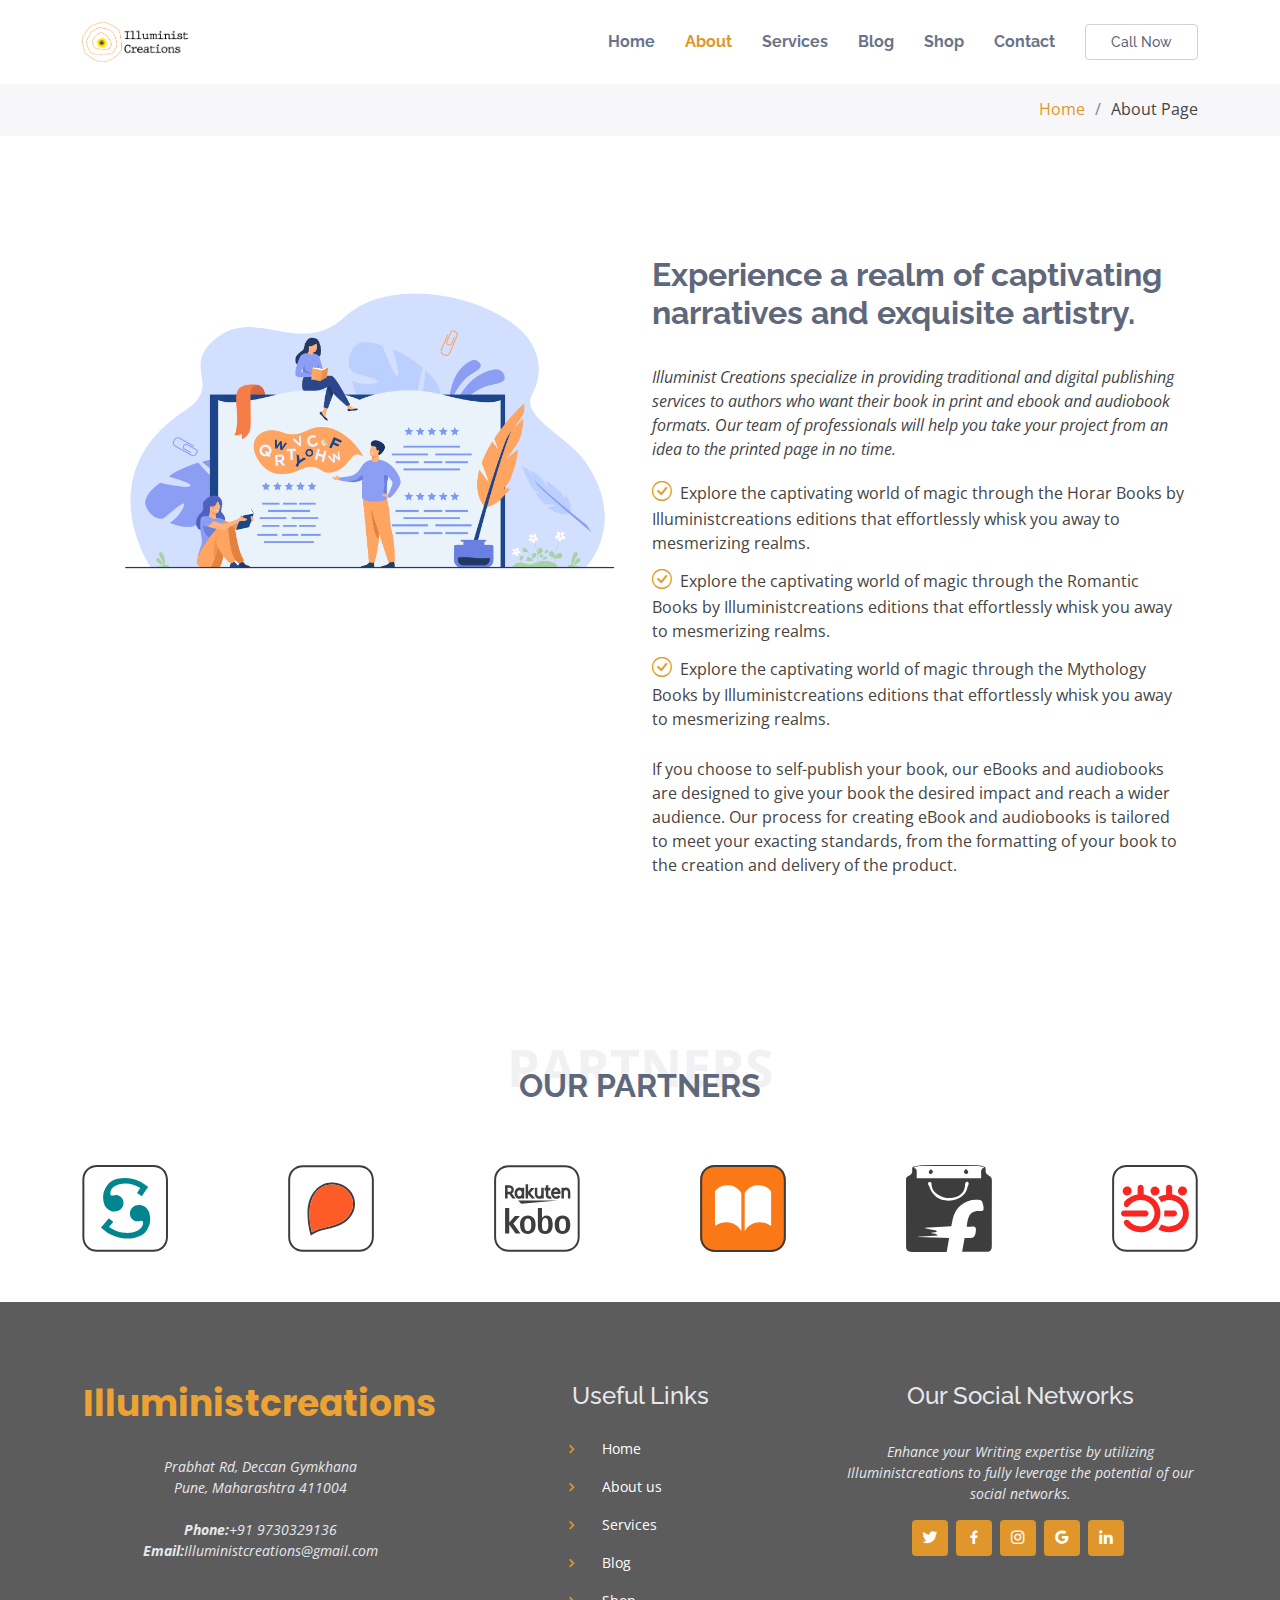
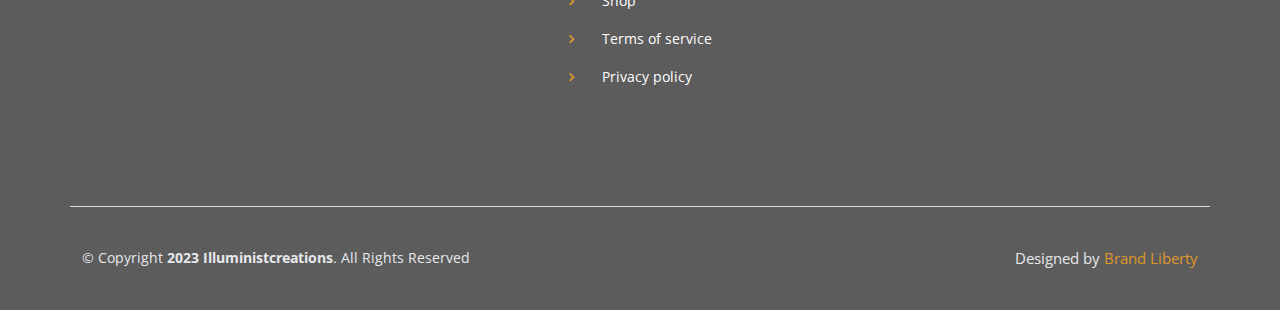
<file: about.html>
<!DOCTYPE html>
<html lang="en">

<head>
    <meta charset="utf-8">
    <meta content="width=device-width, initial-scale=1.0" name="viewport">

    <title>About Page</title>
    <meta content="" name="description">
    <meta content="" name="keywords">

    <!-- Favicons -->
    <link href="assets/img/illuminist .png" rel="icon">
    <link href="assets/img/apple-touch-icon.png" rel="apple-touch-icon">

    <!-- Google Fonts -->
    <link
        href="https://fonts.googleapis.com/css?family=Open+Sans:300,300i,400,400i,600,600i,700,700i|Raleway:300,300i,400,400i,500,500i,600,600i,700,700i|Poppins:300,300i,400,400i,500,500i,600,600i,700,700i"
        rel="stylesheet">

    <!-- Vendor CSS Files -->
    <link href="assets/vendor/bootstrap/css/bootstrap.min.css" rel="stylesheet">
    <link href="assets/vendor/bootstrap-icons/bootstrap-icons.css" rel="stylesheet">
    <link href="assets/vendor/boxicons/css/boxicons.min.css" rel="stylesheet">
    <link href="assets/vendor/glightbox/css/glightbox.min.css" rel="stylesheet">
    <link href="assets/vendor/swiper/swiper-bundle.min.css" rel="stylesheet">

    <!-- Template Main CSS File -->
    <link href="assets/css/style.css" rel="stylesheet">

</head>

<body>

    <!-- ======= Header ======= -->
    <header id="header" class="fixed-top">
        <div class="container d-flex align-items-center justify-content-between">

            <!-- <h1 class="logo"><a href="index.html">eNno</a></h1> -->
            <!-- Uncomment below if you prefer to use an image logo -->
            <a href="index.html" class="logo"><img src="assets/img/logo.png" alt="" class="img-fluid"></a>

            <nav id="navbar" class="navbar">
                <ul>
                    <li><a class="nav-link scrollto " href="index.html">Home</a></li>
                    <li><a class="nav-link scrollto  active" href="about.html">About</a></li>
                    <li><a class="nav-link scrollto" href="services.html">Services</a></li>
                    <li><a class="nav-link scrollto" href="blog.html">Blog</a></li>
                    <li><a class="nav-link scrollto" href="shop.html">Shop</a></li>
                    <li><a class="nav-link scrollto" href="contact.html">Contact</a></li>
                    <li><a class="getstarted scrollto" href="contact.html">Call Now</a></li>
                </ul>
                <i class="bi bi-list mobile-nav-toggle"></i>
            </nav><!-- .navbar -->

        </div>
    </header><!-- End Header -->

    <main id="main">

        <!-- ======= Breadcrumbs ======= -->
        <section class="breadcrumbs">
            <div class="container">

                <div class="d-flex justify-content-between align-items-center">
                    <h2></h2>
                    <ol>
                        <li><a href="index.html">Home</a></li>
                        <li>About Page</li>
                    </ol>
                </div>

            </div>
        </section><!-- End Breadcrumbs -->

        <section class="inner-page">
            <div class="container">
                <!-- ======= About Section ======= -->
                <section id="about" class="about">
                    <div class="container">

                        <div class="row">
                            <div class="col-lg-6">
                                <img src="assets/img/about.jpg" class="img-fluid" alt="">
                            </div>
                            <div class="col-lg-6 pt-4 pt-lg-0 content">
                                <h3>Experience a realm of captivating narratives and exquisite artistry.</h3><br>
                                <p class="fst-italic">
                                    Illuminist Creations specialize in providing traditional and digital publishing
                                    services to authors who want their book in print and ebook and audiobook formats.
                                    Our team of professionals will help you take your project from an idea to the
                                    printed page in no time.
                                </p>
                                <ul>
                                    <li><i class="bi bi-check-circle"></i> Explore the captivating world of magic
                                        through the Horar Books by Illuministcreations editions that effortlessly whisk
                                        you away to mesmerizing realms.</li>
                                    <li><i class="bi bi-check-circle"></i> Explore the captivating world of magic
                                        through the Romantic Books by Illuministcreations editions that effortlessly
                                        whisk you away to mesmerizing realms.</li>
                                    <li><i class="bi bi-check-circle"></i> Explore the captivating world of magic
                                        through the Mythology Books by Illuministcreations editions that effortlessly whisk
                                        you away to mesmerizing realms.</li>
                                </ul>
                                <p>
                                    If you choose to self-publish your book, our eBooks and audiobooks are designed to
                                    give your book the desired impact and reach a wider audience. Our process for
                                    creating eBook and audiobooks is tailored to meet your exacting standards, from the
                                    formatting of your book to the creation and delivery of the product.



                                </p>
                            </div>
                        </div>

                    </div>
                </section>
                <!-- End About Section -->
            </div>
        </section>

        <!-- client section -->
  <div class="cle">
    <section id="clients" class="clients">
      <div class="container" data-aos="zoom-out">
        <div class="section-title">
            <span>Partners</span>
            <h2>Our Partners</h2>
            
          </div>
        <div class="clients-slider swiper">
          <div class="swiper-wrapper align-items-center">
            <div class="swiper-slide"><img src="assets/img/clients/Scribd (1).svg" class="img-fluid" alt=""></div>
            <div class="swiper-slide"><img src="assets/img/clients/Storytel (1).svg" class="img-fluid" alt=""></div>
            <div class="swiper-slide"><img src="assets/img/clients/Kobo (1).svg" class="img-fluid" alt=""></div>
            <div class="swiper-slide"><img src="assets/img/clients/iBooks (1).svg" class="img-fluid" alt=""></div>
            <div class="swiper-slide"><img src="assets/img/clients/Flipkart (1).svg" class="img-fluid" alt=""></div>
            <div class="swiper-slide"><img src="assets/img/clients/DangDang (1).svg" class="img-fluid" alt=""></div>
            <div class="swiper-slide"><img src="assets/img/clients/B&N (1).svg" class="img-fluid" alt=""></div>
            <div class="swiper-slide"><img src="assets/img/clients/Amazon.svg" class="img-fluid" alt=""></div>
            <div class="swiper-slide"><img src="assets/img/clients/images (4).png" class="img-fluid" alt=""></div>
            <div class="swiper-slide"><img src="assets/img/clients/cropped-kitabwala-png-1.png" class="img-fluid" alt=""></div>
            
          </div>
        </div>

      </div>
    </section>
  </div>
    
  <!-- client section -->

    </main><!-- End #main -->

    <!-- ======= Footer ======= -->
    <footer id="footer">
        <div class="footer-top">
            <div class="container">
                <div class="row">

                    <div class="col-lg-4 col-md-6 footer-contact">
                        <h3>Illuministcreations</h3>
                        <p>Prabhat Rd, Deccan Gymkhana<br>
                            Pune, Maharashtra 411004<br><br>
                            <strong>Phone:</strong>+91 9730329136<br>
                            <strong>Email:</strong>Illuministcreations@gmail.com<br>
                        </p>
                        <br>
                    </div>
                    
                    <div class="col-lg-4 col-md-6 footer-links">
                        <h4>Useful Links</h4>
                        <br>
                        <ul>
                            <li><i class="bx bx-chevron-right"></i> <a href="index.html">Home</a></li>
                            <li><i class="bx bx-chevron-right"></i> <a href="about.html">About us</a></li>
                            <li><i class="bx bx-chevron-right"></i> <a href="services.html">Services</a></li>
                            <li><i class="bx bx-chevron-right"></i> <a href="blog.html">Blog</a></li>
                            <li><i class="bx bx-chevron-right"></i> <a href="shop.html">Shop</a></li>
                            <li><i class="bx bx-chevron-right"></i> <a href="termsandcondition.html">Terms of service</a></li>
                            <li><i class="bx bx-chevron-right"></i> <a href="privacy.html">Privacy policy</a></li>
                        </ul>
                    </div>



                    <div class="col-lg-4 col-md-6 footer-links">
                        <h4>Our Social Networks</h4>
                        <p>Enhance your Writing expertise by utilizing Illuministcreations to fully leverage the potential of our social
                            networks.</p>
                            <div class="social-links mt-3">
                                <a href="https://twitter.com/VinayDolase?t=x5s5effomUVFUhFnGyW8qQ&s=09" class="twitter"><i
                                        class="bx bxl-twitter"></i></a>
                                <a href="https://www.facebook.com/vinay.dolase.1?mibextid=ZbWKwL" class="facebook"><i
                                        class="bx bxl-facebook"></i></a>
                                <a href="https://instagram.com/dr.vinaydolase?igshid=ZGUzMzM3NWJiOQ==" class="instagram"><i
                                        class="bx bxl-instagram"></i></a>
                                <a href="https://www.google.com/search?q=vinay+dolase&oq=vinay+dolase+&gs_lcrp=EgZjaHJvbWUyBggAEEUYOdIBCDI2ODdqMGoxqAIAsAIA&client=ms-android-oppo-rvo3&sourceid=chrome-mobile&ie=UTF-8"
                                    class="google-plus"><i class="bx bxl-google"></i></a>
                                <a href="https://www.linkedin.com/in/vinay-dolase-640997158" class="linkedin"><i
                                        class="bx bxl-linkedin"></i></a>
                            </div>
                    </div>

                </div>
            </div>
        </div>


        <div class="container footer-bottom clearfix">
            <div class="copyright">
                &copy; Copyright <strong><span>2023 Illuministcreations</span></strong>. All Rights Reserved
            </div>
            <div class="credits">
                <!-- All the links in the footer should remain intact. -->
                <!-- You can delete the links only if you purchased the pro version. -->
                <!-- Licensing information: https://bootstrapmade.com/license/ -->
                <!-- Purchase the pro version with working PHP/AJAX contact form: https://bootstrapmade.com/enno-free-simple-bootstrap-template/ -->
                Designed by <a href="https://brandliberty.in/index.html">Brand Liberty</a>
            </div>
        </div>
    </footer><!-- End Footer -->

    <a href="#" class="back-to-top d-flex align-items-center justify-content-center"><i
            class="bi bi-arrow-up-short"></i></a>

    <!-- Vendor JS Files -->
    <script src="assets/vendor/purecounter/purecounter_vanilla.js"></script>
    <script src="assets/vendor/bootstrap/js/bootstrap.bundle.min.js"></script>
    <script src="assets/vendor/glightbox/js/glightbox.min.js"></script>
    <script src="assets/vendor/isotope-layout/isotope.pkgd.min.js"></script>
    <script src="assets/vendor/swiper/swiper-bundle.min.js"></script>
    <script src="assets/vendor/php-email-form/validate.js"></script>

    <!-- Template Main JS File -->
    <script src="assets/js/main.js"></script>

</body>

</html>
</file>
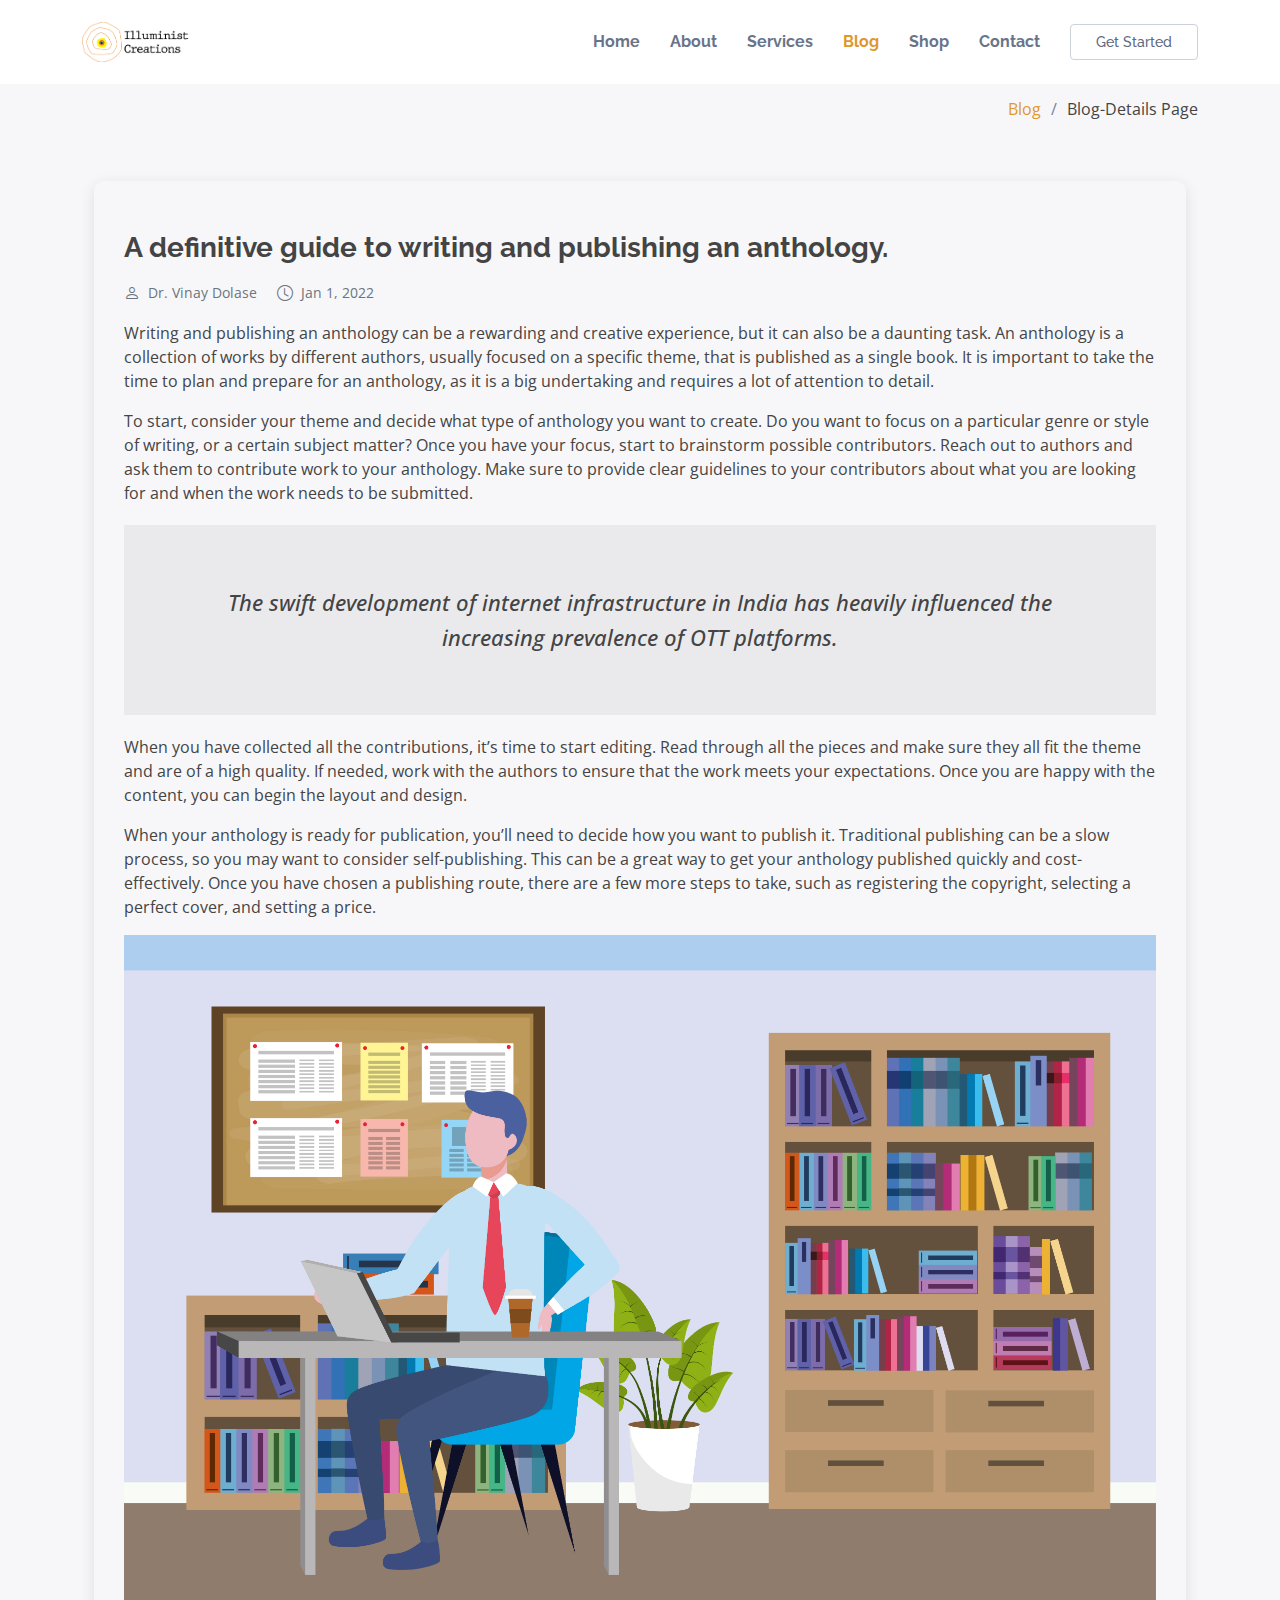
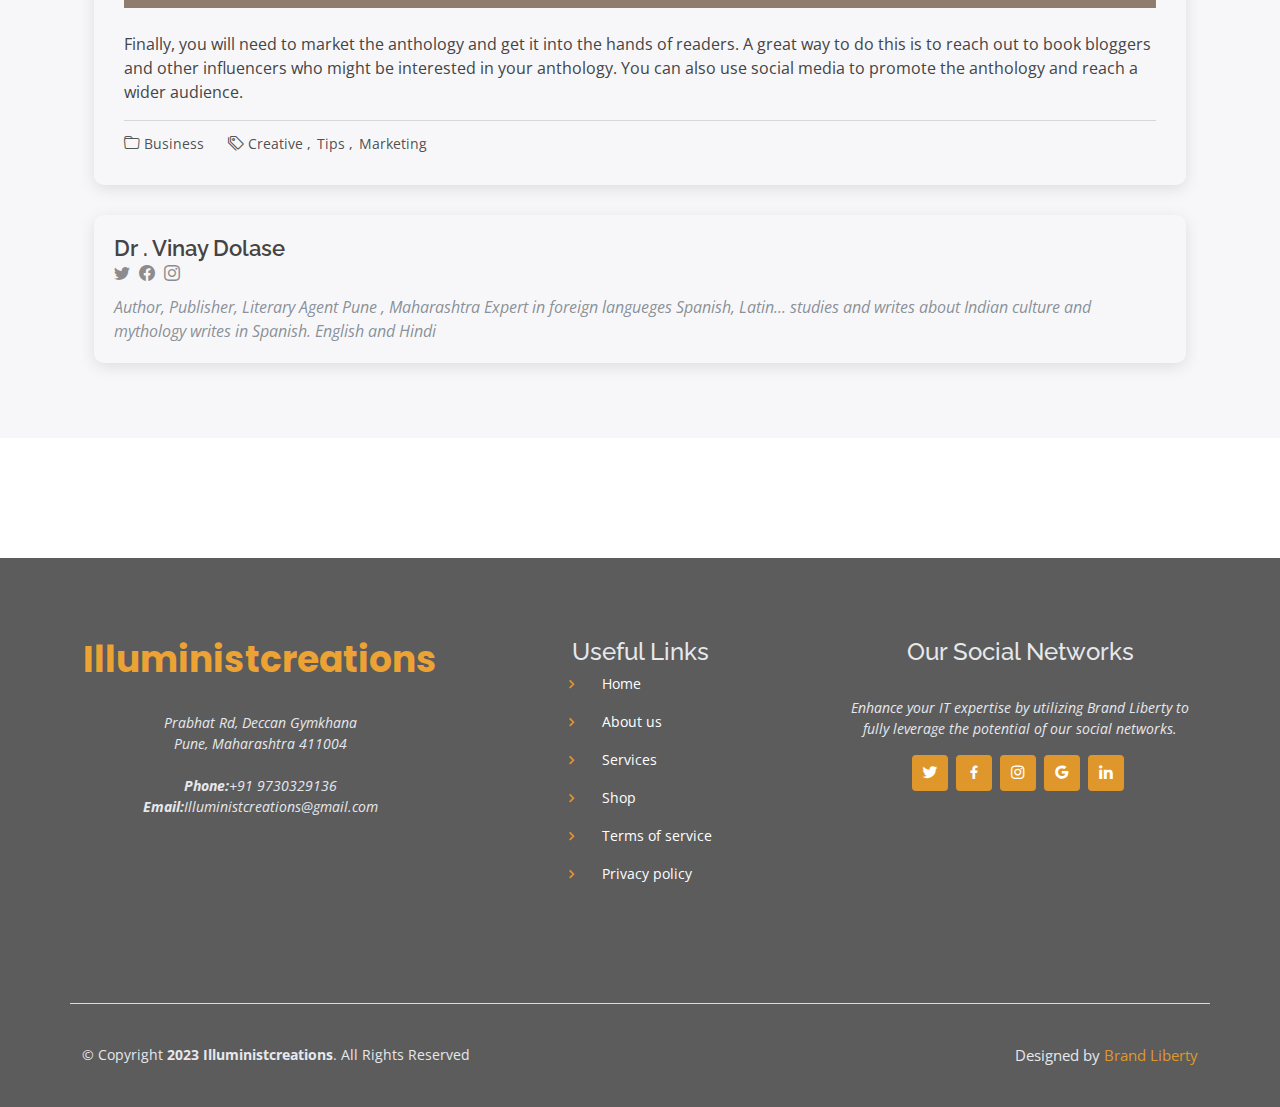
<file: blog-details.html>
<!DOCTYPE html>
<html lang="en">

<head>
  <meta charset="utf-8">
  <meta content="width=device-width, initial-scale=1.0" name="viewport">

  <title>Blog-Details </title>
  <meta content="" name="description">
  <meta content="" name="keywords">

  <!-- Favicons -->
  <link href="assets/img/illuminist .png" rel="icon">
  <link href="assets/img/apple-touch-icon.png" rel="apple-touch-icon">

  <!-- Google Fonts -->
  <link
    href="https://fonts.googleapis.com/css?family=Open+Sans:300,300i,400,400i,600,600i,700,700i|Raleway:300,300i,400,400i,500,500i,600,600i,700,700i|Poppins:300,300i,400,400i,500,500i,600,600i,700,700i"
    rel="stylesheet">

  <!-- Vendor CSS Files -->
  <link href="assets/vendor/bootstrap/css/bootstrap.min.css" rel="stylesheet">
  <link href="assets/vendor/bootstrap-icons/bootstrap-icons.css" rel="stylesheet">
  <link href="assets/vendor/boxicons/css/boxicons.min.css" rel="stylesheet">
  <link href="assets/vendor/glightbox/css/glightbox.min.css" rel="stylesheet">
  <link href="assets/vendor/swiper/swiper-bundle.min.css" rel="stylesheet">

  <!-- Template Main CSS File -->
  <link href="assets/css/style.css" rel="stylesheet">

  <!-- =======================================================
  * Template Name: eNno
  * Updated: May 30 2023 with Bootstrap v5.3.0
  * Template URL: https://bootstrapmade.com/enno-free-simple-bootstrap-template/
  * Author: BootstrapMade.com
  * License: https://bootstrapmade.com/license/
  ======================================================== -->
</head>

<body>

  <!-- ======= Header ======= -->
  <header id="header" class="fixed-top">
    <div class="container d-flex align-items-center justify-content-between">

      <!-- <h1 class="logo"><a href="index.html">eNno</a></h1> -->
      <!-- Uncomment below if you prefer to use an image logo -->
      <a href="index.html" class="logo"><img src="assets/img/logo.png" alt="" class="img-fluid"></a>

      <nav id="navbar" class="navbar">
        <ul>
          <li><a class="nav-link scrollto " href="index.html">Home</a></li>
          <li><a class="nav-link scrollto" href="about.html">About</a></li>
          <li><a class="nav-link scrollto" href="services.html">Services</a></li>
          <li><a class="nav-link scrollto active" href="blog.html">Blog</a></li>
          <li><a class="nav-link scrollto" href="shop.html">Shop</a></li>
          <li><a class="nav-link scrollto" href="contact.html">Contact</a></li>
          <li><a class="getstarted scrollto" href="contact.html">Get Started</a></li>
        </ul>
        <i class="bi bi-list mobile-nav-toggle"></i>
      </nav><!-- .navbar -->

    </div>
  </header><!-- End Header -->

  <main id="main">

    <!-- ======= Breadcrumbs ======= -->
    <section class="breadcrumbs">
      <div class="container">

        <div class="d-flex justify-content-between align-items-center">
          <h2></h2>
          <ol>
            <li><a href="blog.html">Blog</a></li>
            <li>Blog-Details Page</li>
          </ol>
        </div>
        <!-- ======= Blog Details Section ======= -->
        <section id="blog" class="blog">
          <div class="container" data-aos="fade-up">

            <div class="row g-5">

              <div class="col-lg-12">

                <article class="blog-details">

                  <!-- <div class="post-img">
                    <img src="assets/img/blog/blog-1.jpg" alt="" class="img-fluid">
                  </div> -->

                  <h2 class="title">A definitive guide to writing and publishing an anthology.</h2>

                  <div class="meta-top">
                    <ul>
                      <li class="d-flex align-items-center"><i class="bi bi-person"></i> <a href="blog-details.html">Dr.
                          Vinay Dolase</a></li>
                      <li class="d-flex align-items-center"><i class="bi bi-clock"></i> <a
                          href="blog-details.html"><time datetime="2020-01-01">Jan 1, 2022</time></a></li>

                    </ul>
                  </div><!-- End meta top -->

                  <div class="content">
                    <p>
                      Writing and publishing an anthology can be a rewarding and creative experience, but it can also be
                      a daunting task. An anthology is a collection of works by different authors, usually focused on a
                      specific theme, that is published as a single book. It is important to take the time to plan and
                      prepare for an anthology, as it is a big undertaking and requires a lot of attention to detail.
                    </p>

                    <p>
                      To start, consider your theme and decide what type of anthology you want to create. Do you want to
                      focus on a particular genre or style of writing, or a certain subject matter? Once you have your
                      focus, start to brainstorm possible contributors. Reach out to authors and ask them to contribute
                      work to your anthology. Make sure to provide clear guidelines to your contributors about what you
                      are looking for and when the work needs to be submitted.
                    </p>

                    <blockquote>
                      <p>
                        The swift development of internet infrastructure in India has heavily influenced the increasing
                        prevalence of OTT platforms.
                      </p>
                    </blockquote>

                    <p>
                      When you have collected all the contributions, it’s time to start editing. Read through all the
                      pieces and make sure they all fit the theme and are of a high quality. If needed, work with the
                      authors to ensure that the work meets your expectations. Once you are happy with the content, you
                      can begin the layout and design.
                    </p>


                    <p>
                      When your anthology is ready for publication, you’ll need to decide how you want to publish it.
                      Traditional publishing can be a slow process, so you may want to consider self-publishing. This
                      can be a great way to get your anthology published quickly and cost-effectively. Once you have
                      chosen a publishing route, there are a few more steps to take, such as registering the copyright,
                      selecting a perfect cover, and setting a price.
                    </p>
                    <img src="assets/img/blog-details/blog-details1.jpg" class="img-fluid" alt="">
                    <br>

                    <br>
                    <p>
                      Finally, you will need to market the anthology and get it into the hands of readers. A great way
                      to do this is to reach out to book bloggers and other influencers who might be interested in your
                      anthology. You can also use social media to promote the anthology and reach a wider audience.
                    </p>


                  </div><!-- End post content -->

                  <div class="meta-bottom">
                    <i class="bi bi-folder"></i>
                    <ul class="cats">
                      <li><a href="#">Business</a></li>
                    </ul>

                    <i class="bi bi-tags"></i>
                    <ul class="tags">
                      <li><a href="#">Creative</a></li>
                      <li><a href="#">Tips</a></li>
                      <li><a href="#">Marketing</a></li>
                    </ul>
                  </div><!-- End meta bottom -->

                </article><!-- End blog post -->

                <div class="post-author d-flex align-items-center">
                  <!-- <img src="assets/img/blog/blog-author.jpg" class="rounded-circle flex-shrink-0" alt=""> -->
                  <div>
                    <h4>Dr . Vinay Dolase</h4>
                    <div class="social-links">
                      <a href="https://twitter.com/VinayDolase?t=x5s5effomUVFUhFnGyW8qQ&s=09"><i
                          class="bi bi-twitter"></i></a>
                      <a href="https://www.facebook.com/vinay.dolase.1?mibextid=ZbWKwL"><i
                          class="bi bi-facebook"></i></a>
                      <a href="https://instagram.com/dr.vinaydolase?igshid=ZGUzMzM3NWJiOQ=="><i
                          class="biu bi-instagram"></i></a>
                    </div>
                    <p>
                      Author, Publisher, Literary Agent

                      Pune , Maharashtra

                      Expert in foreign langueges Spanish, Latin...

                      studies and writes about Indian culture and mythology

                      writes in Spanish. English and Hindi
                    </p>
                  </div>
                </div><!-- End post author -->

              </div>

            </div>
          </div>

      </div>
    </section><!-- End Blog Details Section -->
    </div>
    </section><!-- End Breadcrumbs -->

    <section class="inner-page">
      <div class="container">

      </div>
    </section>

  </main><!-- End #main -->

  <!-- ======= Footer ======= -->
  <footer id="footer">
    <div class="footer-top">
      <div class="container">
        <div class="row">
          <div class="col-lg-4 col-md-6 footer-contact">
            <h3>Illuministcreations</h3>
            <p>Prabhat Rd, Deccan Gymkhana<br>
              Pune, Maharashtra 411004<br><br>
              <strong>Phone:</strong>+91 9730329136<br>
              <strong>Email:</strong>Illuministcreations@gmail.com<br>
            </p>
          </div>
          <div class="col-lg-4 col-md-6 footer-links">
            <h4>Useful Links</h4>
            <ul>
              <li><i class="bx bx-chevron-right"></i><a href="index.html">Home</a></li>
              <li><i class="bx bx-chevron-right"></i><a href="about.html">About us</a></li>
              <li><i class="bx bx-chevron-right"></i><a href="services.html">Services</a></li>
              <li><i class="bx bx-chevron-right"></i> <a href="shop.html">Shop</a></li>
              <li><i class="bx bx-chevron-right"></i><a href="termsandcondition.html">Terms of service</a></li>
              <li><i class="bx bx-chevron-right"></i><a href="privacy.html">Privacy policy</a></li>
            </ul>
          </div>
          <div class="col-lg-4 col-md-6 footer-links">
            <h4>Our Social Networks</h4>
            <p>Enhance your IT expertise by utilizing Brand Liberty to fully leverage the potential of our social
              networks.</p>
            <div class="social-links mt-3">
              <a href="https://twitter.com/VinayDolase?t=x5s5effomUVFUhFnGyW8qQ&s=09" class="twitter"><i
                  class="bx bxl-twitter"></i></a>
              <a href="https://www.facebook.com/vinay.dolase.1?mibextid=ZbWKwL" class="facebook"><i
                  class="bx bxl-facebook"></i></a>
              <a href="https://instagram.com/dr.vinaydolase?igshid=ZGUzMzM3NWJiOQ==" class="instagram"><i
                  class="bx bxl-instagram"></i></a>
              <a href="https://www.google.com/search?q=vinay+dolase&oq=vinay+dolase+&gs_lcrp=EgZjaHJvbWUyBggAEEUYOdIBCDI2ODdqMGoxqAIAsAIA&client=ms-android-oppo-rvo3&sourceid=chrome-mobile&ie=UTF-8"
                class="google-plus"><i class="bx bxl-google"></i></a>
              <a href="https://www.linkedin.com/in/vinay-dolase-640997158" class="linkedin"><i
                  class="bx bxl-linkedin"></i></a>
            </div>
          </div>
        </div>
      </div>
    </div>
    <div class="container footer-bottom clearfix">
      <div class="copyright">
        &copy; Copyright <strong><span>2023 Illuministcreations</span></strong>. All Rights Reserved
      </div>
      <div class="credits">
        <!-- All the links in the footer should remain intact. -->
        <!-- You can delete the links only if you purchased the pro version. -->
        <!-- Licensing information: https://bootstrapmade.com/license/ -->
        <!-- Purchase the pro version with working PHP/AJAX contact form: https://bootstrapmade.com/enno-free-simple-bootstrap-template/ -->
        Designed by <a href="https://brandliberty.in/index.html">Brand Liberty</a>
      </div>
    </div>
  </footer><!-- End Footer -->

  <a href="#" class="back-to-top d-flex align-items-center justify-content-center"><i
      class="bi bi-arrow-up-short"></i></a>

  <!-- Vendor JS Files -->
  <script src="assets/vendor/purecounter/purecounter_vanilla.js"></script>
  <script src="assets/vendor/bootstrap/js/bootstrap.bundle.min.js"></script>
  <script src="assets/vendor/glightbox/js/glightbox.min.js"></script>
  <script src="assets/vendor/isotope-layout/isotope.pkgd.min.js"></script>
  <script src="assets/vendor/swiper/swiper-bundle.min.js"></script>
  <script src="assets/vendor/php-email-form/validate.js"></script>

  <!-- Template Main JS File -->
  <script src="assets/js/main.js"></script>

</body>

</html>
</file>
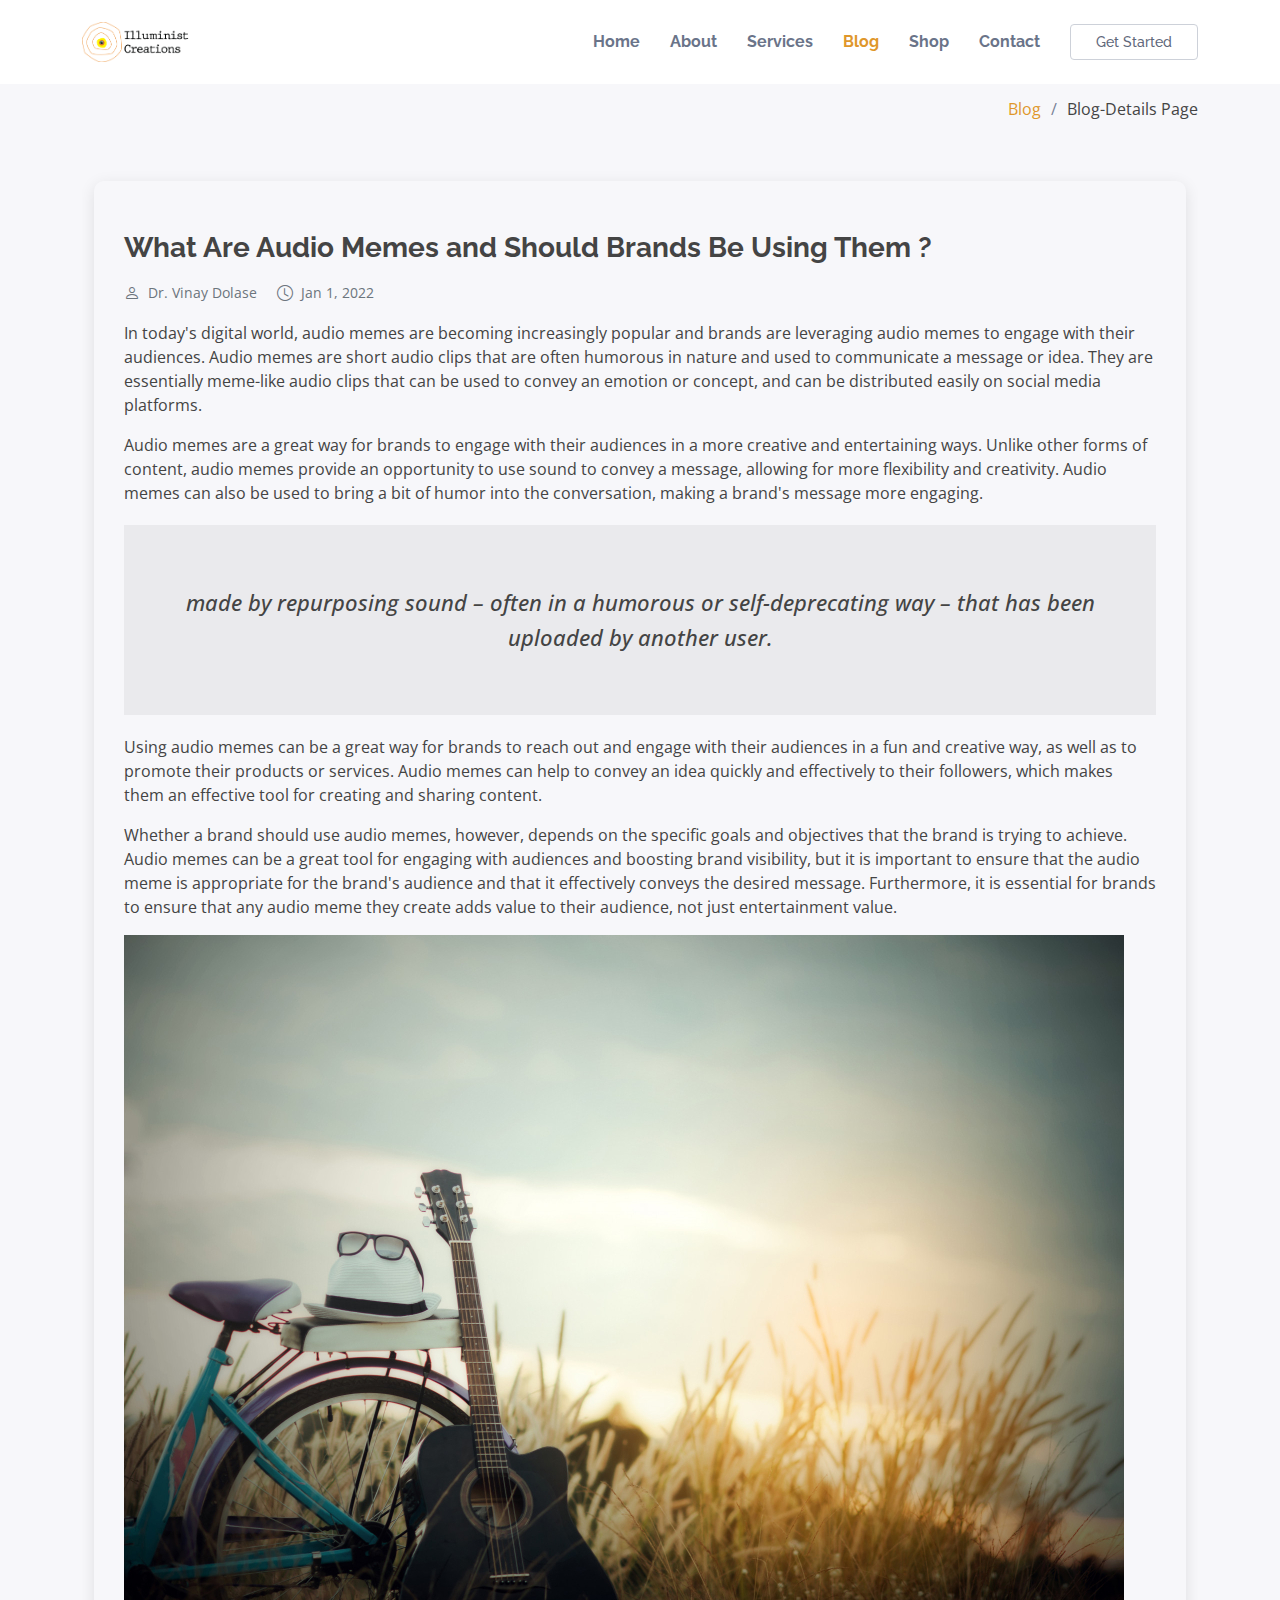
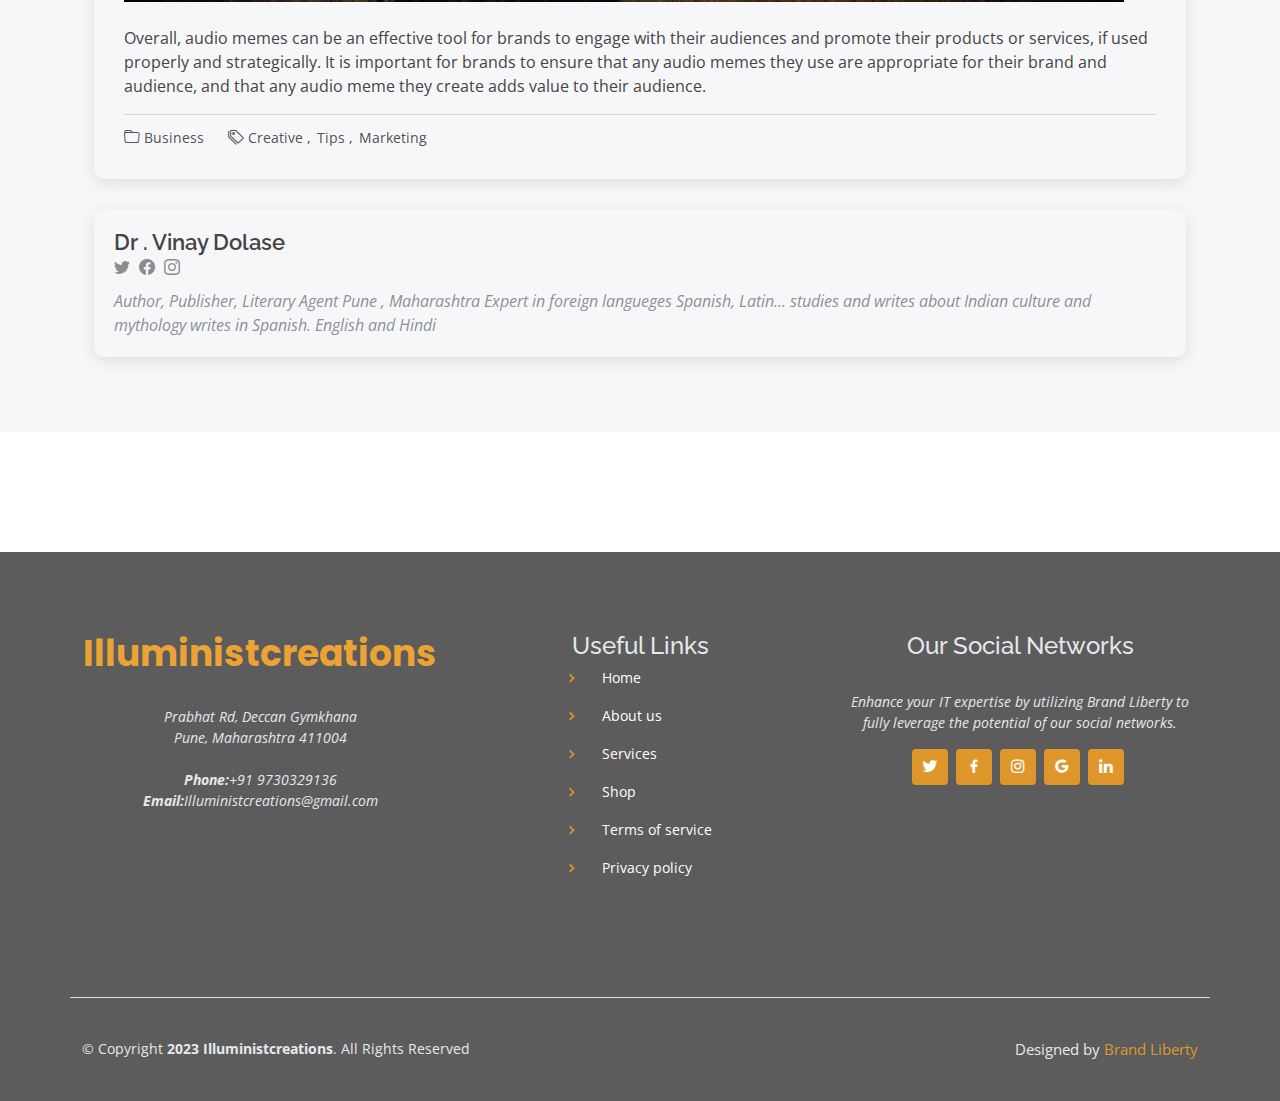
<file: blog-details2.html>
<!DOCTYPE html>
<html lang="en">

<head>
    <meta charset="utf-8">
    <meta content="width=device-width, initial-scale=1.0" name="viewport">

    <title>Blog-Details </title>
    <meta content="" name="description">
    <meta content="" name="keywords">

    <!-- Favicons -->
    <link href="assets/img/illuminist .png" rel="icon">
    <link href="assets/img/apple-touch-icon.png" rel="apple-touch-icon">

    <!-- Google Fonts -->
    <link
        href="https://fonts.googleapis.com/css?family=Open+Sans:300,300i,400,400i,600,600i,700,700i|Raleway:300,300i,400,400i,500,500i,600,600i,700,700i|Poppins:300,300i,400,400i,500,500i,600,600i,700,700i"
        rel="stylesheet">

    <!-- Vendor CSS Files -->
    <link href="assets/vendor/bootstrap/css/bootstrap.min.css" rel="stylesheet">
    <link href="assets/vendor/bootstrap-icons/bootstrap-icons.css" rel="stylesheet">
    <link href="assets/vendor/boxicons/css/boxicons.min.css" rel="stylesheet">
    <link href="assets/vendor/glightbox/css/glightbox.min.css" rel="stylesheet">
    <link href="assets/vendor/swiper/swiper-bundle.min.css" rel="stylesheet">

    <!-- Template Main CSS File -->
    <link href="assets/css/style.css" rel="stylesheet">

    <!-- =======================================================
  * Template Name: eNno
  * Updated: May 30 2023 with Bootstrap v5.3.0
  * Template URL: https://bootstrapmade.com/enno-free-simple-bootstrap-template/
  * Author: BootstrapMade.com
  * License: https://bootstrapmade.com/license/
  ======================================================== -->
</head>

<body>

    <!-- ======= Header ======= -->
    <header id="header" class="fixed-top">
        <div class="container d-flex align-items-center justify-content-between">

            <!-- <h1 class="logo"><a href="index.html">eNno</a></h1> -->
            <!-- Uncomment below if you prefer to use an image logo -->
            <a href="index.html" class="logo"><img src="assets/img/logo.png" alt="" class="img-fluid"></a>

            <nav id="navbar" class="navbar">
                <ul>
                    <li><a class="nav-link scrollto " href="index.html">Home</a></li>
                    <li><a class="nav-link scrollto" href="about.html">About</a></li>
                    <li><a class="nav-link scrollto" href="services.html">Services</a></li>
                    <li><a class="nav-link scrollto active" href="blog.html">Blog</a></li>
                    <li><a class="nav-link scrollto" href="shop.html">Shop</a></li>
                    <li><a class="nav-link scrollto" href="contact.html">Contact</a></li>
                    <li><a class="getstarted scrollto" href="contact.html">Get Started</a></li>
                </ul>
                <i class="bi bi-list mobile-nav-toggle"></i>
            </nav><!-- .navbar -->

        </div>
    </header><!-- End Header -->

    <main id="main">

        <!-- ======= Breadcrumbs ======= -->
        <section class="breadcrumbs">
            <div class="container">

                <div class="d-flex justify-content-between align-items-center">
                    <h2></h2>
                    <ol>
                        <li><a href="blog.html">Blog</a></li>
                        <li>Blog-Details Page</li>
                    </ol>
                </div>
                <!-- ======= Blog Details Section ======= -->
                <section id="blog" class="blog">
                    <div class="container" data-aos="fade-up">

                        <div class="row g-5">

                            <div class="col-lg-12">

                                <article class="blog-details">

                                    <!-- <div class="post-img">
                                        <img src="assets/img/blog/blog-1.jpg" alt="" class="img-fluid">
                                    </div> -->

                                    <h2 class="title">What Are Audio Memes and Should Brands Be Using Them ?</h2>

                                    <div class="meta-top">
                                        <ul>
                                            <li class="d-flex align-items-center"><i class="bi bi-person"></i> <a
                                                    href="blog-details.html">Dr. Vinay Dolase</a></li>
                                            <li class="d-flex align-items-center"><i class="bi bi-clock"></i> <a
                                                    href="blog-details.html"><time datetime="2020-01-01">Jan 1,
                                                        2022</time></a></li>

                                        </ul>
                                    </div><!-- End meta top -->

                                    <div class="content">
                                        <p>
                                            In today's digital world, audio memes are becoming increasingly popular and
                                            brands are leveraging audio memes to engage with their audiences. Audio
                                            memes are short audio clips that are often humorous in nature and used to
                                            communicate a message or idea. They are essentially meme-like audio clips
                                            that can be used to convey an emotion or concept, and can be distributed
                                            easily on social media platforms.
                                        </p>

                                        <p>
                                            Audio memes are a great way for brands to engage with their audiences in a
                                            more creative and entertaining ways. Unlike other forms of content, audio
                                            memes provide an opportunity to use sound to convey a message, allowing for
                                            more flexibility and creativity. Audio memes can also be used to bring a bit
                                            of humor into the conversation, making a brand's message more engaging.
                                        </p>

                                        <blockquote>
                                            <p>
                                                made by repurposing sound – often in a humorous or self-deprecating way – that has been uploaded by another user.
                                            </p>
                                        </blockquote>

                                        <p>
                                            Using audio memes can be a great way for brands to reach out and engage with
                                            their audiences in a fun and creative way, as well as to promote their
                                            products or services. Audio memes can help to convey an idea quickly and
                                            effectively to their followers, which makes them an effective tool for
                                            creating and sharing content.


                                        </p>


                                        <p>
                                            Whether a brand should use audio memes, however, depends on the specific
                                            goals and objectives that the brand is trying to achieve. Audio memes can be
                                            a great tool for engaging with audiences and boosting brand visibility, but
                                            it is important to ensure that the audio meme is appropriate for the brand's
                                            audience and that it effectively conveys the desired message. Furthermore,
                                            it is essential for brands to ensure that any audio meme they create adds
                                            value to their audience, not just entertainment value.
                                        </p>
                                        <img src="assets/img/blog-details/blog-details2.jpg" class="img-fluid" alt="">
                                        <br>

                                        <br>
                                        <p>
                                            Overall, audio memes can be an effective tool for brands to engage with
                                            their audiences and promote their products or services, if used properly and
                                            strategically. It is important for brands to ensure that any audio memes
                                            they use are appropriate for their brand and audience, and that any audio
                                            meme they create adds value to their audience.
                                        </p>


                                    </div><!-- End post content -->

                                    <div class="meta-bottom">
                                        <i class="bi bi-folder"></i>
                                        <ul class="cats">
                                            <li><a href="#">Business</a></li>
                                        </ul>

                                        <i class="bi bi-tags"></i>
                                        <ul class="tags">
                                            <li><a href="#">Creative</a></li>
                                            <li><a href="#">Tips</a></li>
                                            <li><a href="#">Marketing</a></li>
                                        </ul>
                                    </div><!-- End meta bottom -->

                                </article><!-- End blog post -->

                                <div class="post-author d-flex align-items-center">
                                    <!-- <img src="assets/img/blog/blog-author.jpg" class="rounded-circle flex-shrink-0"
                                        alt=""> -->
                                    <div>
                                        <h4>Dr . Vinay Dolase</h4>
                                        <div class="social-links">
                                            <a href="https://twitter.com/VinayDolase?t=x5s5effomUVFUhFnGyW8qQ&s=09"><i
                                                    class="bi bi-twitter"></i></a>
                                            <a href="https://www.facebook.com/vinay.dolase.1?mibextid=ZbWKwL"><i
                                                    class="bi bi-facebook"></i></a>
                                            <a href="https://instagram.com/dr.vinaydolase?igshid=ZGUzMzM3NWJiOQ=="><i
                                                    class="biu bi-instagram"></i></a>
                                        </div>
                                        <p>
                                            Author, Publisher, Literary Agent

                                            Pune , Maharashtra

                                            Expert in foreign langueges Spanish, Latin...

                                            studies and writes about Indian culture and mythology

                                            writes in Spanish. English and Hindi
                                        </p>
                                    </div>
                                </div><!-- End post author -->

                            </div>

                        </div>
                    </div>

            </div>
        </section><!-- End Blog Details Section -->
        </div>
        </section><!-- End Breadcrumbs -->

        <section class="inner-page">
            <div class="container">

            </div>
        </section>

    </main><!-- End #main -->

    <!-- ======= Footer ======= -->
    <footer id="footer">
        <div class="footer-top">
            <div class="container">
                <div class="row">

                    <div class="col-lg-4 col-md-6 footer-contact">
                        <h3>Illuministcreations</h3>
                        <p>Prabhat Rd, Deccan Gymkhana<br>
                            Pune, Maharashtra 411004<br><br>
                            <strong>Phone:</strong>+91 9730329136<br>
                            <strong>Email:</strong>Illuministcreations@gmail.com<br>
                        </p>
                    </div>

                    <div class="col-lg-4 col-md-6 footer-links">
                        <h4>Useful Links</h4>
                        <ul>
                            <li><i class="bx bx-chevron-right"></i> <a href="index.html">Home</a></li>
                            <li><i class="bx bx-chevron-right"></i> <a href="about.html">About us</a></li>
                            <li><i class="bx bx-chevron-right"></i> <a href="services.html">Services</a></li>
                            <li><i class="bx bx-chevron-right"></i> <a href="shop.html">Shop</a></li>
                            <li><i class="bx bx-chevron-right"></i> <a href="termsandcondition.html">Terms of
                                    service</a></li>
                            <li><i class="bx bx-chevron-right"></i> <a href="privacy.html">Privacy policy</a></li>
                        </ul>
                    </div>



                    <div class="col-lg-4 col-md-6 footer-links">
                        <h4>Our Social Networks</h4>
                        <p>Enhance your IT expertise by utilizing Brand Liberty to fully leverage the potential of our
                            social
                            networks.</p>
                        <div class="social-links mt-3">
                            <a href="https://twitter.com/VinayDolase?t=x5s5effomUVFUhFnGyW8qQ&s=09" class="twitter"><i
                                    class="bx bxl-twitter"></i></a>
                            <a href="https://www.facebook.com/vinay.dolase.1?mibextid=ZbWKwL" class="facebook"><i
                                    class="bx bxl-facebook"></i></a>
                            <a href="https://instagram.com/dr.vinaydolase?igshid=ZGUzMzM3NWJiOQ==" class="instagram"><i
                                    class="bx bxl-instagram"></i></a>
                            <a href="https://www.google.com/search?q=vinay+dolase&oq=vinay+dolase+&gs_lcrp=EgZjaHJvbWUyBggAEEUYOdIBCDI2ODdqMGoxqAIAsAIA&client=ms-android-oppo-rvo3&sourceid=chrome-mobile&ie=UTF-8"
                                class="google-plus"><i class="bx bxl-google"></i></a>
                            <a href="https://www.linkedin.com/in/vinay-dolase-640997158" class="linkedin"><i
                                    class="bx bxl-linkedin"></i></a>
                        </div>
                    </div>

                </div>
            </div>
        </div>


        <div class="container footer-bottom clearfix">
            <div class="copyright">
                &copy; Copyright <strong><span>2023 Illuministcreations</span></strong>. All Rights Reserved
            </div>
            <div class="credits">
                <!-- All the links in the footer should remain intact. -->
                <!-- You can delete the links only if you purchased the pro version. -->
                <!-- Licensing information: https://bootstrapmade.com/license/ -->
                <!-- Purchase the pro version with working PHP/AJAX contact form: https://bootstrapmade.com/enno-free-simple-bootstrap-template/ -->
                Designed by <a href="https://brandliberty.in/index.html">Brand Liberty</a>
            </div>
        </div>
    </footer><!-- End Footer -->

    <a href="#" class="back-to-top d-flex align-items-center justify-content-center"><i
            class="bi bi-arrow-up-short"></i></a>

    <!-- Vendor JS Files -->
    <script src="assets/vendor/purecounter/purecounter_vanilla.js"></script>
    <script src="assets/vendor/bootstrap/js/bootstrap.bundle.min.js"></script>
    <script src="assets/vendor/glightbox/js/glightbox.min.js"></script>
    <script src="assets/vendor/isotope-layout/isotope.pkgd.min.js"></script>
    <script src="assets/vendor/swiper/swiper-bundle.min.js"></script>
    <script src="assets/vendor/php-email-form/validate.js"></script>

    <!-- Template Main JS File -->
    <script src="assets/js/main.js"></script>

</body>

</html>
</file>
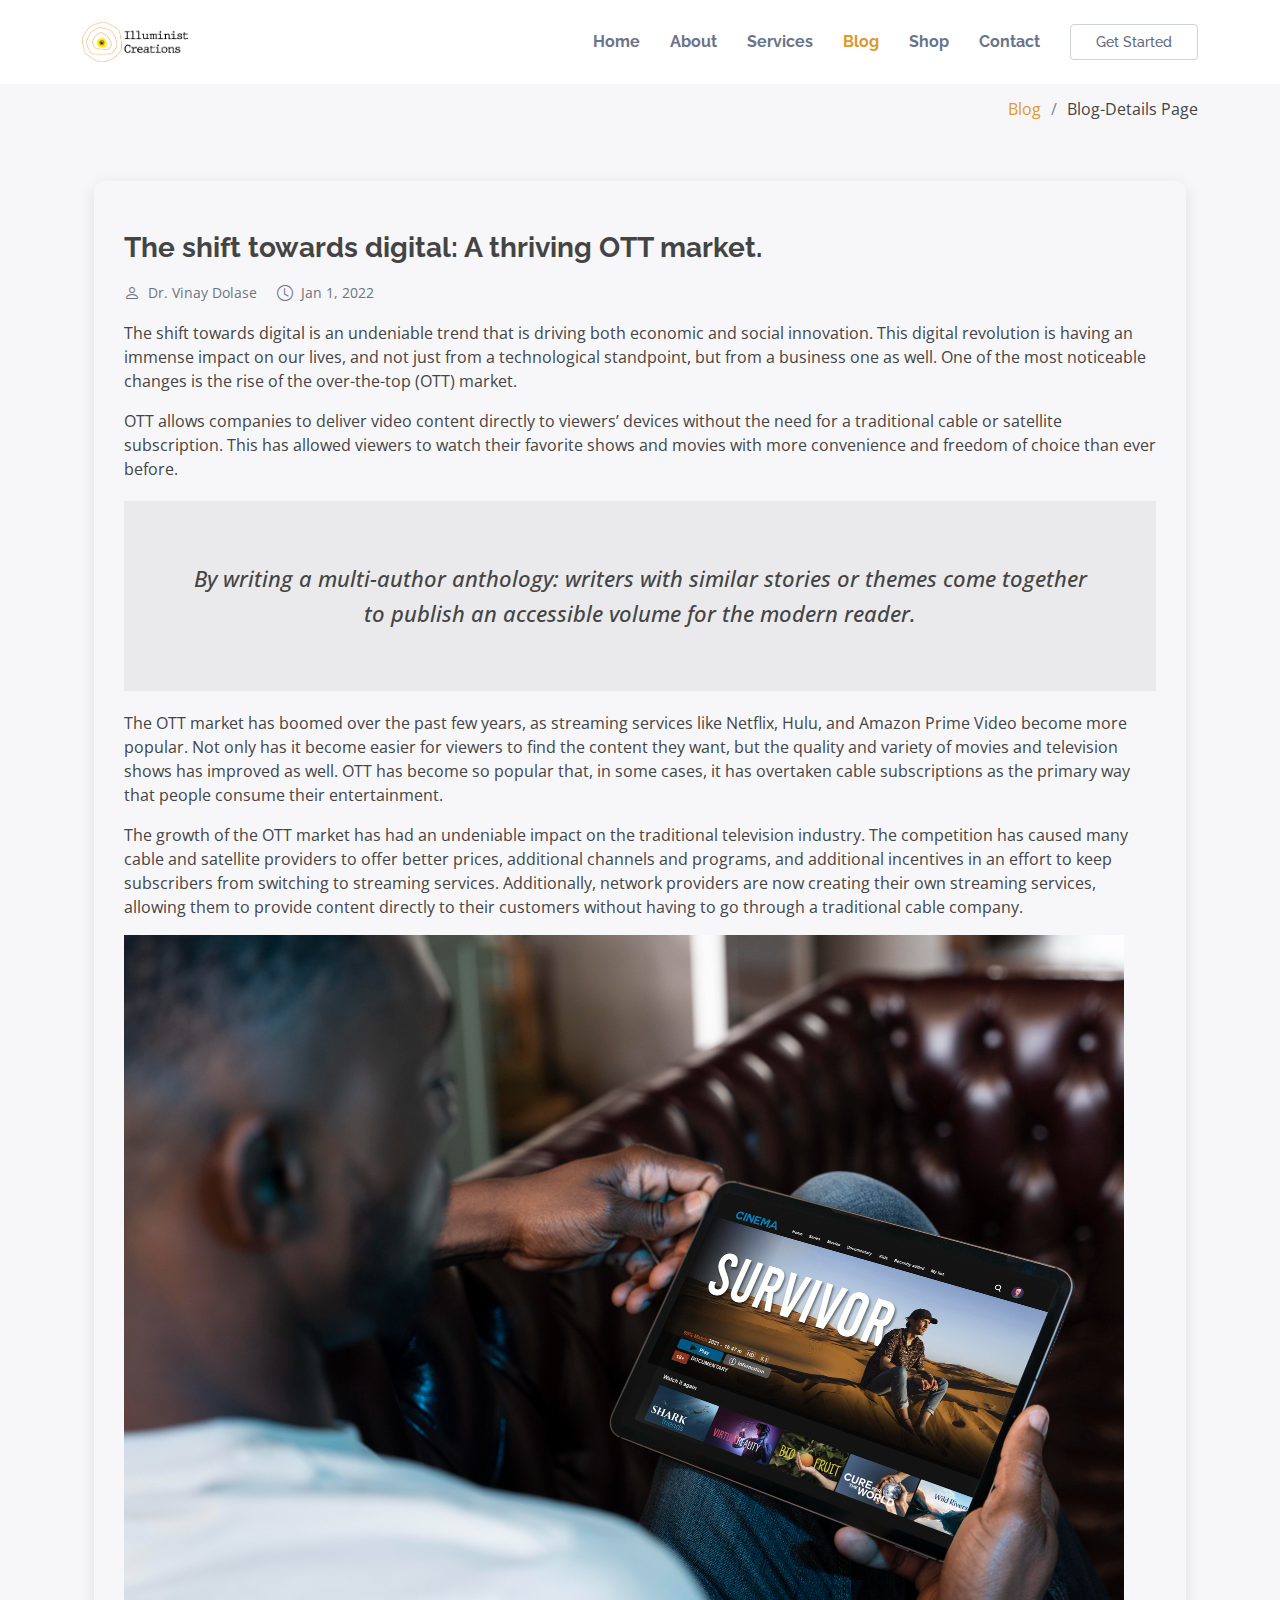
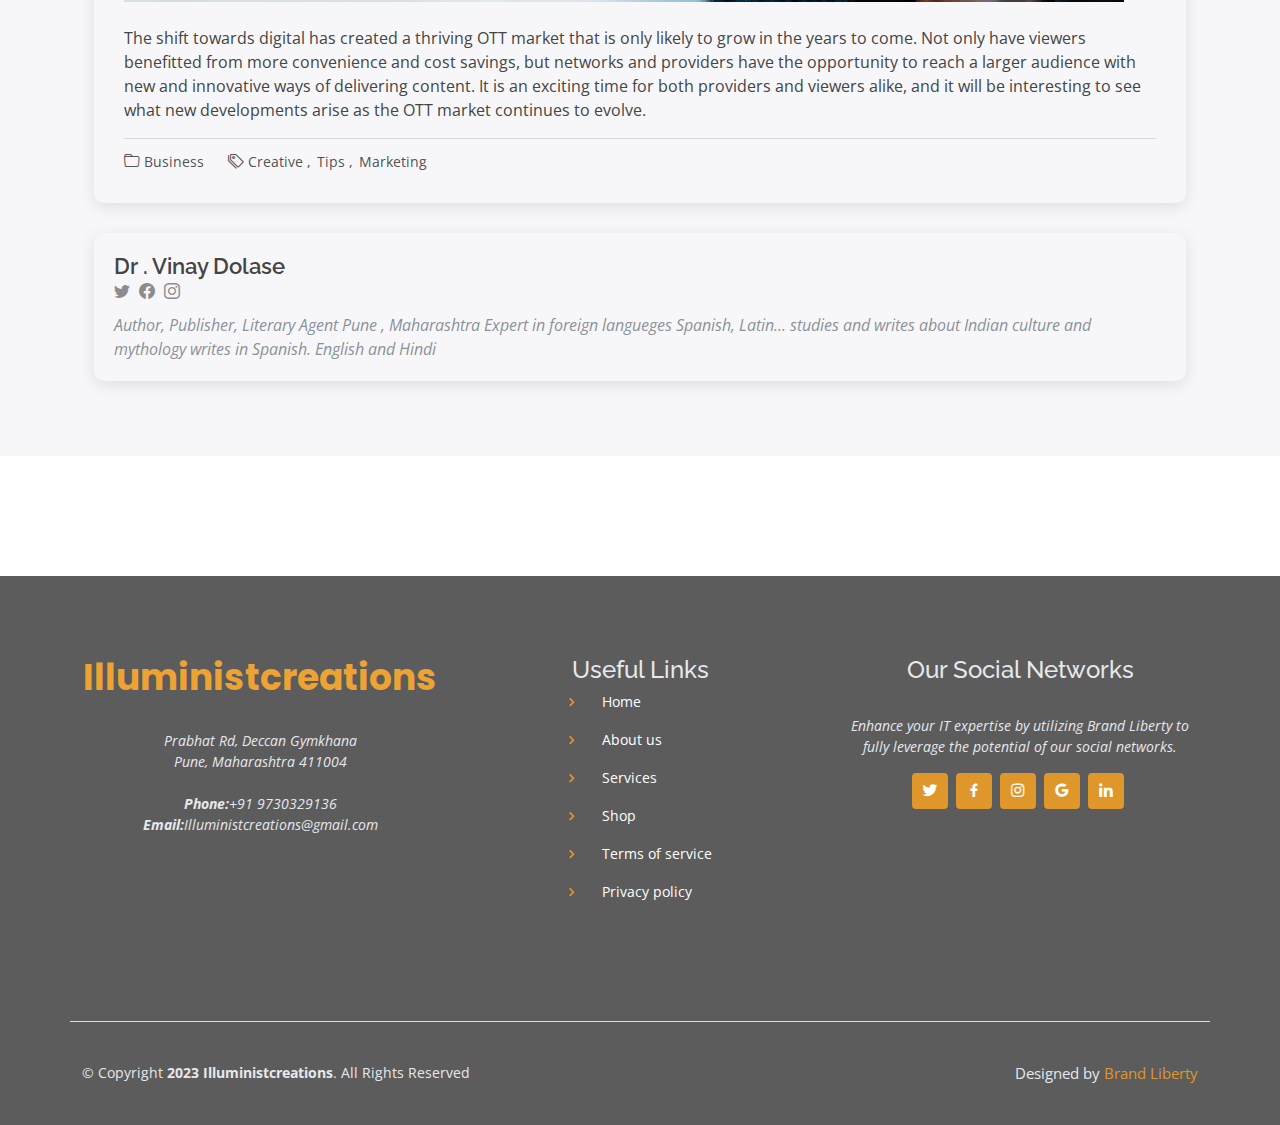
<file: blog-details3.html>
<!DOCTYPE html>
<html lang="en">

<head>
    <meta charset="utf-8">
    <meta content="width=device-width, initial-scale=1.0" name="viewport">

    <title>Blog-Details </title>
    <meta content="" name="description">
    <meta content="" name="keywords">

    <!-- Favicons -->
    <link href="assets/img/illuminist .png" rel="icon">
    <link href="assets/img/apple-touch-icon.png" rel="apple-touch-icon">

    <!-- Google Fonts -->
    <link
        href="https://fonts.googleapis.com/css?family=Open+Sans:300,300i,400,400i,600,600i,700,700i|Raleway:300,300i,400,400i,500,500i,600,600i,700,700i|Poppins:300,300i,400,400i,500,500i,600,600i,700,700i"
        rel="stylesheet">

    <!-- Vendor CSS Files -->
    <link href="assets/vendor/bootstrap/css/bootstrap.min.css" rel="stylesheet">
    <link href="assets/vendor/bootstrap-icons/bootstrap-icons.css" rel="stylesheet">
    <link href="assets/vendor/boxicons/css/boxicons.min.css" rel="stylesheet">
    <link href="assets/vendor/glightbox/css/glightbox.min.css" rel="stylesheet">
    <link href="assets/vendor/swiper/swiper-bundle.min.css" rel="stylesheet">

    <!-- Template Main CSS File -->
    <link href="assets/css/style.css" rel="stylesheet">

    <!-- =======================================================
  * Template Name: eNno
  * Updated: May 30 2023 with Bootstrap v5.3.0
  * Template URL: https://bootstrapmade.com/enno-free-simple-bootstrap-template/
  * Author: BootstrapMade.com
  * License: https://bootstrapmade.com/license/
  ======================================================== -->
</head>

<body>

    <!-- ======= Header ======= -->
    <header id="header" class="fixed-top">
        <div class="container d-flex align-items-center justify-content-between">

            <!-- <h1 class="logo"><a href="index.html">eNno</a></h1> -->
            <!-- Uncomment below if you prefer to use an image logo -->
            <a href="index.html" class="logo"><img src="assets/img/logo.png" alt="" class="img-fluid"></a>

            <nav id="navbar" class="navbar">
                <ul>
                    <li><a class="nav-link scrollto " href="index.html">Home</a></li>
                    <li><a class="nav-link scrollto" href="about.html">About</a></li>
                    <li><a class="nav-link scrollto" href="services.html">Services</a></li>
                    <li><a class="nav-link scrollto active" href="blog.html">Blog</a></li>
                    <li><a class="nav-link scrollto" href="shop.html">Shop</a></li>
                    <li><a class="nav-link scrollto" href="contact.html">Contact</a></li>
                    <li><a class="getstarted scrollto" href="contact.html">Get Started</a></li>
                </ul>
                <i class="bi bi-list mobile-nav-toggle"></i>
            </nav><!-- .navbar -->

        </div>
    </header><!-- End Header -->

    <main id="main">

        <!-- ======= Breadcrumbs ======= -->
        <section class="breadcrumbs">
            <div class="container">

                <div class="d-flex justify-content-between align-items-center">
                    <h2></h2>
                    <ol>
                        <li><a href="blog.html">Blog</a></li>
                        <li>Blog-Details Page</li>
                    </ol>
                </div>
                <!-- ======= Blog Details Section ======= -->
                <section id="blog" class="blog">
                    <div class="container" data-aos="fade-up">

                        <div class="row g-5">

                            <div class="col-lg-12">

                                <article class="blog-details">

                                    <!-- <div class="post-img">
                                        <img src="assets/img/blog/blog-1.jpg" alt="" class="img-fluid">
                                    </div> -->

                                    <h2 class="title">The shift towards digital: A thriving OTT market.</h2>

                                    <div class="meta-top">
                                        <ul>
                                            <li class="d-flex align-items-center"><i class="bi bi-person"></i> <a
                                                    href="blog-details.html">Dr. Vinay Dolase</a></li>
                                            <li class="d-flex align-items-center"><i class="bi bi-clock"></i> <a
                                                    href="blog-details.html"><time datetime="2020-01-01">Jan 1,
                                                        2022</time></a></li>

                                        </ul>
                                    </div><!-- End meta top -->

                                    <div class="content">
                                        <p>
                                            The shift towards digital is an undeniable trend that is driving both
                                            economic and social innovation. This digital revolution is having an immense
                                            impact on our lives, and not just from a technological standpoint, but from
                                            a business one as well. One of the most noticeable changes is the rise of
                                            the over-the-top (OTT) market.
                                        </p>

                                        <p>
                                            OTT allows companies to deliver video content directly to viewers’ devices
                                            without the need for a traditional cable or satellite subscription. This has
                                            allowed viewers to watch their favorite shows and movies with more
                                            convenience and freedom of choice than ever before.
                                        </p>

                                        <blockquote>
                                            <p>
                                                By writing a multi-author anthology: writers with similar stories or
                                                themes come together to
                                                publish an accessible volume for the modern reader.
                                            </p>
                                        </blockquote>

                                        <p>
                                            The OTT market has boomed over the past few years, as streaming services
                                            like Netflix, Hulu, and Amazon Prime Video become more popular. Not only has
                                            it become easier for viewers to find the content they want, but the quality
                                            and variety of movies and television shows has improved as well. OTT has
                                            become so popular that, in some cases, it has overtaken cable subscriptions
                                            as the primary way that people consume their entertainment.
                                        </p>


                                        <p>
                                            The growth of the OTT market has had an undeniable impact on the traditional
                                            television industry. The competition has caused many cable and satellite
                                            providers to offer better prices, additional channels and programs, and
                                            additional incentives in an effort to keep subscribers from switching to
                                            streaming services. Additionally, network providers are now creating their
                                            own streaming services, allowing them to provide content directly to their
                                            customers without having to go through a traditional cable company.
                                        </p>
                                        <img src="assets/img/blog-details/blog-details3.jpg" class="img-fluid" alt="">
                                        <br>
                                        <br>
                                        <p>
                                            The shift towards digital has created a thriving OTT market that is only
                                            likely to grow in the years to come. Not only have viewers benefitted from
                                            more convenience and cost savings, but networks and providers have the
                                            opportunity to reach a larger audience with new and innovative ways of
                                            delivering content. It is an exciting time for both providers and viewers
                                            alike, and it will be interesting to see what new developments arise as the
                                            OTT market continues to evolve.
                                        </p>


                                    </div><!-- End post content -->

                                    <div class="meta-bottom">
                                        <i class="bi bi-folder"></i>
                                        <ul class="cats">
                                            <li><a href="#">Business</a></li>
                                        </ul>

                                        <i class="bi bi-tags"></i>
                                        <ul class="tags">
                                            <li><a href="#">Creative</a></li>
                                            <li><a href="#">Tips</a></li>
                                            <li><a href="#">Marketing</a></li>
                                        </ul>
                                    </div><!-- End meta bottom -->

                                </article><!-- End blog post -->

                                <div class="post-author d-flex align-items-center">
                                    <!-- <img src="assets/img/blog/blog-author.jpg" class="rounded-circle flex-shrink-0"
                                        alt=""> -->
                                    <div>
                                        <h4>Dr . Vinay Dolase</h4>
                                        <div class="social-links">
                                            <a href="https://twitter.com/VinayDolase?t=x5s5effomUVFUhFnGyW8qQ&s=09"><i
                                                    class="bi bi-twitter"></i></a>
                                            <a href="https://www.facebook.com/vinay.dolase.1?mibextid=ZbWKwL"><i
                                                    class="bi bi-facebook"></i></a>
                                            <a href="https://instagram.com/dr.vinaydolase?igshid=ZGUzMzM3NWJiOQ=="><i
                                                    class="biu bi-instagram"></i></a>
                                        </div>
                                        <p>
                                            Author, Publisher, Literary Agent

                                            Pune , Maharashtra

                                            Expert in foreign langueges Spanish, Latin...

                                            studies and writes about Indian culture and mythology

                                            writes in Spanish. English and Hindi
                                        </p>
                                    </div>
                                </div><!-- End post author -->

                            </div>

                        </div>
                    </div>

            </div>
        </section><!-- End Blog Details Section -->
        </div>
        </section><!-- End Breadcrumbs -->

        <section class="inner-page">
            <div class="container">

            </div>
        </section>

    </main><!-- End #main -->

    <!-- ======= Footer ======= -->
    <footer id="footer">
        <div class="footer-top">
            <div class="container">
                <div class="row">

                    <div class="col-lg-4 col-md-6 footer-contact">
                        <h3>Illuministcreations</h3>
                        <p>Prabhat Rd, Deccan Gymkhana<br>
                            Pune, Maharashtra 411004<br><br>
                            <strong>Phone:</strong>+91 9730329136<br>
                            <strong>Email:</strong>Illuministcreations@gmail.com<br>
                        </p>
                    </div>

                    <div class="col-lg-4 col-md-6 footer-links">
                        <h4>Useful Links</h4>
                        <ul>
                            <li><i class="bx bx-chevron-right"></i> <a href="index.html">Home</a></li>
                            <li><i class="bx bx-chevron-right"></i> <a href="about.html">About us</a></li>
                            <li><i class="bx bx-chevron-right"></i> <a href="services.html">Services</a></li>
                            <li><i class="bx bx-chevron-right"></i> <a href="shop.html">Shop</a></li>
                            <li><i class="bx bx-chevron-right"></i> <a href="termsandcondition.html">Terms of
                                    service</a></li>
                            <li><i class="bx bx-chevron-right"></i> <a href="privacy.html">Privacy policy</a></li>
                        </ul>
                    </div>



                    <div class="col-lg-4 col-md-6 footer-links">
                        <h4>Our Social Networks</h4>
                        <p>Enhance your IT expertise by utilizing Brand Liberty to fully leverage the potential of our
                            social
                            networks.</p>
                        <div class="social-links mt-3">
                            <a href="https://twitter.com/VinayDolase?t=x5s5effomUVFUhFnGyW8qQ&s=09" class="twitter"><i
                                    class="bx bxl-twitter"></i></a>
                            <a href="https://www.facebook.com/vinay.dolase.1?mibextid=ZbWKwL" class="facebook"><i
                                    class="bx bxl-facebook"></i></a>
                            <a href="https://instagram.com/dr.vinaydolase?igshid=ZGUzMzM3NWJiOQ==" class="instagram"><i
                                    class="bx bxl-instagram"></i></a>
                            <a href="https://www.google.com/search?q=vinay+dolase&oq=vinay+dolase+&gs_lcrp=EgZjaHJvbWUyBggAEEUYOdIBCDI2ODdqMGoxqAIAsAIA&client=ms-android-oppo-rvo3&sourceid=chrome-mobile&ie=UTF-8"
                                class="google-plus"><i class="bx bxl-google"></i></a>
                            <a href="https://www.linkedin.com/in/vinay-dolase-640997158" class="linkedin"><i
                                    class="bx bxl-linkedin"></i></a>
                        </div>
                    </div>

                </div>
            </div>
        </div>


        <div class="container footer-bottom clearfix">
            <div class="copyright">
                &copy; Copyright <strong><span>2023 Illuministcreations</span></strong>. All Rights Reserved
            </div>
            <div class="credits">
                <!-- All the links in the footer should remain intact. -->
                <!-- You can delete the links only if you purchased the pro version. -->
                <!-- Licensing information: https://bootstrapmade.com/license/ -->
                <!-- Purchase the pro version with working PHP/AJAX contact form: https://bootstrapmade.com/enno-free-simple-bootstrap-template/ -->
                Designed by <a href="https://brandliberty.in/index.html">Brand Liberty</a>
            </div>
        </div>
    </footer><!-- End Footer -->

    <a href="#" class="back-to-top d-flex align-items-center justify-content-center"><i
            class="bi bi-arrow-up-short"></i></a>

    <!-- Vendor JS Files -->
    <script src="assets/vendor/purecounter/purecounter_vanilla.js"></script>
    <script src="assets/vendor/bootstrap/js/bootstrap.bundle.min.js"></script>
    <script src="assets/vendor/glightbox/js/glightbox.min.js"></script>
    <script src="assets/vendor/isotope-layout/isotope.pkgd.min.js"></script>
    <script src="assets/vendor/swiper/swiper-bundle.min.js"></script>
    <script src="assets/vendor/php-email-form/validate.js"></script>

    <!-- Template Main JS File -->
    <script src="assets/js/main.js"></script>

</body>

</html>
</file>
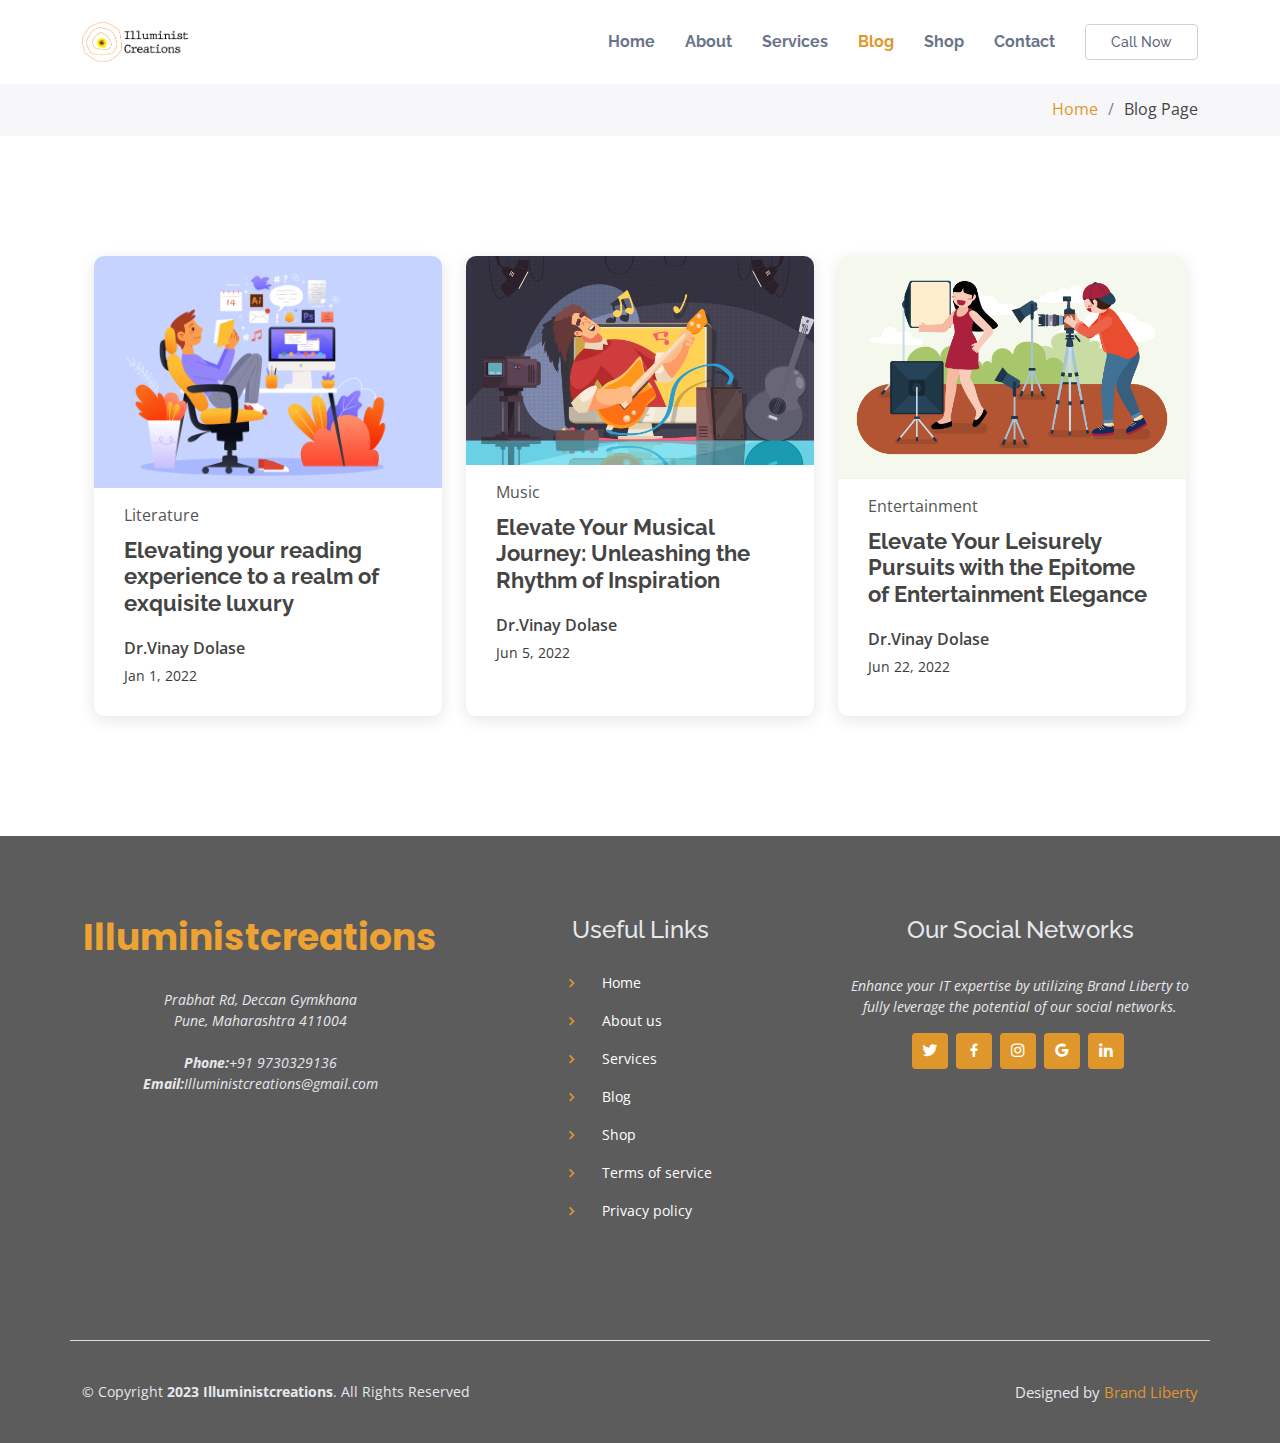
<file: blog.html>
<!DOCTYPE html>
<html lang="en">

<head>
  <meta charset="utf-8">
  <meta content="width=device-width, initial-scale=1.0" name="viewport">

  <title>Blog Page </title>
  <meta content="" name="description">
  <meta content="" name="keywords">

  <!-- Favicons -->
  <link href="assets/img/illuminist .png" rel="icon">
  <link href="assets/img/apple-touch-icon.png" rel="apple-touch-icon">

  <!-- Google Fonts -->
  <link href="https://fonts.googleapis.com/css?family=Open+Sans:300,300i,400,400i,600,600i,700,700i|Raleway:300,300i,400,400i,500,500i,600,600i,700,700i|Poppins:300,300i,400,400i,500,500i,600,600i,700,700i" rel="stylesheet">

  <!-- Vendor CSS Files -->
  <link href="assets/vendor/bootstrap/css/bootstrap.min.css" rel="stylesheet">
  <link href="assets/vendor/bootstrap-icons/bootstrap-icons.css" rel="stylesheet">
  <link href="assets/vendor/boxicons/css/boxicons.min.css" rel="stylesheet">
  <link href="assets/vendor/glightbox/css/glightbox.min.css" rel="stylesheet">
  <link href="assets/vendor/swiper/swiper-bundle.min.css" rel="stylesheet">

  <!-- Template Main CSS File -->
  <link href="assets/css/style.css" rel="stylesheet">

  <!-- =======================================================
  * Template Name: eNno
  * Updated: May 30 2023 with Bootstrap v5.3.0
  * Template URL: https://bootstrapmade.com/enno-free-simple-bootstrap-template/
  * Author: BootstrapMade.com
  * License: https://bootstrapmade.com/license/
  ======================================================== -->
</head>

<body>

  <!-- ======= Header ======= -->
  <header id="header" class="fixed-top">
    <div class="container d-flex align-items-center justify-content-between">

      <!-- <h1 class="logo"><a href="index.html">eNno</a></h1> -->
      <!-- Uncomment below if you prefer to use an image logo -->
      <a href="index.html" class="logo"><img src="assets/img/logo.png" alt="" class="img-fluid"></a>

      <nav id="navbar" class="navbar">
        <ul>
          <li><a class="nav-link scrollto " href="index.html">Home</a></li>
          <li><a class="nav-link scrollto" href="about.html">About</a></li>
          <li><a class="nav-link scrollto" href="services.html">Services</a></li>
          <li><a class="nav-link scrollto active" href="blog.html">Blog</a></li>
          <li><a class="nav-link scrollto" href="shop.html">Shop</a></li>
          <li><a class="nav-link scrollto" href="contact.html">Contact</a></li>
          <li><a class="getstarted scrollto" href="contact.html">Call Now</a></li>
        </ul>
        <i class="bi bi-list mobile-nav-toggle"></i>
      </nav><!-- .navbar -->

    </div>
  </header><!-- End Header -->

  <main id="main">

    <!-- ======= Breadcrumbs ======= -->
    <section class="breadcrumbs">
      <div class="container">

        <div class="d-flex justify-content-between align-items-center">
          <h2></h2>
          <ol>
            <li><a href="index.html">Home</a></li>
            <li>Blog Page</li>
          </ol>
        </div>

      </div>
    </section><!-- End Breadcrumbs -->

    <section class="inner-page">
      <div class="container">
       
    <!-- ======= Blog Section ======= -->
    <section id="blog" class="blog">
        <div class="container" data-aos="fade-up">
  
          <div class="row gy-4 posts-list">
  
            <div class="col-xl-4 col-md-6">
              <article>
  
                <div class="post-img">
                  <img src="assets/img/blog/literature.jpg" alt="" class="img-fluid">
                </div>
  
                <p class="post-category">Literature</p>
  
                <h2 class="title">
                  <a href="blog-details.html">Elevating your reading experience to a realm of exquisite luxury</a>
                </h2>
  
                <div class="d-flex align-items-center">
                  <!-- <img src="assets/img/blog/blog-author.jpg" alt="" class="img-fluid post-author-img flex-shrink-0"> -->
                  <div class="post-meta">
                    <p class="post-author-list">Dr.Vinay Dolase</p>
                    <p class="post-date">
                      <time datetime="2022-01-01">Jan 1, 2022</time>
                    </p>
                  </div>
                </div>
  
              </article>
            </div><!-- End post list item -->
  
            <div class="col-xl-4 col-md-6">
              <article>
  
                <div class="post-img">
                  <img src="assets/img/blog/blogger music.jpg" alt="" class="img-fluid">
                </div>
  
                <p class="post-category">Music</p>
  
                <h2 class="title">
                  <a href="blog-details2.html">Elevate Your Musical Journey: Unleashing the Rhythm of Inspiration</a>
                </h2>
  
                <div class="d-flex align-items-center">
                  <!-- <img src="assets/img/blog/blog-author-2.jpg" alt="" class="img-fluid post-author-img flex-shrink-0"> -->
                  <div class="post-meta">
                    <p class="post-author-list">Dr.Vinay Dolase</p>
                    <p class="post-date">
                      <time datetime="2022-01-01">Jun 5, 2022</time>
                    </p>
                  </div>
                </div>
  
              </article>
            </div><!-- End post list item -->
  
            <div class="col-xl-4 col-md-6">
              <article>
  
                <div class="post-img">
                  <img src="assets/img/blog/entrtenment.jpg" alt="" class="img-fluid">
                </div>
  
                <p class="post-category">Entertainment</p>
  
                <h2 class="title">
                  <a href="blog-details3.html">Elevate Your Leisurely Pursuits with the Epitome of Entertainment Elegance</a>
                </h2>
  
                <div class="d-flex align-items-center">
                  <!-- <img src="assets/img/blog/blog-author-3.jpg" alt="" class="img-fluid post-author-img flex-shrink-0"> -->
                  <div class="post-meta">
                    <p class="post-author-list">Dr.Vinay Dolase</p>
                    <p class="post-date">
                      <time datetime="2022-01-01">Jun 22, 2022</time>
                    </p>
                  </div>
                </div>
  
              </article>
            </div><!-- End post list item -->
  
          </div><!-- End blog posts list -->
  
  
        </div>
      </section><!-- End Blog Section -->

      </div>
    </section>

  </main><!-- End #main -->

 <!-- ======= Footer ======= -->
 <footer id="footer">
  <div class="footer-top">
    <div class="container">
      <div class="row">

        <div class="col-lg-4 col-md-6 footer-contact">
          <h3>Illuministcreations</h3>
          <p>Prabhat Rd, Deccan Gymkhana<br>
            Pune, Maharashtra 411004<br><br>
            <strong>Phone:</strong>+91 9730329136<br>
            <strong>Email:</strong>Illuministcreations@gmail.com<br>
          </p>
          <br>
        </div>

        <div class="col-lg-4 col-md-6 footer-links">
          <h4>Useful Links</h4>
          <br>
          <ul>
            <li><i class="bx bx-chevron-right"></i> <a href="index.html">Home</a></li>
            <li><i class="bx bx-chevron-right"></i> <a href="about.html">About us</a></li>
            <li><i class="bx bx-chevron-right"></i> <a href="services.html">Services</a></li>
            <li><i class="bx bx-chevron-right"></i> <a href="blog.html">Blog</a></li>
            <li><i class="bx bx-chevron-right"></i> <a href="shop.html">Shop</a></li>
            <li><i class="bx bx-chevron-right"></i> <a href="termsandcondition.html">Terms of service</a></li>
            <li><i class="bx bx-chevron-right"></i> <a href="privacy.html">Privacy policy</a></li>
          </ul>
        </div>

      

        <div class="col-lg-4 col-md-6 footer-links">
          <h4>Our Social Networks</h4>
          <p>Enhance your IT expertise by utilizing Brand Liberty to fully leverage the potential of our social networks.</p>
          <div class="social-links mt-3">
            <a href="https://twitter.com/VinayDolase?t=x5s5effomUVFUhFnGyW8qQ&s=09" class="twitter"><i
                    class="bx bxl-twitter"></i></a>
            <a href="https://www.facebook.com/vinay.dolase.1?mibextid=ZbWKwL" class="facebook"><i
                    class="bx bxl-facebook"></i></a>
            <a href="https://instagram.com/dr.vinaydolase?igshid=ZGUzMzM3NWJiOQ==" class="instagram"><i
                    class="bx bxl-instagram"></i></a>
            <a href="https://www.google.com/search?q=vinay+dolase&oq=vinay+dolase+&gs_lcrp=EgZjaHJvbWUyBggAEEUYOdIBCDI2ODdqMGoxqAIAsAIA&client=ms-android-oppo-rvo3&sourceid=chrome-mobile&ie=UTF-8"
                class="google-plus"><i class="bx bxl-google"></i></a>
            <a href="https://www.linkedin.com/in/vinay-dolase-640997158" class="linkedin"><i
                    class="bx bxl-linkedin"></i></a>
        </div>
        </div>

      </div>
    </div>
  </div>
 

  <div class="container footer-bottom clearfix">
    <div class="copyright">
      &copy; Copyright <strong><span>2023 Illuministcreations</span></strong>. All Rights Reserved
    </div>
    <div class="credits">
      Designed by <a href="https://brandliberty.in/index.html">Brand Liberty</a>
    </div>
  </div>
</footer><!-- End Footer -->

  <a href="#" class="back-to-top d-flex align-items-center justify-content-center"><i class="bi bi-arrow-up-short"></i></a>

  <!-- Vendor JS Files -->
  <script src="assets/vendor/purecounter/purecounter_vanilla.js"></script>
  <script src="assets/vendor/bootstrap/js/bootstrap.bundle.min.js"></script>
  <script src="assets/vendor/glightbox/js/glightbox.min.js"></script>
  <script src="assets/vendor/isotope-layout/isotope.pkgd.min.js"></script>
  <script src="assets/vendor/swiper/swiper-bundle.min.js"></script>
  <script src="assets/vendor/php-email-form/validate.js"></script>

  <!-- Template Main JS File -->
  <script src="assets/js/main.js"></script>

</body>

</html>
</file>
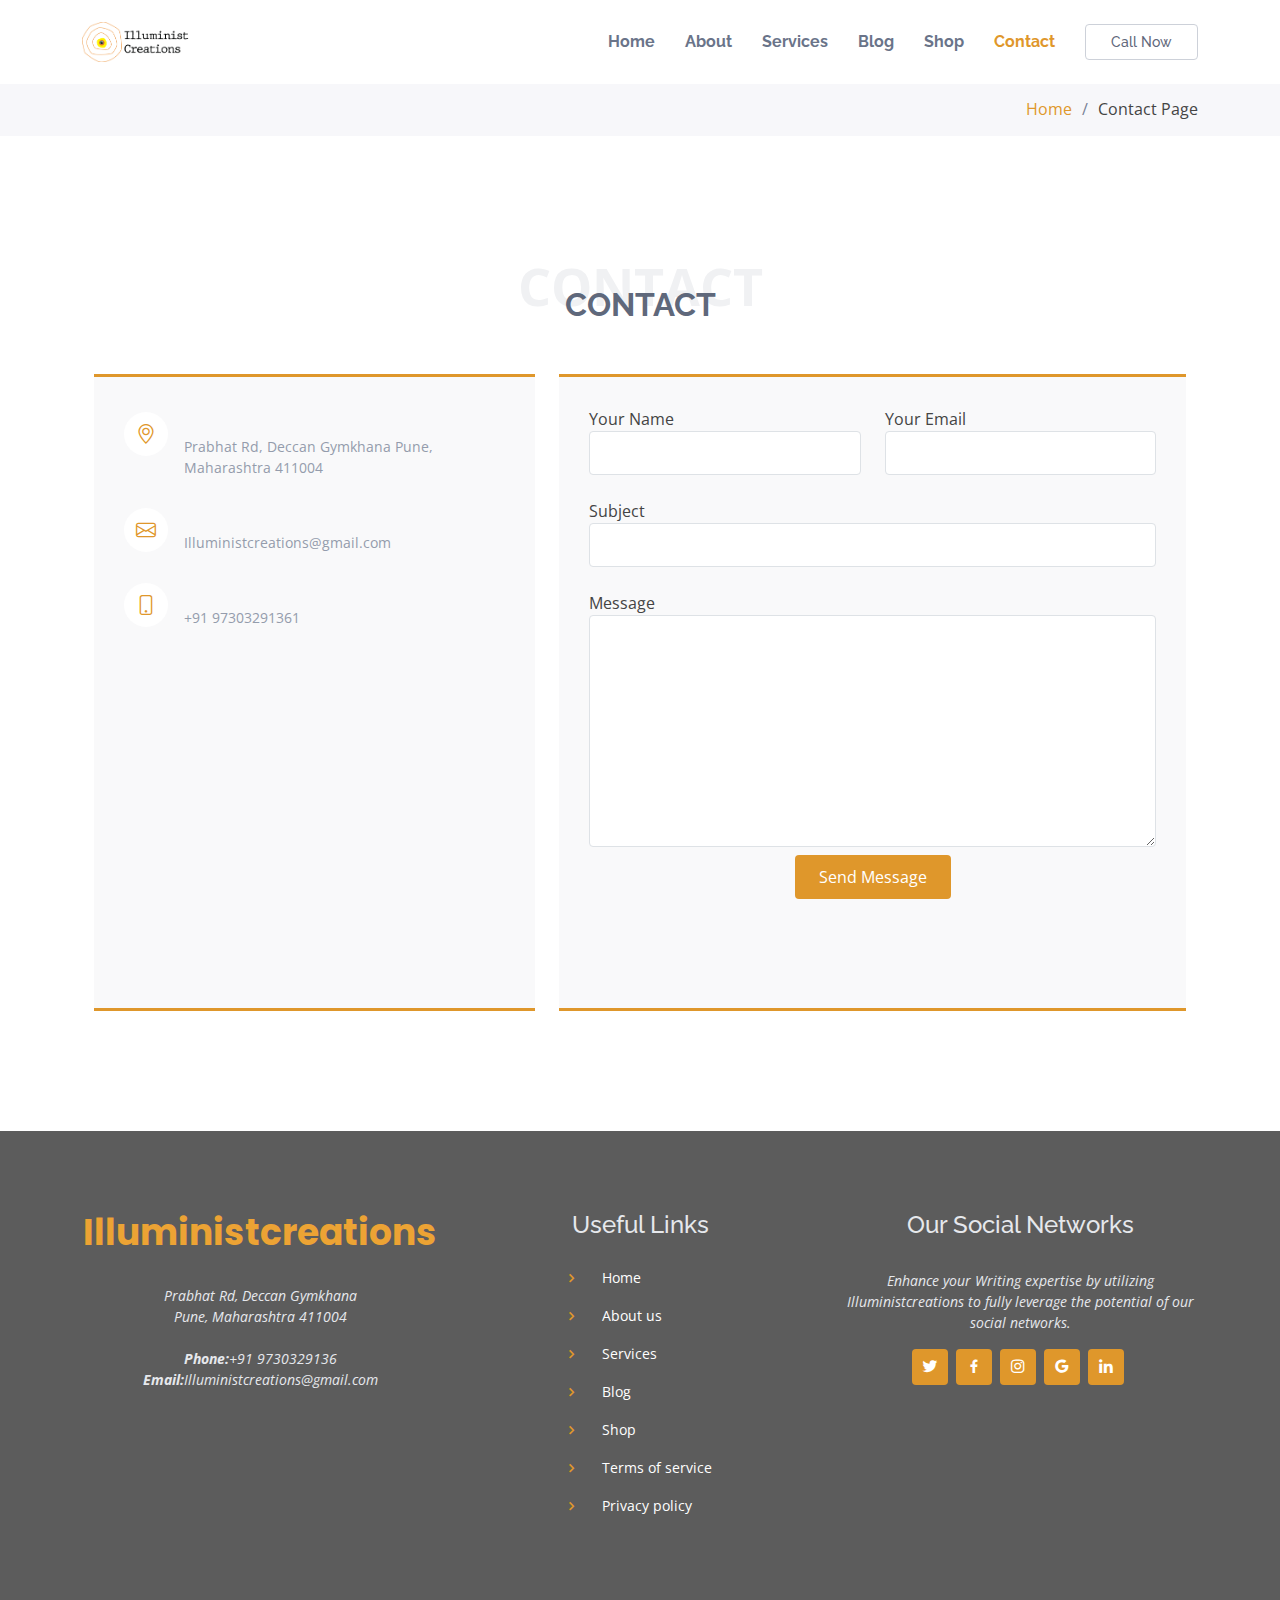
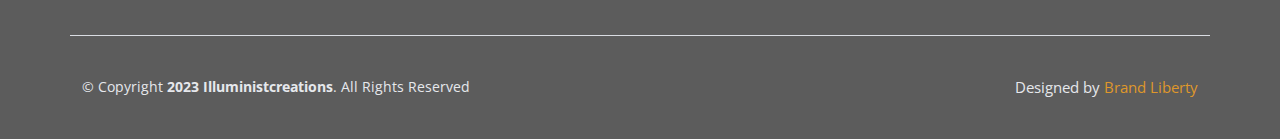
<file: contact.html>
<!DOCTYPE html>
<html lang="en">

<head>
  <meta charset="utf-8">
  <meta content="width=device-width, initial-scale=1.0" name="viewport">

  <title>Contact Page</title>
  <meta content="" name="description">
  <meta content="" name="keywords">

   <!-- Favicons -->
   <link href="assets/img/illuminist .png" rel="icon">
   <link href="assets/img/apple-touch-icon.png" rel="apple-touch-icon">

  <!-- Google Fonts -->
  <link href="https://fonts.googleapis.com/css?family=Open+Sans:300,300i,400,400i,600,600i,700,700i|Raleway:300,300i,400,400i,500,500i,600,600i,700,700i|Poppins:300,300i,400,400i,500,500i,600,600i,700,700i" rel="stylesheet">

  <!-- Vendor CSS Files -->
  <link href="assets/vendor/bootstrap/css/bootstrap.min.css" rel="stylesheet">
  <link href="assets/vendor/bootstrap-icons/bootstrap-icons.css" rel="stylesheet">
  <link href="assets/vendor/boxicons/css/boxicons.min.css" rel="stylesheet">
  <link href="assets/vendor/glightbox/css/glightbox.min.css" rel="stylesheet">
  <link href="assets/vendor/swiper/swiper-bundle.min.css" rel="stylesheet">

  <!-- Template Main CSS File -->
  <link href="assets/css/style.css" rel="stylesheet">

</head>

<body>

  <!-- ======= Header ======= -->
  <header id="header" class="fixed-top">
    <div class="container d-flex align-items-center justify-content-between">

      <!-- <h1 class="logo"><a href="index.html">eNno</a></h1> -->
      <!-- Uncomment below if you prefer to use an image logo -->
      <a href="index.html" class="logo"><img src="assets/img/logo.png" alt="" class="img-fluid"></a>

      <nav id="navbar" class="navbar">
        <ul>
          <li><a class="nav-link scrollto " href="index.html">Home</a></li>
          <li><a class="nav-link scrollto" href="about.html">About</a></li>
          <li><a class="nav-link scrollto" href="services.html">Services</a></li>
          <li><a class="nav-link scrollto" href="blog.html">Blog</a></li>
          <li><a class="nav-link scrollto" href="shop.html">Shop</a></li>
          <li><a class="nav-link scrollto active" href="contact.html">Contact</a></li>
          <li><a class="getstarted scrollto" href="contact.html">Call Now</a></li>
        </ul>
        <i class="bi bi-list mobile-nav-toggle"></i>
      </nav><!-- .navbar -->

    </div>
  </header><!-- End Header -->

  <main id="main">

    <!-- ======= Breadcrumbs ======= -->
    <section class="breadcrumbs">
      <div class="container">

        <div class="d-flex justify-content-between align-items-center">
          <h2></h2>
          <ol>
            <li><a href="index.html">Home</a></li>
            <li>Contact Page</li>
          </ol>
        </div>

      </div>
    </section><!-- End Breadcrumbs -->

<!-- contact section -->
    <section class="inner-page">
      <div class="container">
        <section id="contact" class="contact">
            <div class="container">
      
              <div class="section-title">
                <span>Contact</span>
                <h2>Contact</h2>
                <p></p>
              </div>
      
              <div class="row">
      
                <div class="col-lg-5 d-flex align-items-stretch">
                  <div class="info">
                    <div class="address">
                      <i class="bi bi-geo-alt"></i>
                      <h4></h4><br>
                      <p>Prabhat Rd, Deccan Gymkhana
                        Pune, Maharashtra 411004</p>
                    </div>
      
                    <div class="email">
                      <i class="bi bi-envelope"></i>
                      <h4></h4><br>
                      <p>Illuministcreations@gmail.com</p>
                    </div>
      
                    <div class="phone">
                      <i class="bi bi-phone"></i>
                      <h4></h4><br>
                      <p>+91 97303291361</p>
                    </div>
                    <br>
                    <iframe src="https://www.google.com/maps/embed?pb=!1m17!1m12!1m3!1d3783.311774681153!2d73.8293600748587!3d18.51480798257767!2m3!1f0!2f0!3f0!3m2!1i1024!2i768!4f13.1!3m2!1m1!2zMTjCsDMwJzUzLjMiTiA3M8KwNDknNTUuMCJF!5e0!3m2!1sen!2sin!4v1688720277983!5m2!1sen!2sin" frameborder="0" style="border:0; width: 100%; height: 290px;" allowfullscreen></iframe>
                  </div>
      
                </div>
      
                <div class="col-lg-7 mt-5 mt-lg-0 d-flex align-items-stretch">
                  <form action="contact.php" method="POST" role="form" class="php_form">
                    <div class="row">
                      <div class="form-group col-md-6">
                        <label for="name">Your Name</label>
                        <input type="text" name="name" class="form-control" id="name" required>
                      </div>
                      <div class="form-group col-md-6 mt-3 mt-md-0">
                        <label for="name">Your Email</label>
                        <input type="email" class="form-control" name="email" id="email" required>
                      </div>
                    </div>
                    <div class="form-group mt-3">
                      <label for="name">Subject</label>
                      <input type="text" class="form-control" name="subject" id="subject" required>
                    </div>
                    <div class="form-group mt-3">
                      <label for="name">Message</label>
                      <textarea class="form-control" name="message" rows="10" required></textarea>
                    </div>
                    <!-- <div class="my-3">
                      <div class="loading">Loading</div>
                      <div class="error-message"></div>
                      <div class="sent-message">Your message has been sent. Thank you!</div>
                    </div> -->
                    <div class="text-center"><button type="submit">Send Message</button></div>
                  </form>
                </div>
      
              </div>
      
            </div>
          </section><!-- End Contact Section -->
      
        </main><!-- End #main -->
      
        <!-- ======= Footer ======= -->
  <footer id="footer">
    <div class="footer-top">
      <div class="container">
        <div class="row">

          <div class="col-lg-4 col-md-6 footer-contact">
            <h3>Illuministcreations</h3>
            <p>Prabhat Rd, Deccan Gymkhana<br>
              Pune, Maharashtra 411004<br><br>
              <strong>Phone:</strong>+91 9730329136<br>
              <strong>Email:</strong>Illuministcreations@gmail.com<br>
            </p>
            <br>
          </div>

          <div class="col-lg-4 col-md-6 footer-links">
            <h4>Useful Links</h4>
            <br>
            <ul>
              <li><i class="bx bx-chevron-right"></i> <a href="index.html">Home</a></li>
              <li><i class="bx bx-chevron-right"></i> <a href="about.html">About us</a></li>
              <li><i class="bx bx-chevron-right"></i> <a href="services.html">Services</a></li>
              <li><i class="bx bx-chevron-right"></i> <a href="blog.html">Blog</a></li>
              <li><i class="bx bx-chevron-right"></i> <a href="shop.html">Shop</a></li>
              <li><i class="bx bx-chevron-right"></i> <a href="termsandcondition.html">Terms of service</a></li>
              <li><i class="bx bx-chevron-right"></i> <a href="privacy.html">Privacy policy</a></li>
            </ul>
          </div>

        

          <div class="col-lg-4 col-md-6 footer-links">
            <h4>Our Social Networks</h4>
            <p>Enhance your Writing expertise by utilizing Illuministcreations to fully leverage the potential of our social
              networks.</p>
            <div class="social-links mt-3">
              <a href="https://twitter.com/VinayDolase?t=x5s5effomUVFUhFnGyW8qQ&s=09" class="twitter"><i
                      class="bx bxl-twitter"></i></a>
              <a href="https://www.facebook.com/vinay.dolase.1?mibextid=ZbWKwL" class="facebook"><i
                      class="bx bxl-facebook"></i></a>
              <a href="https://instagram.com/dr.vinaydolase?igshid=ZGUzMzM3NWJiOQ==" class="instagram"><i
                      class="bx bxl-instagram"></i></a>
              <a href="https://www.google.com/search?q=vinay+dolase&oq=vinay+dolase+&gs_lcrp=EgZjaHJvbWUyBggAEEUYOdIBCDI2ODdqMGoxqAIAsAIA&client=ms-android-oppo-rvo3&sourceid=chrome-mobile&ie=UTF-8"
                  class="google-plus"><i class="bx bxl-google"></i></a>
              <a href="https://www.linkedin.com/in/vinay-dolase-640997158" class="linkedin"><i
                      class="bx bxl-linkedin"></i></a>
          </div>
          </div>

        </div>
      </div>
    </div>
   

    <div class="container footer-bottom clearfix">
      <div class="copyright">
        &copy; Copyright <strong><span>2023 Illuministcreations</span></strong>. All Rights Reserved
      </div>
      <div class="credits">
      
        Designed by <a href="https://brandliberty.in/index.html">Brand Liberty</a>
      </div>
    </div>
  </footer><!-- End Footer -->

  <a href="#" class="back-to-top d-flex align-items-center justify-content-center"><i class="bi bi-arrow-up-short"></i></a>

  <!-- Vendor JS Files -->
  <script src="assets/vendor/purecounter/purecounter_vanilla.js"></script>
  <script src="assets/vendor/bootstrap/js/bootstrap.bundle.min.js"></script>
  <script src="assets/vendor/glightbox/js/glightbox.min.js"></script>
  <script src="assets/vendor/isotope-layout/isotope.pkgd.min.js"></script>
  <script src="assets/vendor/swiper/swiper-bundle.min.js"></script>
  <script src="assets/vendor/php-email-form/validate.js"></script>

  <!-- Template Main JS File -->
  <script src="assets/js/main.js"></script>

</body>

</html>
</file>
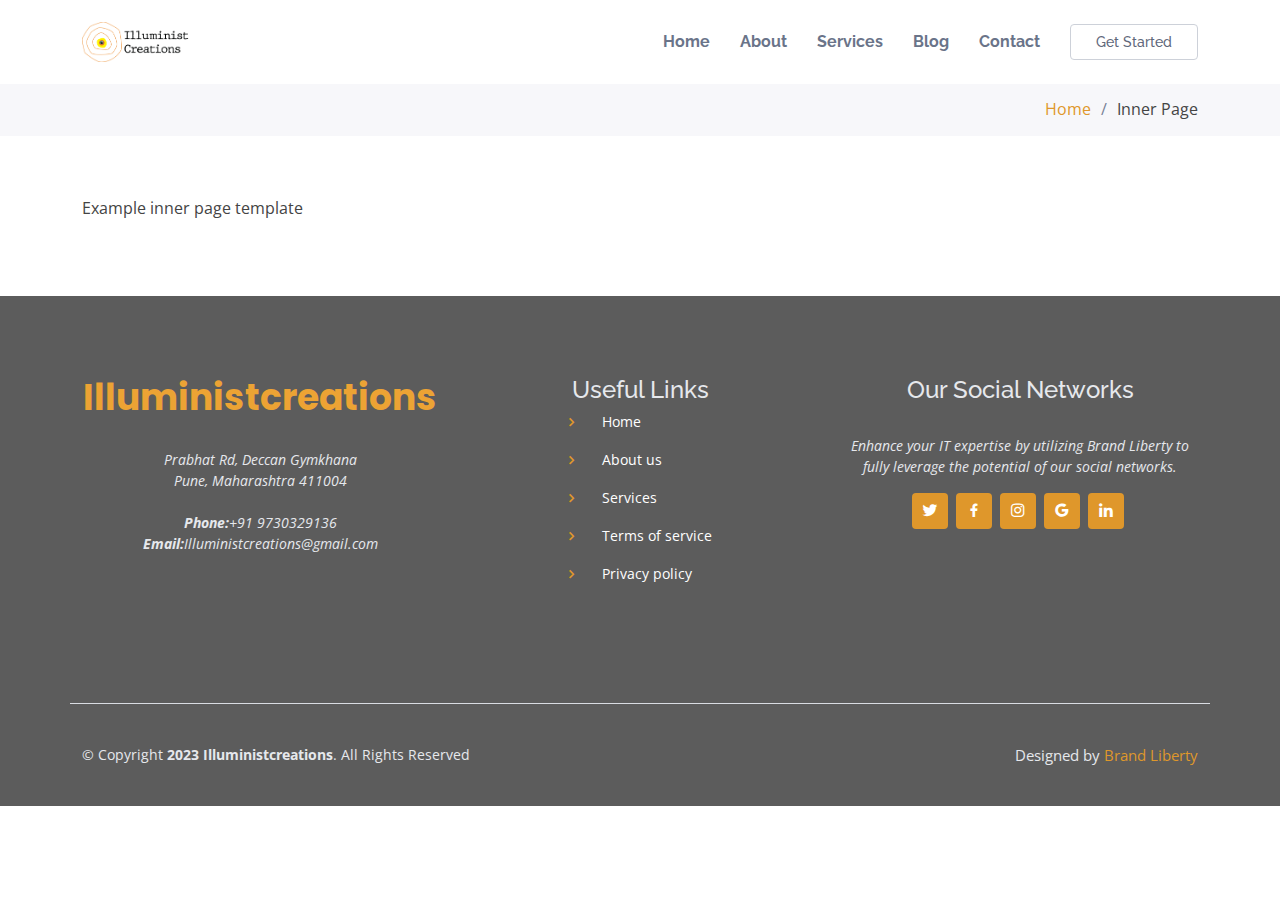
<file: inner-page.html>
<!DOCTYPE html>
<html lang="en">

<head>
  <meta charset="utf-8">
  <meta content="width=device-width, initial-scale=1.0" name="viewport">

  <title>Inner Page</title>
  <meta content="" name="description">
  <meta content="" name="keywords">

  <!-- Favicons -->
  <link href="assets/img/illuminist .png" rel="icon">
  <link href="assets/img/apple-touch-icon.png" rel="apple-touch-icon">

  <!-- Google Fonts -->
  <link href="https://fonts.googleapis.com/css?family=Open+Sans:300,300i,400,400i,600,600i,700,700i|Raleway:300,300i,400,400i,500,500i,600,600i,700,700i|Poppins:300,300i,400,400i,500,500i,600,600i,700,700i" rel="stylesheet">

  <!-- Vendor CSS Files -->
  <link href="assets/vendor/bootstrap/css/bootstrap.min.css" rel="stylesheet">
  <link href="assets/vendor/bootstrap-icons/bootstrap-icons.css" rel="stylesheet">
  <link href="assets/vendor/boxicons/css/boxicons.min.css" rel="stylesheet">
  <link href="assets/vendor/glightbox/css/glightbox.min.css" rel="stylesheet">
  <link href="assets/vendor/swiper/swiper-bundle.min.css" rel="stylesheet">

  <!-- Template Main CSS File -->
  <link href="assets/css/style.css" rel="stylesheet">

  <!-- =======================================================
  * Template Name: eNno
  * Updated: May 30 2023 with Bootstrap v5.3.0
  * Template URL: https://bootstrapmade.com/enno-free-simple-bootstrap-template/
  * Author: BootstrapMade.com
  * License: https://bootstrapmade.com/license/
  ======================================================== -->
</head>

<body>

  <!-- ======= Header ======= -->
  <header id="header" class="fixed-top">
    <div class="container d-flex align-items-center justify-content-between">

      <!-- <h1 class="logo"><a href="index.html">eNno</a></h1> -->
      <!-- Uncomment below if you prefer to use an image logo -->
      <a href="index.html" class="logo"><img src="assets/img/logo.png" alt="" class="img-fluid"></a>

      <nav id="navbar" class="navbar">
        <ul>
          <li><a class="nav-link scrollto " href="index.html">Home</a></li>
          <li><a class="nav-link scrollto" href="about.html">About</a></li>
          <li><a class="nav-link scrollto" href="services.html">Services</a></li>
          <li><a class="nav-link scrollto" href="blog.html">Blog</a></li>
          <li><a class="nav-link scrollto" href="contact.html">Contact</a></li>
          <li><a class="getstarted scrollto" href="contact.html">Get Started</a></li>
        </ul>
        <i class="bi bi-list mobile-nav-toggle"></i>
      </nav><!-- .navbar -->

    </div>
  </header><!-- End Header -->

  <main id="main">

    <!-- ======= Breadcrumbs ======= -->
    <section class="breadcrumbs">
      <div class="container">

        <div class="d-flex justify-content-between align-items-center">
          <h2></h2>
          <ol>
            <li><a href="index.html">Home</a></li>
            <li>Inner Page</li>
          </ol>
        </div>

      </div>
    </section><!-- End Breadcrumbs -->

    <section class="inner-page">
      <div class="container">
        <p>
          Example inner page template
        </p>
      </div>
    </section>

  </main><!-- End #main -->

 <!-- ======= Footer ======= -->
 <footer id="footer">
  <div class="footer-top">
    <div class="container">
      <div class="row">

        <div class="col-lg-4 col-md-6 footer-contact">
          <h3>Illuministcreations</h3>
          <p>Prabhat Rd, Deccan Gymkhana<br>
            Pune, Maharashtra 411004<br><br>
            <strong>Phone:</strong>+91 9730329136<br>
            <strong>Email:</strong>Illuministcreations@gmail.com<br>
          </p>
        </div>

        <div class="col-lg-4 col-md-6 footer-links">
          <h4>Useful Links</h4>
          <ul>
            <li><i class="bx bx-chevron-right"></i> <a href="index.html">Home</a></li>
            <li><i class="bx bx-chevron-right"></i> <a href="about.html">About us</a></li>
            <li><i class="bx bx-chevron-right"></i> <a href="services.html">Services</a></li>
            <li><i class="bx bx-chevron-right"></i> <a href="termsandcondition.html">Terms of service</a></li>
            <li><i class="bx bx-chevron-right"></i> <a href="privacy.html">Privacy policy</a></li>
          </ul>
        </div>

      

        <div class="col-lg-4 col-md-6 footer-links">
          <h4>Our Social Networks</h4>
          <p>Enhance your IT expertise by utilizing Brand Liberty to fully leverage the potential of our social networks.</p>
          <div class="social-links mt-3">
            <a href="https://twitter.com/VinayDolase?t=x5s5effomUVFUhFnGyW8qQ&s=09" class="twitter"><i
                    class="bx bxl-twitter"></i></a>
            <a href="https://www.facebook.com/vinay.dolase.1?mibextid=ZbWKwL" class="facebook"><i
                    class="bx bxl-facebook"></i></a>
            <a href="https://instagram.com/dr.vinaydolase?igshid=ZGUzMzM3NWJiOQ==" class="instagram"><i
                    class="bx bxl-instagram"></i></a>
            <a href="https://www.google.com/search?q=vinay+dolase&oq=vinay+dolase+&gs_lcrp=EgZjaHJvbWUyBggAEEUYOdIBCDI2ODdqMGoxqAIAsAIA&client=ms-android-oppo-rvo3&sourceid=chrome-mobile&ie=UTF-8"
                class="google-plus"><i class="bx bxl-google"></i></a>
            <a href="https://www.linkedin.com/in/vinay-dolase-640997158" class="linkedin"><i
                    class="bx bxl-linkedin"></i></a>
        </div>
        </div>

      </div>
    </div>
  </div>
 

  <div class="container footer-bottom clearfix">
    <div class="copyright">
      &copy; Copyright <strong><span>2023 Illuministcreations</span></strong>. All Rights Reserved
    </div>
    <div class="credits">
      <!-- All the links in the footer should remain intact. -->
      <!-- You can delete the links only if you purchased the pro version. -->
      <!-- Licensing information: https://bootstrapmade.com/license/ -->
      <!-- Purchase the pro version with working PHP/AJAX contact form: https://bootstrapmade.com/enno-free-simple-bootstrap-template/ -->
      Designed by <a href="https://brandliberty.in/index.html">Brand Liberty</a>
    </div>
  </div>
</footer><!-- End Footer -->

  <a href="#" class="back-to-top d-flex align-items-center justify-content-center"><i class="bi bi-arrow-up-short"></i></a>

  <!-- Vendor JS Files -->
  <script src="assets/vendor/purecounter/purecounter_vanilla.js"></script>
  <script src="assets/vendor/bootstrap/js/bootstrap.bundle.min.js"></script>
  <script src="assets/vendor/glightbox/js/glightbox.min.js"></script>
  <script src="assets/vendor/isotope-layout/isotope.pkgd.min.js"></script>
  <script src="assets/vendor/swiper/swiper-bundle.min.js"></script>
  <script src="assets/vendor/php-email-form/validate.js"></script>

  <!-- Template Main JS File -->
  <script src="assets/js/main.js"></script>

</body>

</html>
</file>
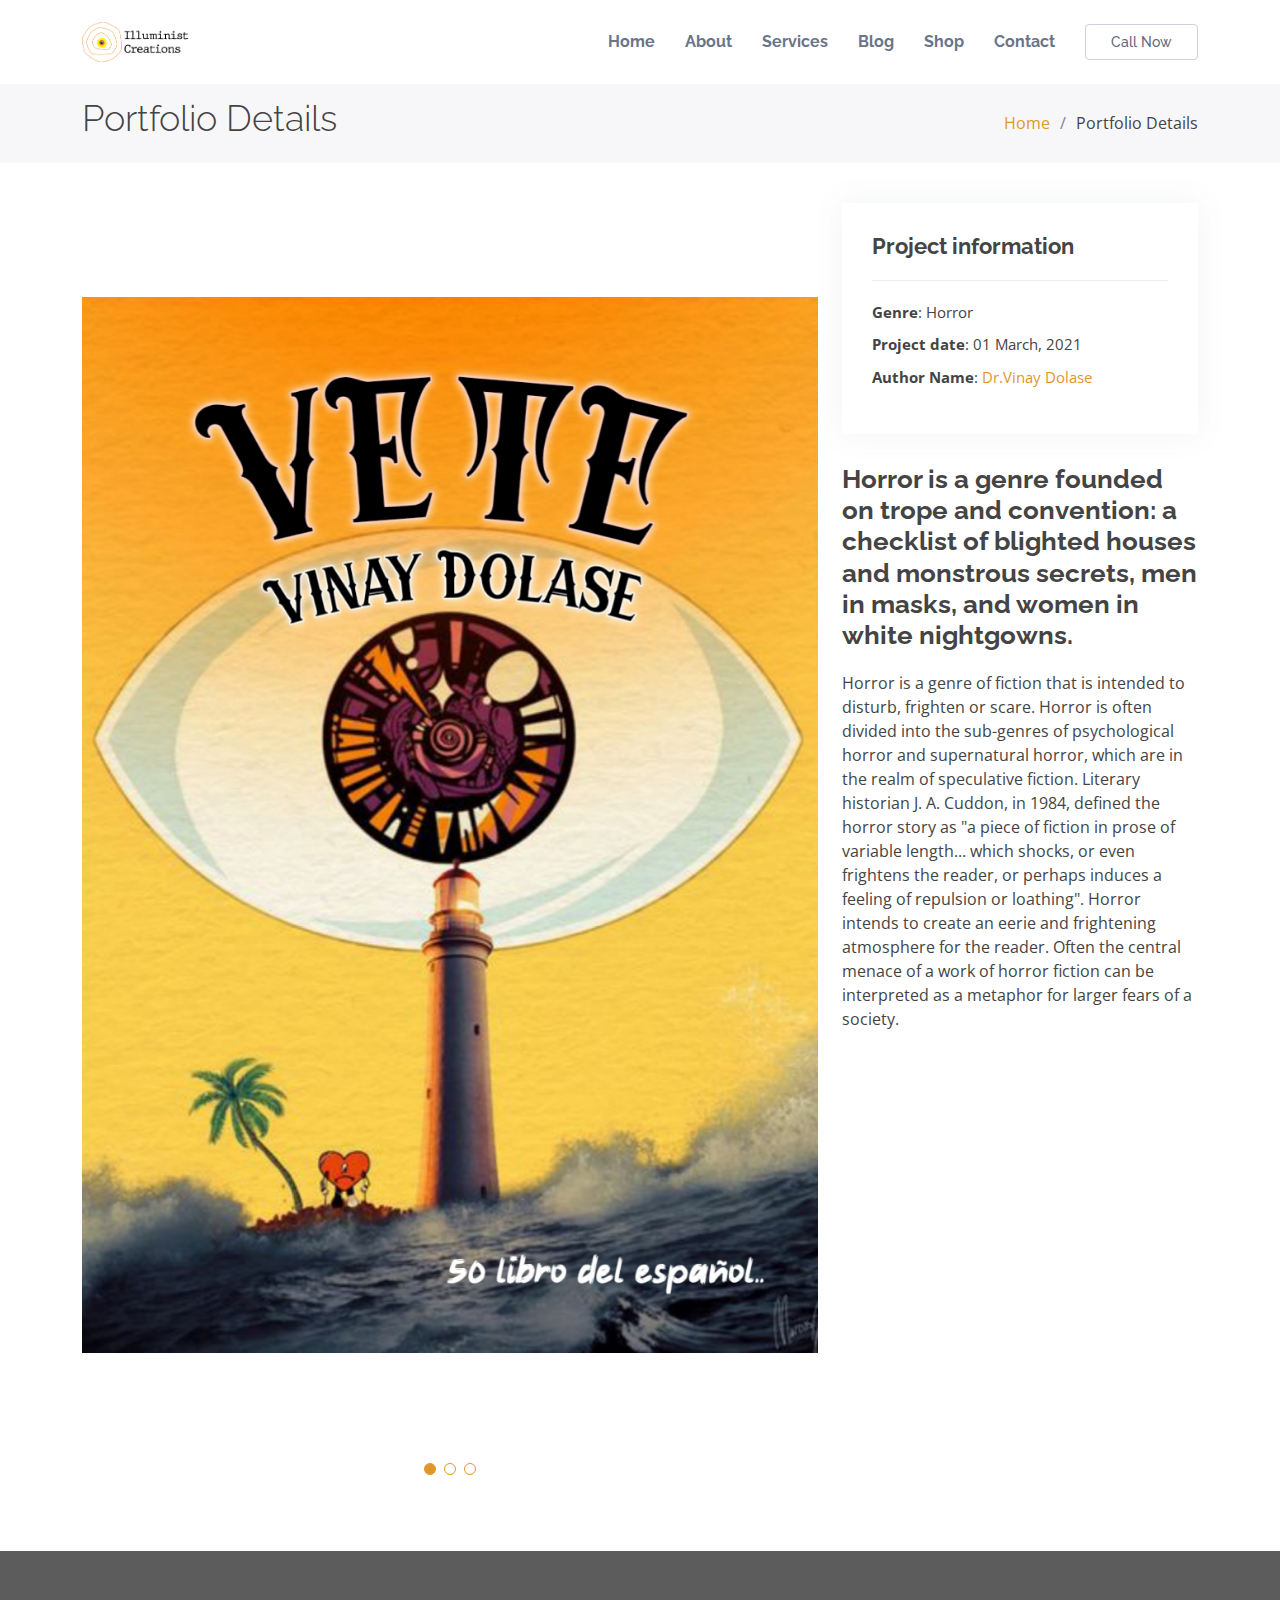
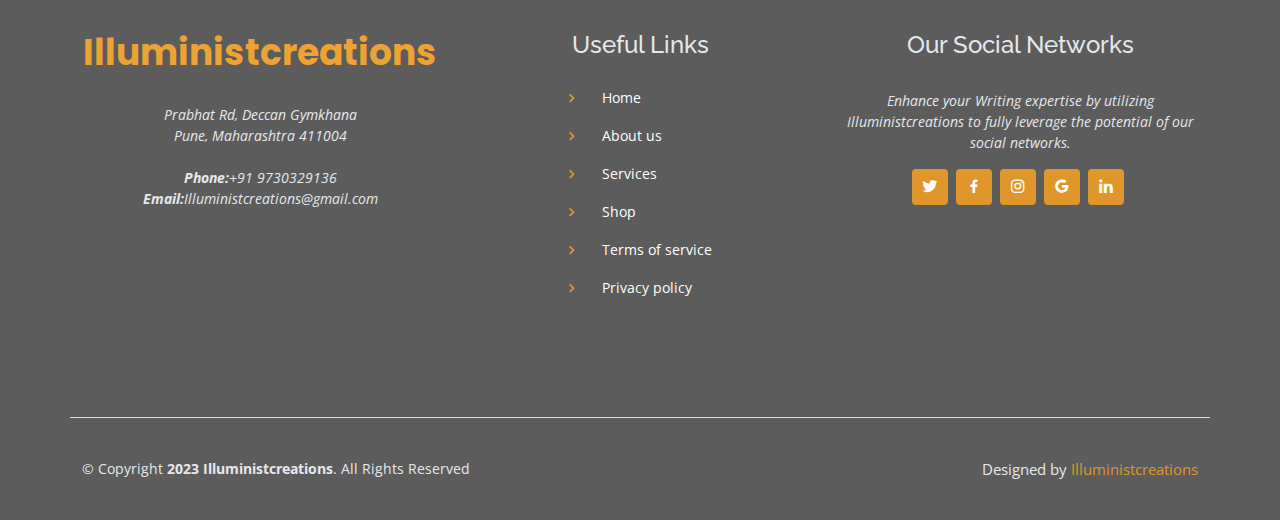
<file: portfolio-details3.html>
<!DOCTYPE html>
<html lang="en">

<head>
    <meta charset="utf-8">
    <meta content="width=device-width, initial-scale=1.0" name="viewport">

    <title>Portfolio Details</title>
    <meta content="" name="description">
    <meta content="" name="keywords">

    <!-- Favicons -->
    <link href="assets/img/illuminist .png" rel="icon">
    <link href="assets/img/apple-touch-icon.png" rel="apple-touch-icon">

    <!-- Google Fonts -->
    <link
        href="https://fonts.googleapis.com/css?family=Open+Sans:300,300i,400,400i,600,600i,700,700i|Raleway:300,300i,400,400i,500,500i,600,600i,700,700i|Poppins:300,300i,400,400i,500,500i,600,600i,700,700i"
        rel="stylesheet">

    <!-- Vendor CSS Files -->
    <link href="assets/vendor/bootstrap/css/bootstrap.min.css" rel="stylesheet">
    <link href="assets/vendor/bootstrap-icons/bootstrap-icons.css" rel="stylesheet">
    <link href="assets/vendor/boxicons/css/boxicons.min.css" rel="stylesheet">
    <link href="assets/vendor/glightbox/css/glightbox.min.css" rel="stylesheet">
    <link href="assets/vendor/swiper/swiper-bundle.min.css" rel="stylesheet">

    <!-- Template Main CSS File -->
    <link href="assets/css/style.css" rel="stylesheet">

    <!-- =======================================================
  * Template Name: eNno
  * Updated: May 30 2023 with Bootstrap v5.3.0
  * Template URL: https://bootstrapmade.com/enno-free-simple-bootstrap-template/
  * Author: BootstrapMade.com
  * License: https://bootstrapmade.com/license/
  ======================================================== -->
</head>

<body>

    <!-- ======= Header ======= -->
    <header id="header" class="fixed-top">
        <div class="container d-flex align-items-center justify-content-between">

            <!-- <h1 class="logo"><a href="index.html">eNno</a></h1> -->
            <!-- Uncomment below if you prefer to use an image logo -->
            <a href="index.html" class="logo"><img src="assets/img/logo.png" alt="" class="img-fluid"></a>

            <nav id="navbar" class="navbar">
                <ul>
                    <li><a class="nav-link scrollto " href="index.html">Home</a></li>
                    <li><a class="nav-link scrollto" href="about.html">About</a></li>
                    <li><a class="nav-link scrollto" href="services.html">Services</a></li>
                    <li><a class="nav-link scrollto" href="blog.html">Blog</a></li>
                    <li><a class="nav-link scrollto" href="shop.html">Shop</a></li>
                    <li><a class="nav-link scrollto" href="contact.html">Contact</a></li>
                    <li><a class="getstarted scrollto" href="contact.html">Call Now</a></li>
                </ul>
                <i class="bi bi-list mobile-nav-toggle"></i>
            </nav><!-- .navbar -->

        </div>
    </header><!-- End Header -->


    <main id="main">

        <!-- ======= Breadcrumbs ======= -->
        <section id="breadcrumbs" class="breadcrumbs">
            <div class="container">

                <div class="d-flex justify-content-between align-items-center">
                    <h2>Portfolio Details</h2>
                    <ol>
                        <li><a href="index.html">Home</a></li>
                        <li>Portfolio Details</li>
                    </ol>
                </div>

            </div>
        </section><!-- End Breadcrumbs -->

        <!-- ======= Portfolio Details Section ======= -->
        <section id="portfolio-details" class="portfolio-details">
            <div class="container">

                <div class="row gy-4">

                    <div class="col-lg-8">
                        <div class="portfolio-details-slider swiper">
                            <div class="swiper-wrapper align-items-center">

                                <div class="swiper-slide">
                                    <img src="assets/img/portfolio/horror1.jpg" alt="">
                                </div>

                                <div class="swiper-slide">
                                    <img src="assets/img/portfolio/horror2.jpg" alt="">
                                </div>

                                <div class="swiper-slide">
                                    <img src="assets/img/portfolio/Horror3.png" alt="">
                                </div>

                            </div>
                            <div class="swiper-pagination"></div>
                        </div>
                    </div>

                    <div class="col-lg-4">
                        <div class="portfolio-info">
                            <h3>Project information</h3>
                            <ul>
                                <li><strong>Genre</strong>: Horror</li>
                                <li><strong>Project date</strong>: 01 March, 2021</li>
                                <li><strong>Author Name</strong>: <a href="">Dr.Vinay Dolase</a>
                                </li>
                            </ul>
                        </div>
                        <div class="portfolio-description">
                            <h2>Horror is a genre founded on trope and convention: a checklist of blighted houses and
                                monstrous secrets, men in masks, and women in white nightgowns.</h2>
                            <p>
                                Horror is a genre of fiction that is intended to disturb, frighten or scare. Horror is
                                often divided into the sub-genres of psychological horror and supernatural horror, which
                                are in the realm of speculative fiction. Literary historian J. A. Cuddon, in 1984,
                                defined the horror story as "a piece of fiction in prose of variable length... which
                                shocks, or even frightens the reader, or perhaps induces a feeling of repulsion or
                                loathing". Horror intends to create an eerie and frightening atmosphere for the reader.
                                Often the central menace of a work of horror fiction can be interpreted as a metaphor
                                for larger fears of a society.
                            </p>
                        </div>
                    </div>

                </div>

            </div>
        </section><!-- End Portfolio Details Section -->

    </main><!-- End #main -->

    <!-- ======= Footer ======= -->
    <footer id="footer">
        <div class="footer-top">
            <div class="container">
                <div class="row">

                    <div class="col-lg-4 col-md-6 footer-contact">
                        <h3>Illuministcreations</h3>
                        <p>Prabhat Rd, Deccan Gymkhana<br>
                            Pune, Maharashtra 411004<br><br>
                            <strong>Phone:</strong>+91 9730329136<br>
                            <strong>Email:</strong>Illuministcreations@gmail.com<br>
                        </p>
                    </div>

                    <div class="col-lg-4 col-md-6 footer-links">
                        <h4>Useful Links</h4>
                        <br>
                        <ul>
                            <li><i class="bx bx-chevron-right"></i> <a href="index.html">Home</a></li>
                            <li><i class="bx bx-chevron-right"></i> <a href="about.html">About us</a></li>
                            <li><i class="bx bx-chevron-right"></i> <a href="services.html">Services</a></li>
                            <li><i class="bx bx-chevron-right"></i> <a href="shop.html">Shop</a></li>
                            <li><i class="bx bx-chevron-right"></i> <a href="termsandcondition.html">Terms of
                                    service</a></li>
                            <li><i class="bx bx-chevron-right"></i> <a href="privacy.html">Privacy policy</a></li>
                        </ul>
                    </div>



                    <div class="col-lg-4 col-md-6 footer-links">
                        <h4>Our Social Networks</h4>
                        <p>Enhance your Writing expertise by utilizing Illuministcreations to fully leverage the potential of our social
                            networks.</p>
                        <div class="social-links mt-3">
                            <a href="https://twitter.com/VinayDolase?t=x5s5effomUVFUhFnGyW8qQ&s=09" class="twitter"><i
                                    class="bx bxl-twitter"></i></a>
                            <a href="https://www.facebook.com/vinay.dolase.1?mibextid=ZbWKwL" class="facebook"><i
                                    class="bx bxl-facebook"></i></a>
                            <a href="https://instagram.com/dr.vinaydolase?igshid=ZGUzMzM3NWJiOQ==" class="instagram"><i
                                    class="bx bxl-instagram"></i></a>
                            <a href="https://www.google.com/search?q=vinay+dolase&oq=vinay+dolase+&gs_lcrp=EgZjaHJvbWUyBggAEEUYOdIBCDI2ODdqMGoxqAIAsAIA&client=ms-android-oppo-rvo3&sourceid=chrome-mobile&ie=UTF-8"
                                class="google-plus"><i class="bx bxl-google"></i></a>
                            <a href="https://www.linkedin.com/in/vinay-dolase-640997158" class="linkedin"><i
                                    class="bx bxl-linkedin"></i></a>
                        </div>
                    </div>

                </div>
            </div>
        </div>


        <div class="container footer-bottom clearfix">
            <div class="copyright">
                &copy; Copyright <strong><span>2023 Illuministcreations</span></strong>. All Rights Reserved
            </div>
            <div class="credits">
                <!-- All the links in the footer should remain intact. -->
                <!-- You can delete the links only if you purchased the pro version. -->
                <!-- Licensing information: https://bootstrapmade.com/license/ -->
                <!-- Purchase the pro version with working PHP/AJAX contact form: https://bootstrapmade.com/enno-free-simple-bootstrap-template/ -->
                Designed by <a href="#">Illuministcreations</a>
            </div>
        </div>
    </footer><!-- End Footer -->

    <a href="#" class="back-to-top d-flex align-items-center justify-content-center"><i
            class="bi bi-arrow-up-short"></i></a>

    <!-- Vendor JS Files -->
    <script src="assets/vendor/purecounter/purecounter_vanilla.js"></script>
    <script src="assets/vendor/bootstrap/js/bootstrap.bundle.min.js"></script>
    <script src="assets/vendor/glightbox/js/glightbox.min.js"></script>
    <script src="assets/vendor/isotope-layout/isotope.pkgd.min.js"></script>
    <script src="assets/vendor/swiper/swiper-bundle.min.js"></script>
    <script src="assets/vendor/php-email-form/validate.js"></script>

    <!-- Template Main JS File -->
    <script src="assets/js/main.js"></script>

</body>

</html>
</file>
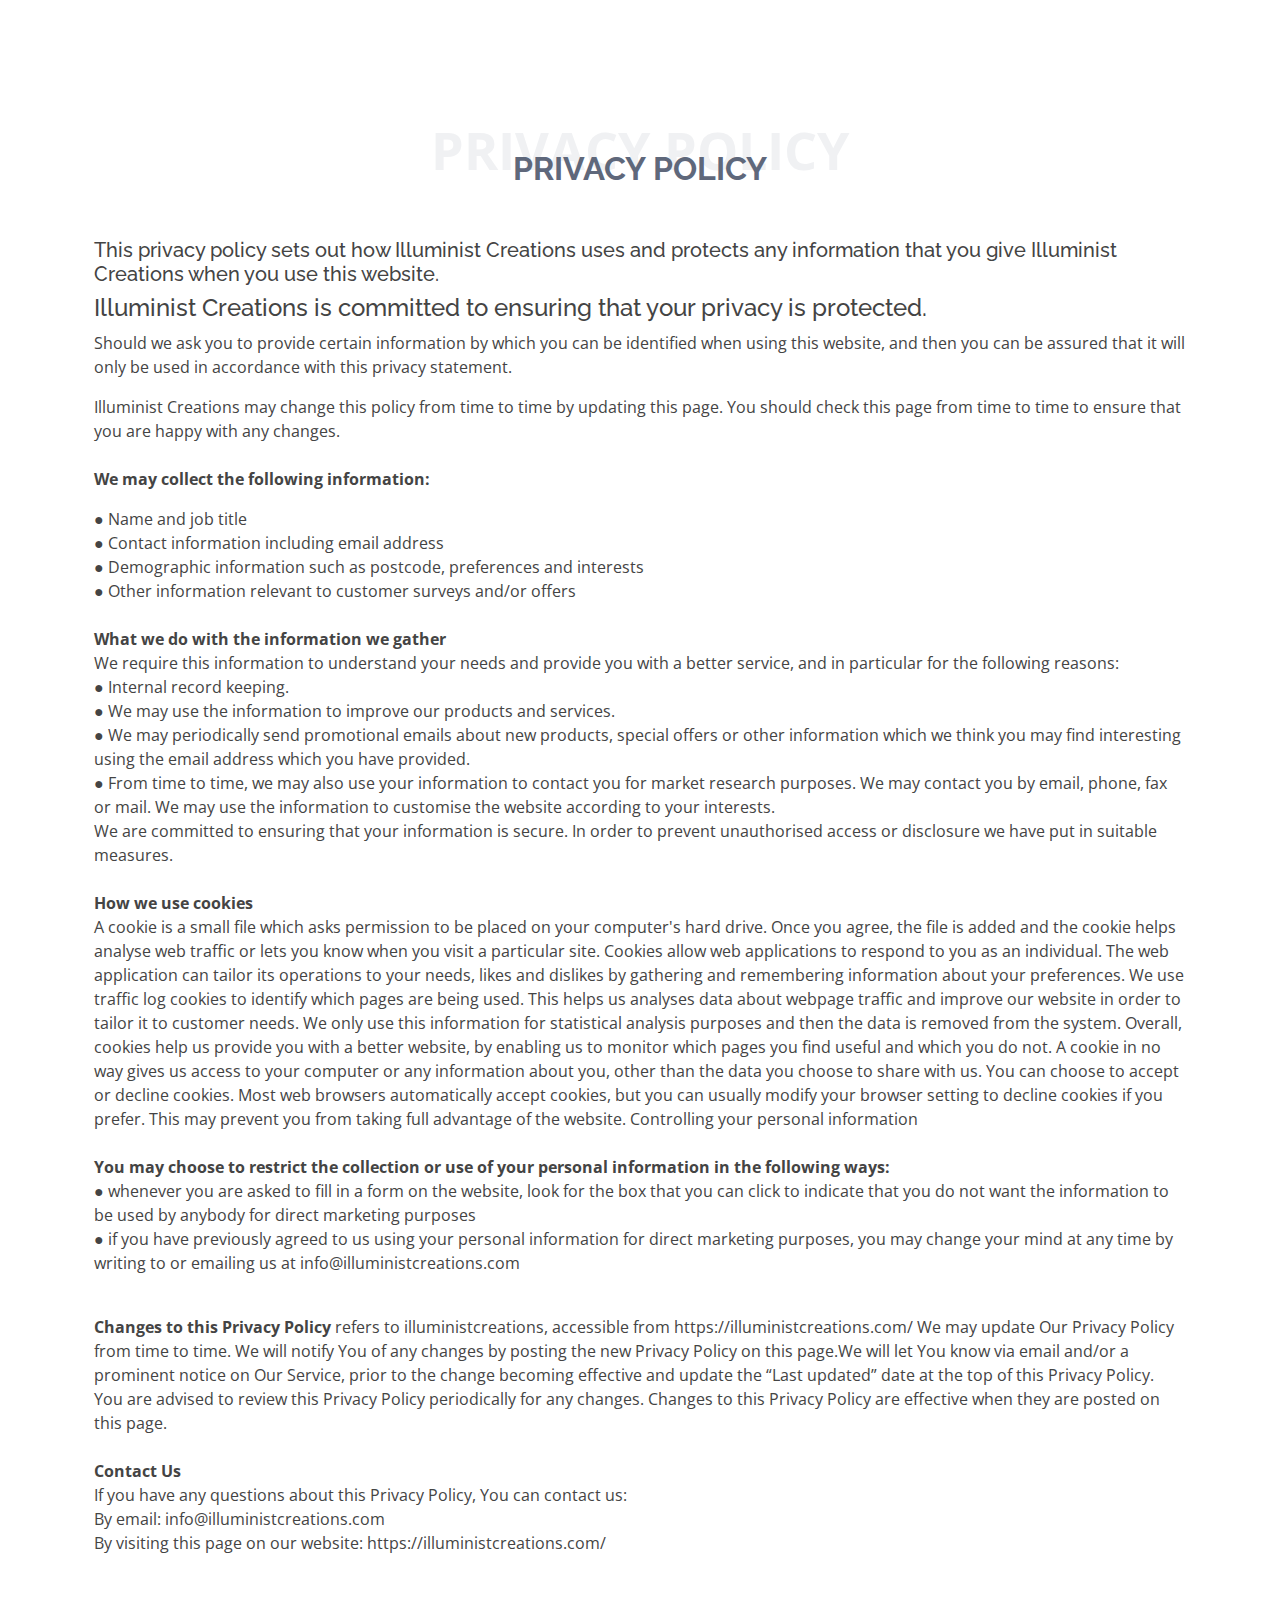
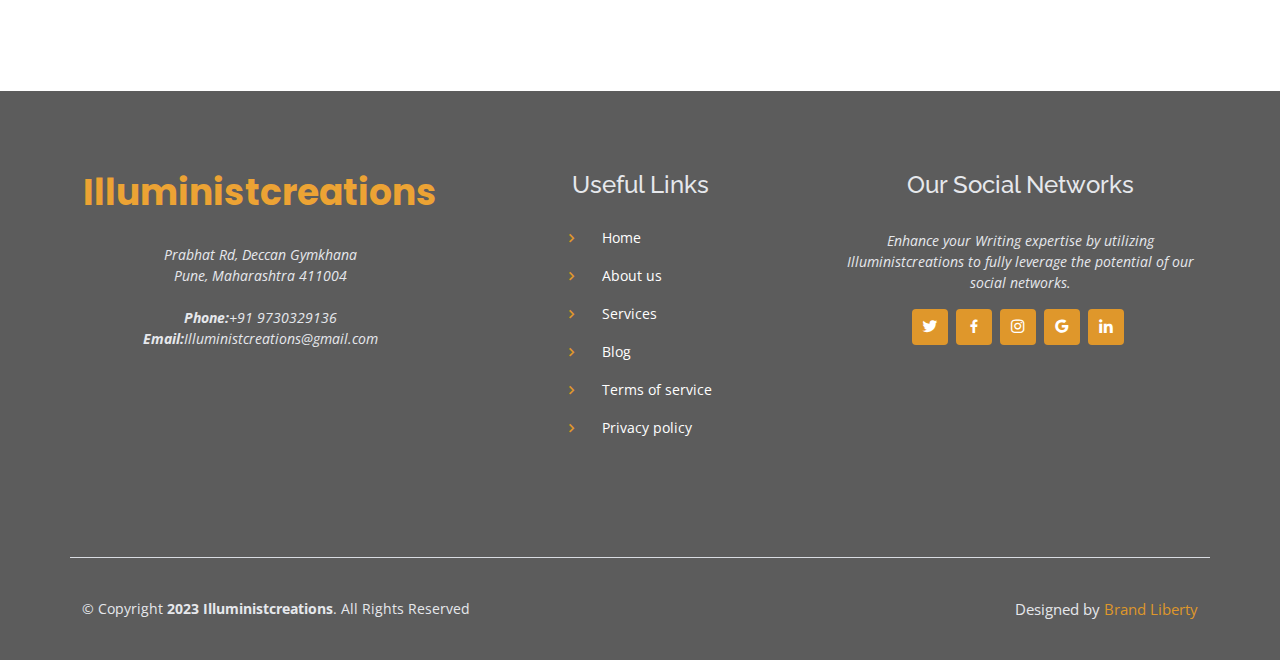
<file: privacy.html>
<!DOCTYPE html>
<html lang="en">

<head>
  <meta charset="utf-8">
  <meta content="width=device-width, initial-scale=1.0" name="viewport">

  <title>Home</title>
  <meta content="" name="description">
  <meta content="" name="keywords">

  <!-- Favicons -->
  <link href="assets/img/illuminist .png" rel="icon">
  <link href="assets/img/apple-touch-icon.png" rel="apple-touch-icon">

  <!-- Google Fonts -->
  <link
    href="https://fonts.googleapis.com/css?family=Open+Sans:300,300i,400,400i,600,600i,700,700i|Raleway:300,300i,400,400i,500,500i,600,600i,700,700i|Poppins:300,300i,400,400i,500,500i,600,600i,700,700i"
    rel="stylesheet">

  <!-- Vendor CSS Files -->
  <link href="assets/vendor/bootstrap/css/bootstrap.min.css" rel="stylesheet">
  <link href="assets/vendor/bootstrap-icons/bootstrap-icons.css" rel="stylesheet">
  <link href="assets/vendor/boxicons/css/boxicons.min.css" rel="stylesheet">
  <link href="assets/vendor/glightbox/css/glightbox.min.css" rel="stylesheet">
  <link href="assets/vendor/swiper/swiper-bundle.min.css" rel="stylesheet">

  <!-- Template Main CSS File -->
  <link href="assets/css/style.css" rel="stylesheet">

</head>
<body>
    <!-- == privacy policy section == -->
    <main>
      <section class="inner-page">
        <div class="container">
          <section id="contact" class="contact">
              <div class="container">
        
                <div class="section-title">
                  <span>Privacy Policy</span>
                  <h2>Privacy Policy</h2>
                  <p></p>
                </div>
  
          <div class="row">
            <div class="col" data-aos="zoom-in" data-aos-delay="100">
              <div class="icon-box" style="text-align:left;">
                
                 <h5>This privacy policy sets out how Illuminist Creations uses and protects any information that you give Illuminist Creations when you use this website.</h5>
                <h4><a >Illuminist Creations is committed to ensuring that your privacy is protected. </a></h4>
                <p>Should we ask you to provide certain information by which you can be identified when using this website, and then you can be assured that it will only be used in accordance with this privacy statement.</p>
  
                Illuminist Creations may change this policy from time to time by updating this page. You should check this page from time to time to ensure that you are happy with any changes. <br> 
                <br>
               <p><b>We may collect the following information:</b></p> 
               <p> ●	Name and job title
                <br>
                ●	Contact information including email address
                <br>
                ●	Demographic information such as postcode, preferences and interests
                <br>
                ●	Other information relevant to customer surveys and/or offers
                <br><br>

               <b>What we do with the information we gather</b> 
               <br>
                We require this information to understand your needs and provide you with a better service, and in particular for the following reasons: <br>
                ●	Internal record keeping. <br>
                ●	We may use the information to improve our products and services. <br>
                ●	We may periodically send promotional emails about new products, special offers or other information which we think you may find interesting using the email address which you have provided. <br>
                ●	From time to time, we may also use your information to contact you for market research purposes. We may contact you by email, phone, fax or mail. We may use the information to customise the website according to your interests. <br>
                We are committed to ensuring that your information is secure. In order to prevent unauthorised access or disclosure we have put in suitable measures. <br> <br>
                <b>How we use cookies</b>
                <br>
                A cookie is a small file which asks permission to be placed on your computer's hard drive. Once you agree, the file is added and the cookie helps analyse web traffic or lets you know when you visit a particular site. Cookies allow web applications to respond to you as an individual. The web application can tailor its operations to your needs, likes and dislikes by gathering and remembering information about your preferences.
                We use traffic log cookies to identify which pages are being used. This helps us analyses data about webpage traffic and improve our website in order to tailor it to customer needs. We only use this information for statistical analysis purposes and then the data is removed from the system.
                Overall, cookies help us provide you with a better website, by enabling us to monitor which pages you find useful and which you do not. A cookie in no way gives us access to your computer or any information about you, other than the data you choose to share with us.
                You can choose to accept or decline cookies. Most web browsers automatically accept cookies, but you can usually modify your browser setting to decline cookies if you prefer. This may prevent you from taking full advantage of the website.
                Controlling your personal information
                <br> <br>
               <b>You may choose to restrict the collection or use of your personal information in the following ways:</b> 
                <br>
                ●	whenever you are asked to fill in a form on the website, look for the box that you can click to indicate that you do not want the information to be used by anybody for direct marketing purposes
                <br>
                ●	if you have previously agreed to us using your personal information for direct marketing purposes, you may change your mind at any time by writing to or emailing us at info@illuministcreations.com
                </p>
                      <br><b>Changes to this Privacy Policy</b> refers to illuministcreations, accessible from https://illuministcreations.com/  We may update Our Privacy Policy from time to time. We will notify You of any changes by posting the new Privacy Policy on this page.We will let You know via email and/or a prominent notice on Our Service, prior to the change becoming effective and update the “Last updated” date at the top of this Privacy Policy. You are advised to review this Privacy Policy periodically for any changes. Changes to this Privacy Policy are effective when they are posted on this page.
  
                      <br><br><b>Contact Us</b> <br> If you have any questions about this Privacy Policy, You can contact us: <br>
  
                      By email: info@illuministcreations.com  <br>
                      
                      By visiting this page on our website: https://illuministcreations.com/
                      <p>
                      </p>
              </div>
            </div>
  
  
         
          </div>
  
        </div>
      </section><!-- End Services Section -->
    </main>
    
<!-- ======= Footer ======= -->
<footer id="footer">
    <div class="footer-top">
      <div class="container">
        <div class="row">

          <div class="col-lg-4 col-md-6 footer-contact">
            <h3>Illuministcreations</h3>
            <p>Prabhat Rd, Deccan Gymkhana<br>
              Pune, Maharashtra 411004<br><br>
              <strong>Phone:</strong>+91 9730329136<br>
              <strong>Email:</strong>Illuministcreations@gmail.com<br>
            </p>
            <br>
          </div>

          <div class="col-lg-4 col-md-6 footer-links">
            <h4>Useful Links</h4>
            <br>
            <ul>
              <li><i class="bx bx-chevron-right"></i> <a href="index.html">Home</a></li>
              <li><i class="bx bx-chevron-right"></i> <a href="about.html">About us</a></li>
              <li><i class="bx bx-chevron-right"></i> <a href="services.html">Services</a></li>
              <li><i class="bx bx-chevron-right"></i> <a href="blog.html">Blog</a></li>
              <li><i class="bx bx-chevron-right"></i> <a href="termsandcondition.html">Terms of service</a></li>
              <li><i class="bx bx-chevron-right"></i> <a href="privacy.html">Privacy policy</a></li>
            </ul>
          </div>

          <div class="col-lg-4 col-md-6 footer-links">
            <h4>Our Social Networks</h4>
            <p>Enhance your Writing expertise by utilizing Illuministcreations to fully leverage the potential of our
              social networks.</p>
            <div class="social-links mt-3">
              <a href="https://twitter.com/VinayDolase?t=x5s5effomUVFUhFnGyW8qQ&s=09" class="twitter">
                <i  class="bx bxl-twitter"></i></a>
              <a href="https://www.facebook.com/vinay.dolase.1?mibextid=ZbWKwL" class="facebook">
                <i class="bx bxl-facebook"></i></a>
              <a href="https://instagram.com/dr.vinaydolase?igshid=ZGUzMzM3NWJiOQ==" class="instagram">
                <i class="bx bxl-instagram"></i></a>
              <a href="https://www.google.com/search?q=vinay+dolase&oq=vinay+dolase+&gs_lcrp=EgZjaHJvbWUyBggAEEUYOdIBCDI2ODdqMGoxqAIAsAIA&client=ms-android-oppo-rvo3&sourceid=chrome-mobile&ie=UTF-8"
                class="google-plus"><i class="bx bxl-google"></i></a>
              <a href="https://www.linkedin.com/in/vinay-dolase-640997158" class="linkedin">
                <i  class="bx bxl-linkedin"></i></a>
            </div>
          </div>

        </div>
      </div>
    </div>


    <div class="container footer-bottom clearfix">
      <div class="copyright">
        &copy; Copyright <strong><span>2023 Illuministcreations</span></strong>. All Rights Reserved
      </div>
      <div class="credits">
        Designed by <a href="https://brandliberty.in/index.html">Brand Liberty</a>
      </div>
    </div>
  </footer><!-- End Footer -->

  <a href="#" class="back-to-top d-flex align-items-center justify-content-center"><i
      class="bi bi-arrow-up-short"></i></a>

  <!-- Vendor JS Files -->
  <script src="assets/vendor/purecounter/purecounter_vanilla.js"></script>
  <script src="assets/vendor/bootstrap/js/bootstrap.bundle.min.js"></script>
  <script src="assets/vendor/glightbox/js/glightbox.min.js"></script>
  <script src="assets/vendor/isotope-layout/isotope.pkgd.min.js"></script>
  <script src="assets/vendor/swiper/swiper-bundle.min.js"></script>
  <script src="assets/vendor/php-email-form/validate.js"></script>

  <!-- Template Main JS File -->
  <script src="assets/js/main.js"></script>

</body>

</html>
</file>
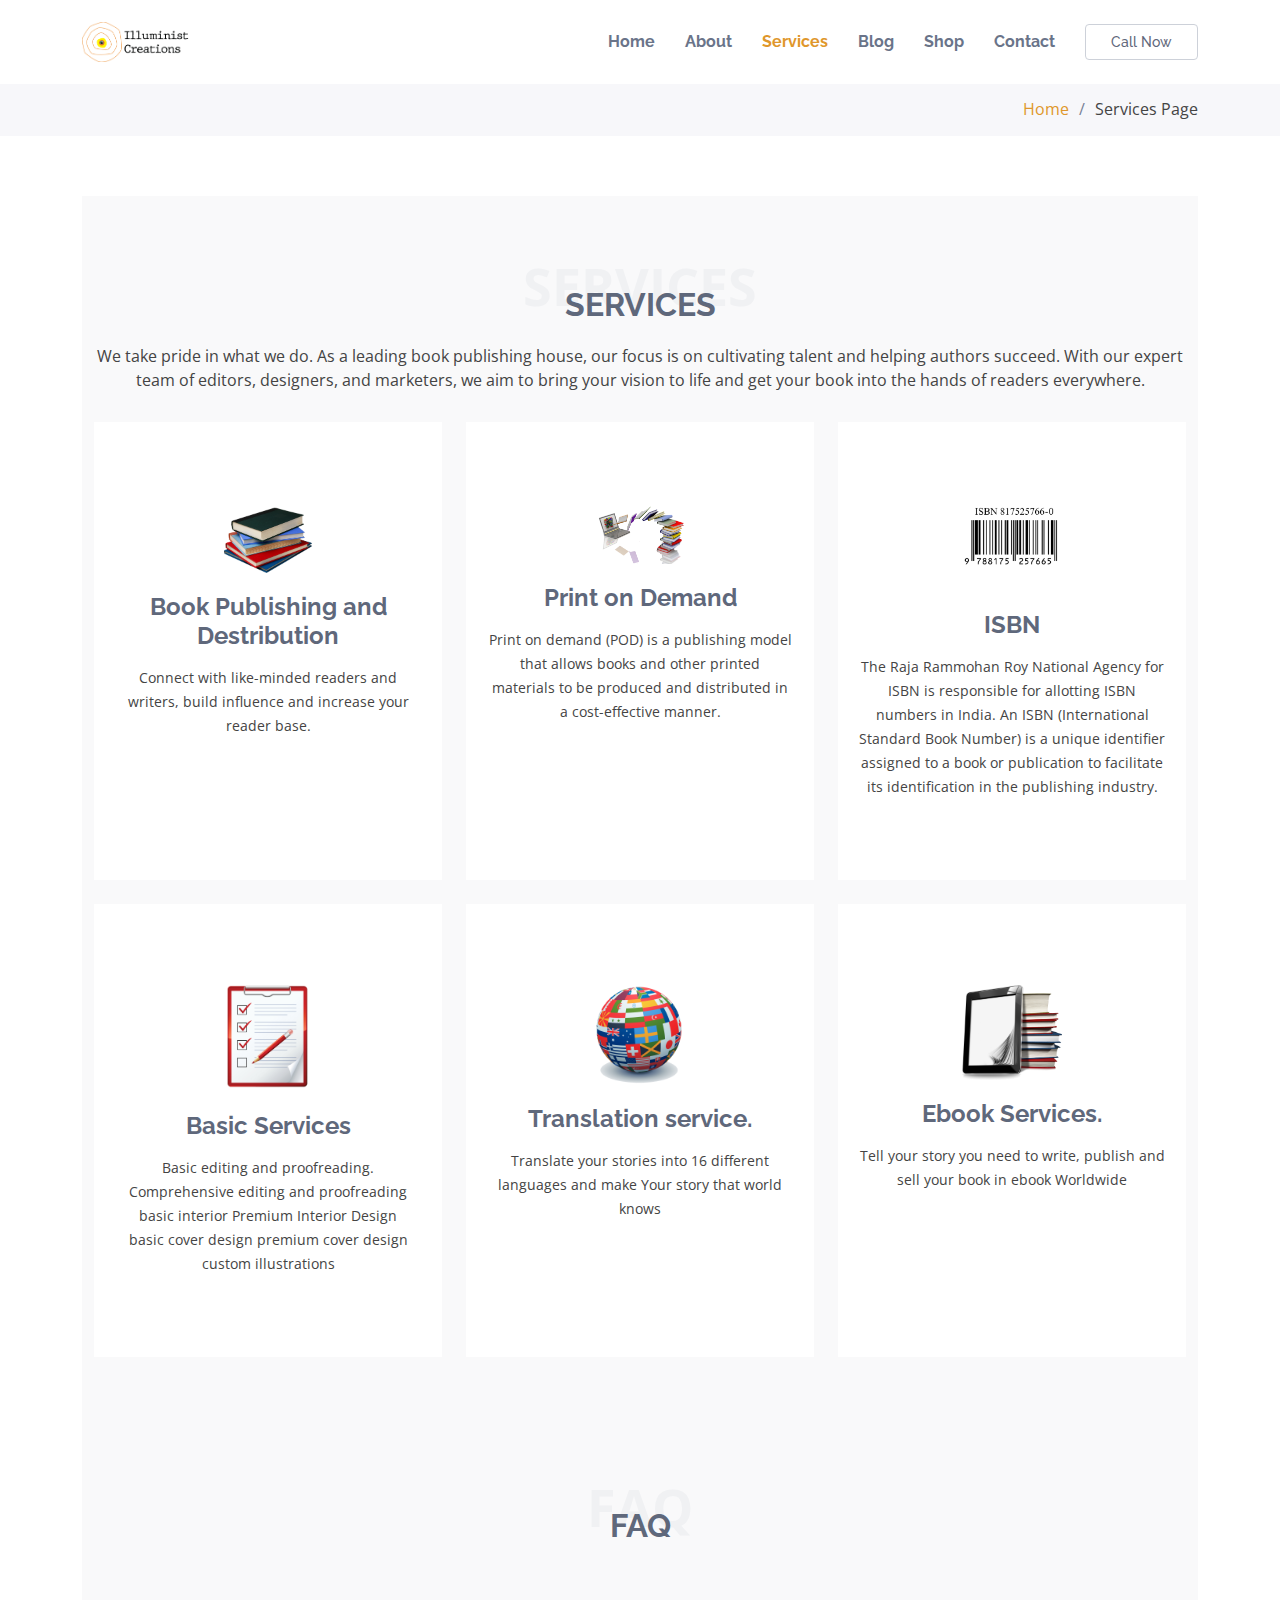
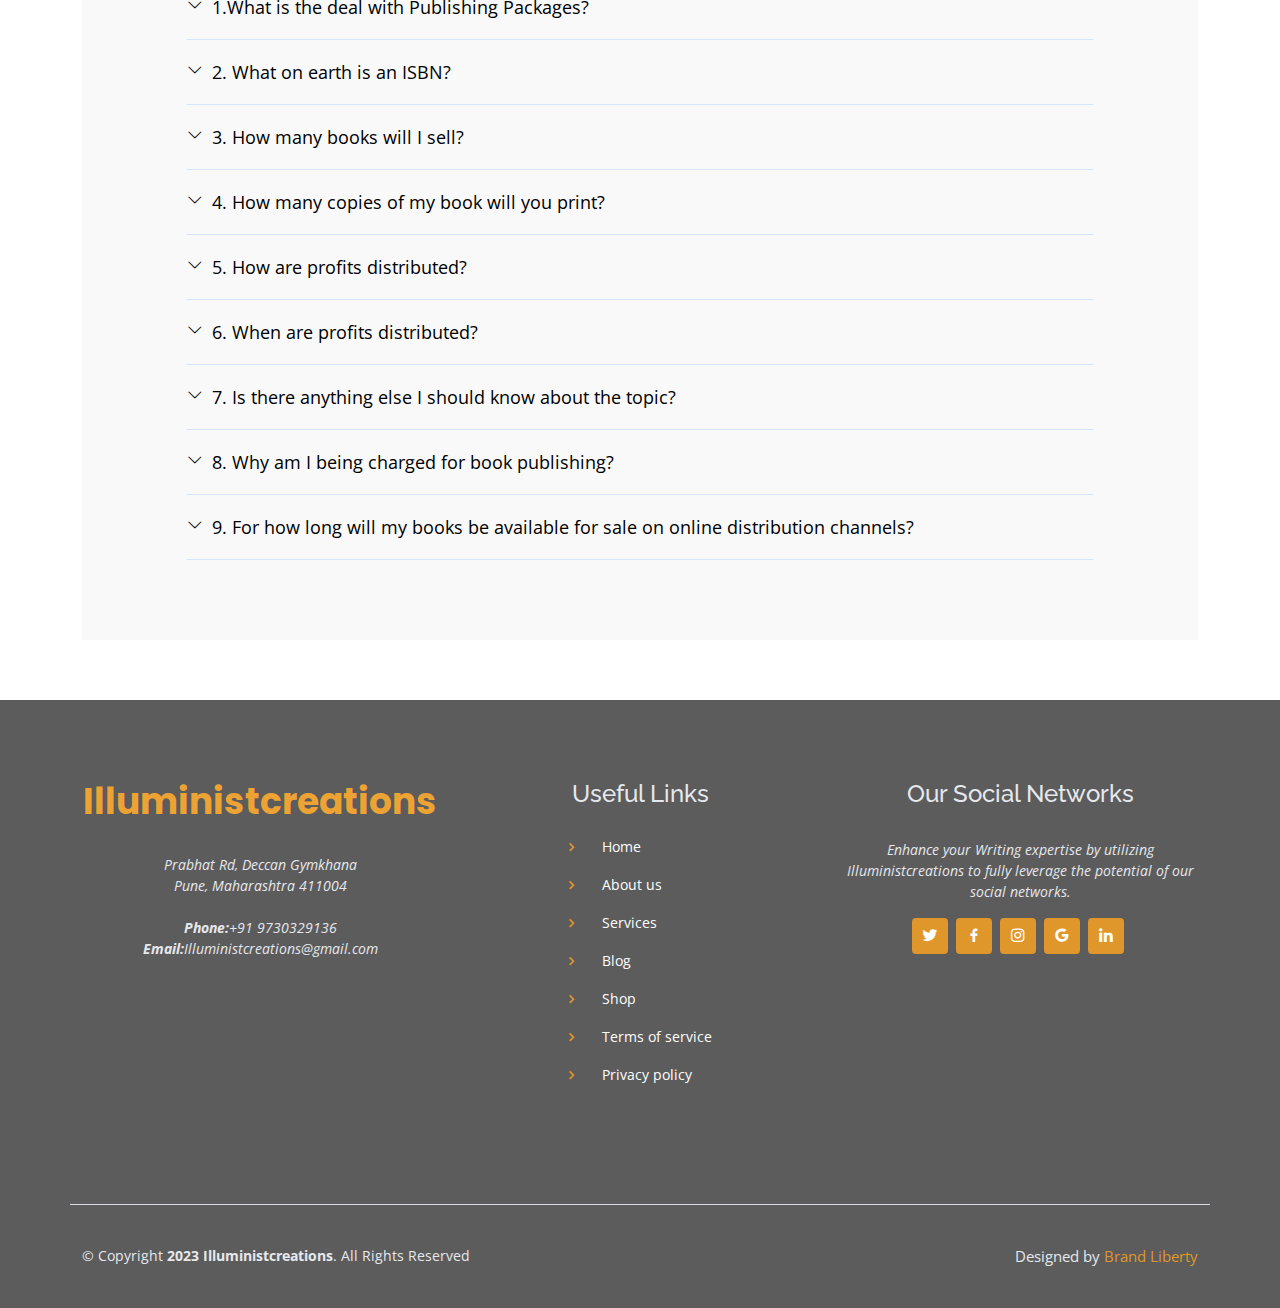
<file: services.html>
<!DOCTYPE html>
<html lang="en">

<head>
    <meta charset="utf-8">
    <meta content="width=device-width, initial-scale=1.0" name="viewport">

    <title>service Page </title>
    <meta content="" name="description">
    <meta content="" name="keywords">

    <!-- Favicons -->
    <link href="assets/img/illuminist .png" rel="icon">
    <link href="assets/img/apple-touch-icon.png" rel="apple-touch-icon">

    <!-- Google Fonts -->
    <link
        href="https://fonts.googleapis.com/css?family=Open+Sans:300,300i,400,400i,600,600i,700,700i|Raleway:300,300i,400,400i,500,500i,600,600i,700,700i|Poppins:300,300i,400,400i,500,500i,600,600i,700,700i"
        rel="stylesheet">

    <!-- Vendor CSS Files -->
    <link href="assets/vendor/bootstrap/css/bootstrap.min.css" rel="stylesheet">
    <link href="assets/vendor/bootstrap-icons/bootstrap-icons.css" rel="stylesheet">
    <link href="assets/vendor/boxicons/css/boxicons.min.css" rel="stylesheet">
    <link href="assets/vendor/glightbox/css/glightbox.min.css" rel="stylesheet">
    <link href="assets/vendor/swiper/swiper-bundle.min.css" rel="stylesheet">

    <!-- Template Main CSS File -->
    <link href="assets/css/style.css" rel="stylesheet">

    <!-- =======================================================
  * Template Name: eNno
  * Updated: May 30 2023 with Bootstrap v5.3.0
  * Template URL: https://bootstrapmade.com/enno-free-simple-bootstrap-template/
  * Author: BootstrapMade.com
  * License: https://bootstrapmade.com/license/
  ======================================================== -->
</head>

<body>

    <!-- ======= Header ======= -->
    <header id="header" class="fixed-top">
        <div class="container d-flex align-items-center justify-content-between">

            <!-- <h1 class="logo"><a href="index.html">eNno</a></h1> -->
            <!-- Uncomment below if you prefer to use an image logo -->
            <a href="index.html" class="logo"><img src="assets/img/logo.png" alt="" class="img-fluid"></a>

            <nav id="navbar" class="navbar">
                <ul>
                    <li><a class="nav-link scrollto " href="index.html">Home</a></li>
                    <li><a class="nav-link scrollto" href="about.html">About</a></li>
                    <li><a class="nav-link scrollto active" href="services.html">Services</a></li>
                    <li><a class="nav-link scrollto" href="blog.html">Blog</a></li>
                    <li><a class="nav-link scrollto" href="shop.html">Shop</a></li>
                    <li><a class="nav-link scrollto" href="contact.html">Contact</a></li>
                    <li><a class="getstarted scrollto" href="contact.html">Call Now</a></li>
                </ul>
                <i class="bi bi-list mobile-nav-toggle"></i>
            </nav><!-- .navbar -->

        </div>
    </header><!-- End Header -->

    <main id="main">

        <!-- ======= Breadcrumbs ======= -->
        <section class="breadcrumbs">
            <div class="container">

                <div class="d-flex justify-content-between align-items-center">
                    <h2></h2>
                    <ol>
                        <li><a href="index.html">Home</a></li>
                        <li>Services Page</li>
                    </ol>
                </div>

            </div>
        </section><!-- End Breadcrumbs -->

        <section class="inner-page">
            <div class="container">
                <!-- ======= Services Section ======= -->
                <section id="services" class="services section-bg">
                    <div class="container">

                        <div class="section-title">
                            <span>Services</span>
                            <h2>Services</h2>
                            <p>We take pride in what we do. As a leading book publishing house, our focus is on
                                cultivating talent and helping authors succeed. With our expert team of editors,
                                designers, and marketers, we aim to bring your vision to life and get your book into the
                                hands of readers everywhere.
                            </p>
                        </div>

                        <div class="row">
                            <div class="col-lg-4 col-md-6 d-flex align-items-stretch">
                                <div class="icon-box">
                                    <div class="icon"><i class=""><img src="assets/img/bookmp.png"
                                                style="width:100px;"></i></div>
                                    <h4><a href="">Book Publishing and Destribution</a></h4>
                                    <p>Connect with like-minded readers and writers, build influence and increase your
                                        reader base.</p>
                                </div>
                            </div>

                            <div class="col-lg-4 col-md-6 d-flex align-items-stretch mt-4 mt-md-0">
                                <div class="icon-box">
                                    <div class="icon"><i class=""><img src="assets/img/printondemand.png"
                                                style="width:100px;"></i></div>
                                    <h4><a href="">Print on Demand </a></h4>
                                    <p>​Print on demand (POD) is a publishing model that allows books and other printed
                                        materials to be produced and distributed in a cost-effective manner.</p>
                                </div>
                            </div>

                            <div class="col-lg-4 col-md-6 d-flex align-items-stretch mt-4 mt-lg-0">
                                <div class="icon-box">
                                    <div class="icon"><i class=""><img src="assets/img/isbn.png"
                                                style="width:100px;"></i></div><br>
                                    <h4><a href="">ISBN</a></h4>
                                    <p>The Raja Rammohan Roy National Agency for ISBN is responsible for allotting ISBN
                                        numbers in India. An ISBN (International Standard Book Number) is a unique
                                        identifier assigned to a book or publication to facilitate its identification in
                                        the publishing industry.</p>
                                </div>
                            </div>

                            <div class="col-lg-4 col-md-6 d-flex align-items-stretch mt-4">
                                <div class="icon-box">
                                    <div class="icon"><i class=""><img src="assets/img/basic.png"
                                                style="width:100px;"></i></div>
                                    <h4><a href="">Basic Services</a></h4>
                                    <p>Basic editing and proofreading.</p>

                                    <p> Comprehensive editing and proofreading

                                     basic interior 

                                     Premium Interior Design </p>

                                    <p>basic cover design 

                                    premium cover design

                                     custom illustrations

                                    </p>
                                </div>
                            </div>

                            <div class="col-lg-4 col-md-6 d-flex align-items-stretch mt-4">
                                <div class="icon-box">
                                    <div class="icon"><i class=""><img src="assets/img/language.png"
                                                style="width:100px;"></i></div>
                                    <h4><a href="">Translation service.</a></h4>
                                    <p>Translate your stories into 16 different languages and make Your story that world knows</p>
                                </div>
                            </div>

                            <div class="col-lg-4 col-md-6 d-flex align-items-stretch mt-4">
                                <div class="icon-box">
                                    <div class="icon"><i class=""><img src="assets/img/ebook.png"
                                                style="width:100px;"></i></div>
                                    <h4><a href="">Ebook Services.</a></h4>
                                    <p>Tell your story you need to write, publish and sell your book in ebook Worldwide
                                    </p>
                                </div>
                            </div>

                        </div>

                    </div>
                </section><!-- End Services Section -->
                <!-- ======= Frequently Asked Questions Section ======= -->
                <section id="faq" class="faq section-bg">
                    <div class="container" data-aos="fade-up">

                        <div class="section-title">
                            <h2>FAQ</h2>
                            <span>FAQ</span>
                            <h3></h3>

                        </div>

                        <div class="row justify-content-center">
                            <div class="col-xl-10">
                                <ul class="faq-list">

                                    <li>
                                        <div data-bs-toggle="collapse" class="collapsed question" href="#faq1">1.What is
                                            the deal with
                                            Publishing Packages?<i class="bi bi-chevron-down icon-show"></i><i
                                                class="bi bi-chevron-up icon-close"></i></div>
                                        <div id="faq1" class="collapse" data-bs-parent=".faq-list">
                                            <p>
                                                There are two major costs associated with any book, the pre-publishing
                                                cost and the printing cost.
                                                Our Pre-Publishing Packages have been created to offer you the quality
                                                of a traditional publisher
                                                coupled with the independence you enjoy as a self-published author. To
                                                this extent, we only charge
                                                you only for the services we offer. You are free to choose from any of
                                                our publishing plans.
                                            </p>
                                        </div>
                                    </li>

                                    <li>
                                        <div data-bs-toggle="collapse" href="#faq2" class="collapsed question">
                                            2. What on earth is an ISBN?<i class="bi bi-chevron-down icon-show"></i><i
                                                class="bi bi-chevron-up icon-close"></i></div>
                                        <div id="faq2" class="collapse" data-bs-parent=".faq-list">
                                            <p>
                                                ISBN stands for ‘International Standard Book Number’. It’s basically a
                                                13 digit identification
                                                number that book sellers and libraries use to identify books, magazines,
                                                newspapers or other
                                                publications. A separate ISBN is assigned for Paperback, Hardcover and
                                                eBook versions of your book.


                                            </p>
                                        </div>
                                    </li>

                                    <li>
                                        <div data-bs-toggle="collapse" href="#faq3" class="collapsed question">3.
                                            How many books will I sell?<i class="bi bi-chevron-down icon-show"></i><i
                                                class="bi bi-chevron-up icon-close"></i></div>
                                        <div id="faq3" class="collapse" data-bs-parent=".faq-list">
                                            <p>
                                                Some authors sell one or two copies, some sell thousands. All our
                                                channels should be treated as
                                                distribution platforms, not sales platforms. Your book may be available
                                                via all our distribution
                                                partners, but in order to sell copies you should consider ways to
                                                promote or market it. This may be
                                                as simple as creating a blog or contacting people to review and write
                                                about your book. With a
                                                concerted effort, a good book can become a great seller!
                                            </p>
                                        </div>
                                    </li>

                                    <li>
                                        <div data-bs-toggle="collapse" href="#faq4" class="collapsed question">4. How
                                            many copies of my book
                                            will you print?
                                            <i class="bi bi-chevron-down icon-show"></i><i
                                                class="bi bi-chevron-up icon-close"></i>
                                        </div>
                                        <div id="faq4" class="collapse" data-bs-parent=".faq-list">
                                            <p>
                                                That depends on the size of the print run and the number of pages in the
                                                book. Please provide us
                                                with your desired print run and book page count so we can give you an
                                                accurate estimate.
                                            </p>
                                        </div>
                                    </li>

                                    <li>
                                        <div data-bs-toggle="collapse" href="#faq5" class="collapsed question">5. How
                                            are profits distributed?

                                            <i class="bi bi-chevron-down icon-show"></i><i
                                                class="bi bi-chevron-up icon-close"></i>
                                        </div>
                                        <div id="faq5" class="collapse" data-bs-parent=".faq-list">
                                            <p>
                                                Profits are usually distributed to shareholders in the form of
                                                dividends.

                                            </p>
                                        </div>
                                    </li>

                                    <li>
                                        <div data-bs-toggle="collapse" href="#faq6" class="collapsed question"> 6. When
                                            are profits distributed?
                                            <i class="bi bi-chevron-down icon-show"></i><i
                                                class="bi bi-chevron-up icon-close"></i>
                                        </div>
                                        <div id="faq6" class="collapse" data-bs-parent=".faq-list">
                                            <p>
                                                Profits are typically distributed to shareholders on a quarterly or
                                                annual basis. The exact timing
                                                depends on the company's financial policies and how the board of
                                                directors has chosen to
                                                allocate the profits.
                                            </p>
                                        </div>
                                    </li>
                                    <li>
                                        <div data-bs-toggle="collapse" href="#faq7" class="collapsed question">7. Is
                                            there anything else I
                                            should know about the topic?
                                            <i class="bi bi-chevron-down icon-show"></i><i
                                                class="bi bi-chevron-up icon-close"></i>
                                        </div>
                                        <div id="faq7" class="collapse" data-bs-parent=".faq-list">
                                            <p>
                                                It's important to remember to stay informed and up-to-date on the latest
                                                news and developments
                                                related to the topic. Additionally, it's important to stay engaged in
                                                conversations and discussions
                                                about the topic, as this will help you stay informed.
                                            </p>
                                        </div>
                                    </li>
                                    <li>
                                        <div data-bs-toggle="collapse" href="#faq8" class="collapsed question">8. Why am
                                            I being charged for
                                            book publishing?
                                            <i class="bi bi-chevron-down icon-show"></i><i
                                                class="bi bi-chevron-up icon-close"></i>
                                        </div>
                                        <div id="faq8" class="collapse" data-bs-parent=".faq-list">
                                            <p>
                                                We charge authors for providing various professional services for making
                                                the manuscript print-ready
                                                (such as book interior design, cover design, editing), marketing and
                                                distribution services. We take
                                                responsibility for inventory management and order fulfillment and author
                                                is not charged
                                                for these services.
                                            </p>
                                        </div>
                                    </li>
                                    <li>
                                        <div data-bs-toggle="collapse" href="#faq9" class="collapsed question">9. For
                                            how long will my books be
                                            available for sale on online distribution channels?
                                            <i class="bi bi-chevron-down icon-show"></i><i
                                                class="bi bi-chevron-up icon-close"></i>
                                        </div>
                                        <div id="faq9" class="collapse" data-bs-parent=".faq-list">
                                            <p>
                                                The books are available for sale on the online distribution channels
                                                till the time author wishes to
                                                continue the agreement with us. Author signs an agreement with us which
                                                is subject to yearly
                                                auto-renewal without any extra fee.
                                            </p>
                                        </div>
                                    </li>

                                </ul>
                            </div>
                        </div>

                    </div>
                </section><!-- End Frequently Asked Questions Section -->

            </div>
        </section>

    </main><!-- End #main -->

    <!-- ======= Footer ======= -->
    <footer id="footer">
        <div class="footer-top">
            <div class="container">
                <div class="row">

                    <div class="col-lg-4 col-md-6 footer-contact">
                        <h3>Illuministcreations</h3>
                        <p>Prabhat Rd, Deccan Gymkhana<br>
                            Pune, Maharashtra 411004<br><br>
                            <strong>Phone:</strong>+91 9730329136<br>
                            <strong>Email:</strong>Illuministcreations@gmail.com<br>
                        </p>
                        <br>
                    </div>

                    <div class="col-lg-4 col-md-6 footer-links">
                        <h4>Useful Links</h4>
                        <br>
                        <ul>
                            <li><i class="bx bx-chevron-right"></i> <a href="index.html">Home</a></li>
                            <li><i class="bx bx-chevron-right"></i> <a href="about.html">About us</a></li>
                            <li><i class="bx bx-chevron-right"></i> <a href="service.html">Services</a></li>
                            <li><i class="bx bx-chevron-right"></i> <a href="blog.html">Blog</a></li>
                            <li><i class="bx bx-chevron-right"></i> <a href="shop.html">Shop</a></li>
                            <li><i class="bx bx-chevron-right"></i> <a href="termsandcondition.html">Terms of
                                    service</a></li>
                            <li><i class="bx bx-chevron-right"></i> <a href="privacy.html">Privacy policy</a></li>
                        </ul>
                    </div>

                    <div class="col-lg-4 col-md-6 footer-links">
                        <h4>Our Social Networks</h4>
                        <p>Enhance your Writing expertise by utilizing Illuministcreations to fully leverage the
                            potential of our social
                            networks.</p>
                        <div class="social-links mt-3">
                            <a href="https://twitter.com/VinayDolase?t=x5s5effomUVFUhFnGyW8qQ&s=09" class="twitter"><i
                                    class="bx bxl-twitter"></i></a>
                            <a href="https://www.facebook.com/vinay.dolase.1?mibextid=ZbWKwL" class="facebook"><i
                                    class="bx bxl-facebook"></i></a>
                            <a href="https://instagram.com/dr.vinaydolase?igshid=ZGUzMzM3NWJiOQ==" class="instagram"><i
                                    class="bx bxl-instagram"></i></a>
                            <a href="https://www.google.com/search?q=vinay+dolase&oq=vinay+dolase+&gs_lcrp=EgZjaHJvbWUyBggAEEUYOdIBCDI2ODdqMGoxqAIAsAIA&client=ms-android-oppo-rvo3&sourceid=chrome-mobile&ie=UTF-8"
                                class="google-plus"><i class="bx bxl-google"></i></a>
                            <a href="https://www.linkedin.com/in/vinay-dolase-640997158" class="linkedin"><i
                                    class="bx bxl-linkedin"></i></a>
                        </div>
                    </div>

                </div>
            </div>
        </div>


        <div class="container footer-bottom clearfix">
            <div class="copyright">
                &copy; Copyright <strong><span>2023 Illuministcreations</span></strong>. All Rights Reserved
            </div>
            <div class="credits">
                <!-- All the links in the footer should remain intact. -->
                <!-- You can delete the links only if you purchased the pro version. -->
                <!-- Licensing information: https://bootstrapmade.com/license/ -->
                <!-- Purchase the pro version with working PHP/AJAX contact form: https://bootstrapmade.com/enno-free-simple-bootstrap-template/ -->
                Designed by <a href="https://brandliberty.in/index.html">Brand Liberty</a>
            </div>
        </div>
    </footer><!-- End Footer -->

    <a href="#" class="back-to-top d-flex align-items-center justify-content-center"><i
            class="bi bi-arrow-up-short"></i></a>

    <!-- Vendor JS Files -->
    <script src="assets/vendor/purecounter/purecounter_vanilla.js"></script>
    <script src="assets/vendor/bootstrap/js/bootstrap.bundle.min.js"></script>
    <script src="assets/vendor/glightbox/js/glightbox.min.js"></script>
    <script src="assets/vendor/isotope-layout/isotope.pkgd.min.js"></script>
    <script src="assets/vendor/swiper/swiper-bundle.min.js"></script>
    <script src="assets/vendor/php-email-form/validate.js"></script>

    <!-- Template Main JS File -->
    <script src="assets/js/main.js"></script>

</body>

</html>
</file>
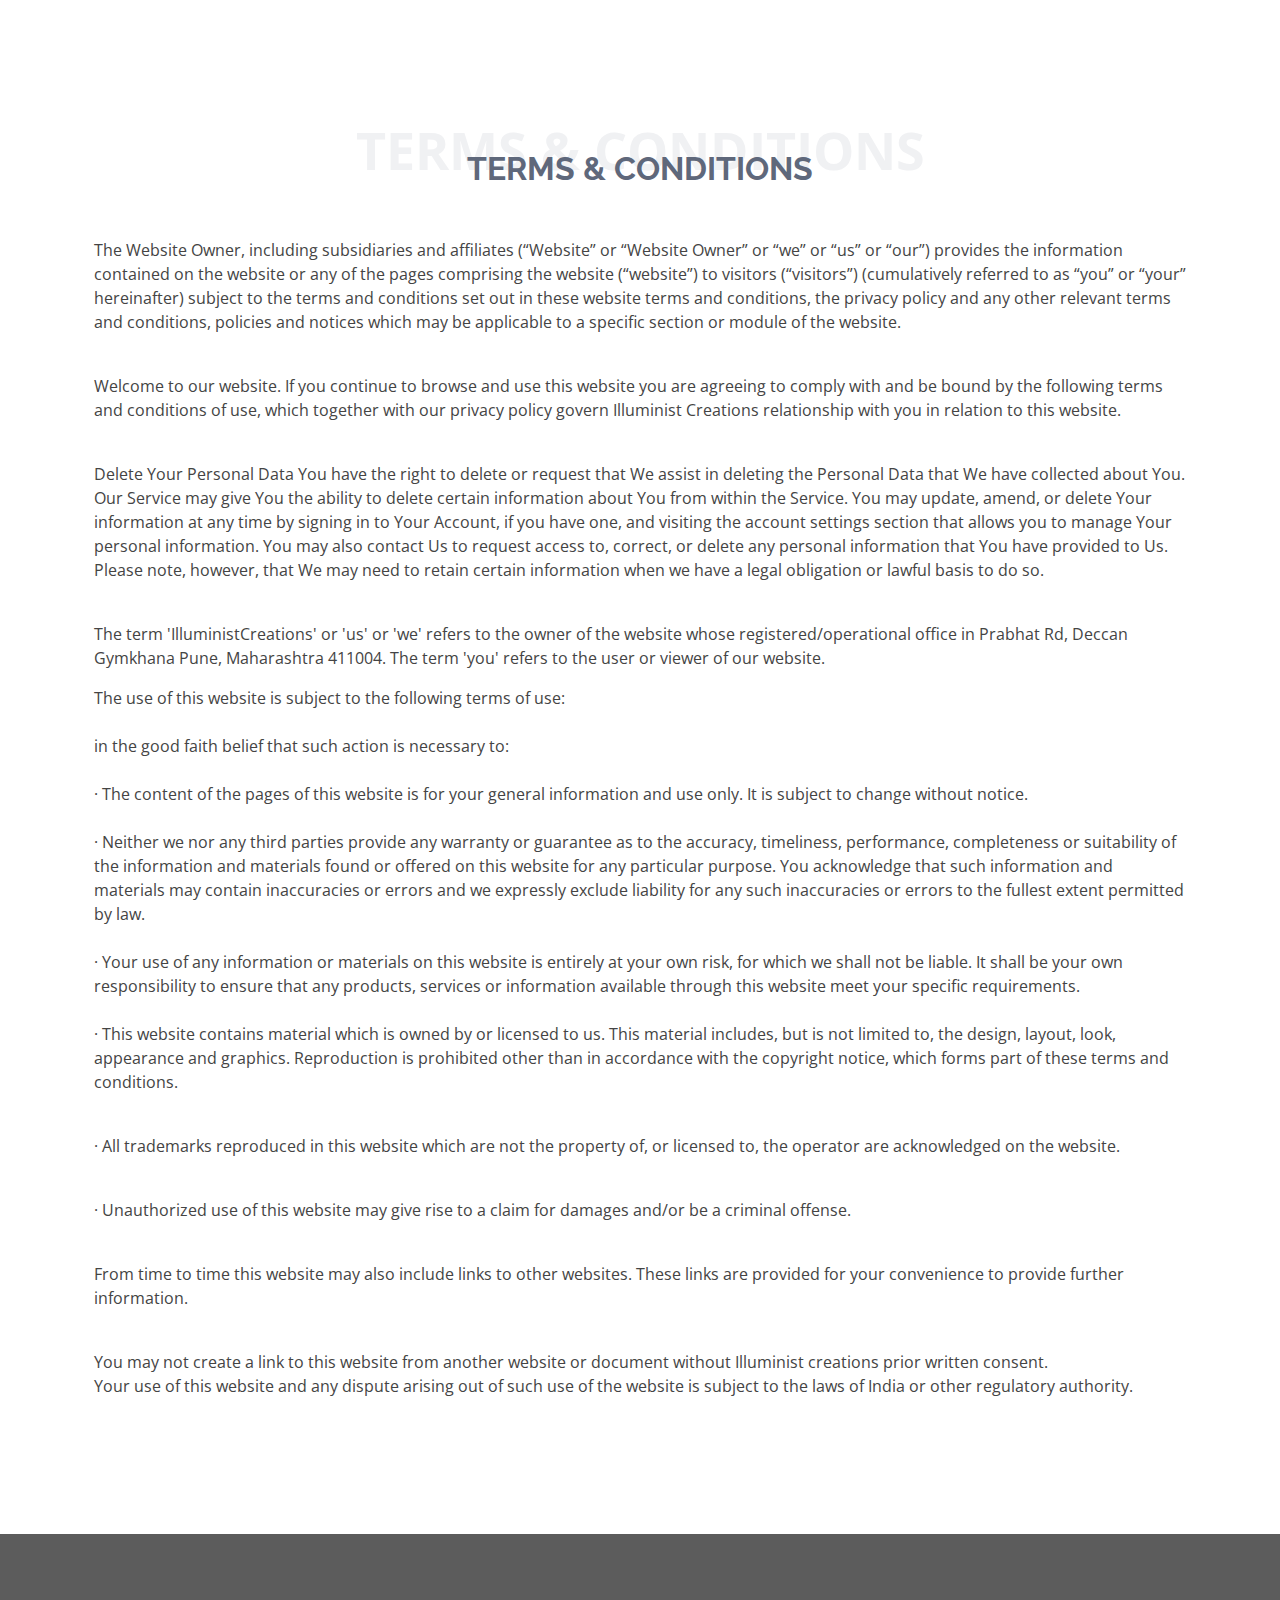
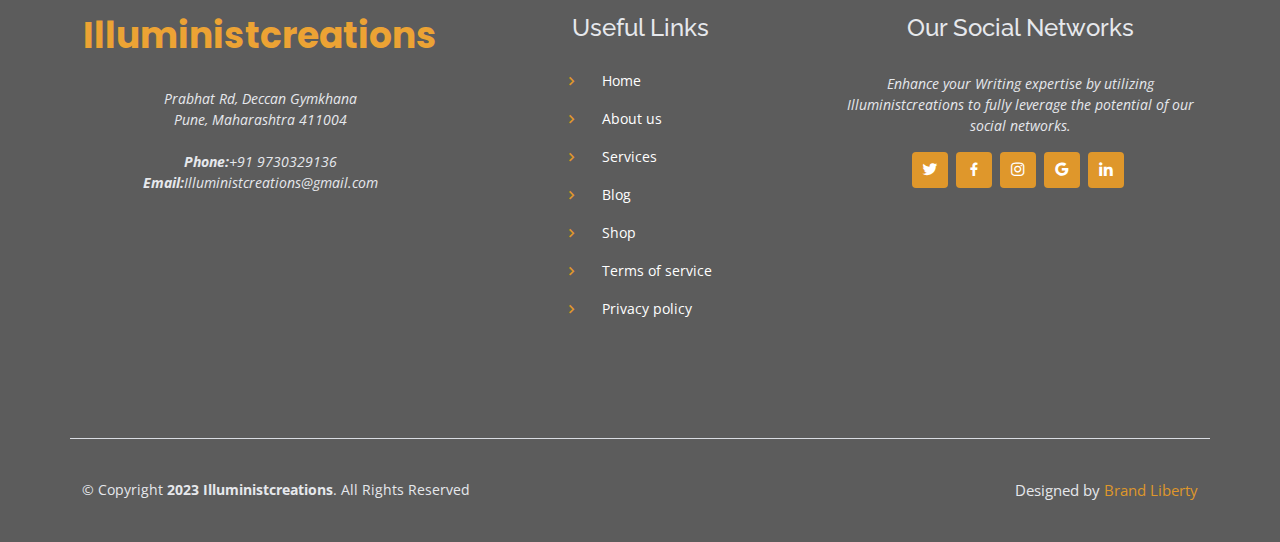
<file: termsandcondition.html>
<!DOCTYPE html>
<html lang="en">

<head>
  <meta charset="utf-8">
  <meta content="width=device-width, initial-scale=1.0" name="viewport">

  <title>Home</title>
  <meta content="" name="description">
  <meta content="" name="keywords">

  <!-- Favicons -->
  <link href="assets/img/illuminist .png" rel="icon">
  <link href="assets/img/apple-touch-icon.png" rel="apple-touch-icon">

  <!-- Google Fonts -->
  <link
    href="https://fonts.googleapis.com/css?family=Open+Sans:300,300i,400,400i,600,600i,700,700i|Raleway:300,300i,400,400i,500,500i,600,600i,700,700i|Poppins:300,300i,400,400i,500,500i,600,600i,700,700i"
    rel="stylesheet">

  <!-- Vendor CSS Files -->
  <link href="assets/vendor/bootstrap/css/bootstrap.min.css" rel="stylesheet">
  <link href="assets/vendor/bootstrap-icons/bootstrap-icons.css" rel="stylesheet">
  <link href="assets/vendor/boxicons/css/boxicons.min.css" rel="stylesheet">
  <link href="assets/vendor/glightbox/css/glightbox.min.css" rel="stylesheet">
  <link href="assets/vendor/swiper/swiper-bundle.min.css" rel="stylesheet">

  <!-- Template Main CSS File -->
  <link href="assets/css/style.css" rel="stylesheet">

</head>
<body>
    <!-- == privacy policy section == -->
    <main>
      <section class="inner-page">
        <div class="container">
          <section id="contact" class="contact">
              <div class="container">
        
                <div class="section-title">
                  <span>Terms & conditions</span>
                  <h2>Terms & conditions</h2>
                  <p></p>
                </div>
  
          <div class="row">
            <div class="col" data-aos="zoom-in" data-aos-delay="100">
              <div class="icon-box" style="text-align:left;">
                
                <p>The Website Owner, including subsidiaries and affiliates (“Website” or “Website Owner” or “we” or “us” or “our”) provides the information contained on the website or any of the pages comprising the website (“website”) to visitors (“visitors”) (cumulatively referred to as “you” or “your” hereinafter) subject to the terms and conditions set out in these website terms and conditions, the privacy policy and any other relevant terms and conditions, policies and notices which may be applicable to a specific section or module of the website.
                     </p>
  
                      <p><br>Welcome to our website. If you continue to browse and use this website you are agreeing to comply with and be bound by the following terms and conditions of use, which together with our privacy policy govern Illuminist Creations  relationship with you in relation to this website.</p>
                      <br>
                      
                      <p>Delete Your Personal Data  You have the right to delete or request that We assist in deleting the Personal Data that We have collected about You. Our Service may give You the ability to delete certain information about You from within the Service.
  
                        You may update, amend, or delete Your information at any time by signing in to Your Account, if you have one, and visiting the account settings section that allows you to manage Your personal information. You may also contact Us to request access to, correct, or delete any personal information that You have provided to Us.
                        
                        Please note, however, that We may need to retain certain information when we have a legal obligation or lawful basis to do so.</p>
  
                      <br>
                      <p>The term 'IlluministCreations' or 'us' or 'we' refers to the owner of the website whose registered/operational office in Prabhat Rd, Deccan Gymkhana Pune, Maharashtra 411004. The term 'you' refers to the user or viewer of our website.
                        <br>
                      <p>The use of this website is subject to the following terms of use: <br> <br>
                        in the good faith belief that such action is necessary to: <br><br>
                        
                        ·      	The content of the pages of this website is for your general information and use only. It is subject to change without notice. <br><br>
                        
                        ·     	Neither we nor any third parties provide any warranty or guarantee as to the accuracy, timeliness, performance, completeness or suitability of the information and materials found or offered on this website for any particular purpose. You acknowledge that such information and materials may contain inaccuracies or errors and we expressly exclude liability for any such inaccuracies or errors to the fullest extent permitted by law. <br><br>
                        
                        ·       Your use of any information or materials on this website is entirely at your own risk, for which we shall not be liable. It shall be your own responsibility to ensure that any products, services or information available through this website meet your specific requirements. <br><br>
                        
                        ·       This website contains material which is owned by or licensed to us. This material includes, but is not limited to, the design, layout, look, appearance and graphics. Reproduction is prohibited other than in accordance with the copyright notice, which forms part of these terms and conditions.</p><br>

                        ·       All trademarks reproduced in this website which are not the property of, or licensed to, the operator are acknowledged on the website.</p><br>

                        ·       Unauthorized use of this website may give rise to a claim for damages and/or be a criminal offense.</p><br>
  
                      <p>	From time to time this website may also include links to other websites. These links are provided for your convenience to provide further information.</p>  
  
                      <br>	You may not create a link to this website from another website or document without Illuminist creations prior written consent.
  
                      <br>	Your use of this website and any dispute arising out of such use of the website is subject to the laws of India or other regulatory authority. <br>

                     
                      <p>
                      </p>
              </div>
            </div>
  
  
         
          </div>
  
        </div>
      </section><!-- End Services Section -->
    </main>
    
<!-- ======= Footer ======= -->
<footer id="footer">
    <div class="footer-top">
      <div class="container">
        <div class="row">

          <div class="col-lg-4 col-md-6 footer-contact">
            <h3>Illuministcreations</h3>
            <p>Prabhat Rd, Deccan Gymkhana<br>
              Pune, Maharashtra 411004<br><br>
              <strong>Phone:</strong>+91 9730329136<br>
              <strong>Email:</strong>Illuministcreations@gmail.com<br>
            </p>
            <br>
          </div>

          <div class="col-lg-4 col-md-6 footer-links">
            <h4>Useful Links</h4>
            <br>
            <ul>
              <li><i class="bx bx-chevron-right"></i> <a href="index.html">Home</a></li>
              <li><i class="bx bx-chevron-right"></i> <a href="about.html">About us</a></li>
              <li><i class="bx bx-chevron-right"></i> <a href="services.html">Services</a></li>
              <li><i class="bx bx-chevron-right"></i> <a href="blog.html">Blog</a></li>
              <li><i class="bx bx-chevron-right"></i> <a href="shop.html">Shop</a></li>
              <li><i class="bx bx-chevron-right"></i> <a href="termsandcondition.html">Terms of service</a></li>
              <li><i class="bx bx-chevron-right"></i> <a href="privacy.html">Privacy policy</a></li>
            </ul>
          </div>

          <div class="col-lg-4 col-md-6 footer-links">
            <h4>Our Social Networks</h4>
            <p>Enhance your Writing expertise by utilizing Illuministcreations to fully leverage the potential of our
              social networks.</p>
            <div class="social-links mt-3">
              <a href="https://twitter.com/VinayDolase?t=x5s5effomUVFUhFnGyW8qQ&s=09" class="twitter">
                <i  class="bx bxl-twitter"></i></a>
              <a href="https://www.facebook.com/vinay.dolase.1?mibextid=ZbWKwL" class="facebook">
                <i class="bx bxl-facebook"></i></a>
              <a href="https://instagram.com/dr.vinaydolase?igshid=ZGUzMzM3NWJiOQ==" class="instagram">
                <i class="bx bxl-instagram"></i></a>
              <a href="https://www.google.com/search?q=vinay+dolase&oq=vinay+dolase+&gs_lcrp=EgZjaHJvbWUyBggAEEUYOdIBCDI2ODdqMGoxqAIAsAIA&client=ms-android-oppo-rvo3&sourceid=chrome-mobile&ie=UTF-8"
                class="google-plus"><i class="bx bxl-google"></i></a>
              <a href="https://www.linkedin.com/in/vinay-dolase-640997158" class="linkedin">
                <i  class="bx bxl-linkedin"></i></a>
            </div>
          </div>

        </div>
      </div>
    </div>


    <div class="container footer-bottom clearfix">
      <div class="copyright">
        &copy; Copyright <strong><span>2023 Illuministcreations</span></strong>. All Rights Reserved
      </div>
      <div class="credits">
        Designed by <a href="https://brandliberty.in/index.html">Brand Liberty</a>
      </div>
    </div>
  </footer><!-- End Footer -->

  <a href="#" class="back-to-top d-flex align-items-center justify-content-center"><i
      class="bi bi-arrow-up-short"></i></a>

  <!-- Vendor JS Files -->
  <script src="assets/vendor/purecounter/purecounter_vanilla.js"></script>
  <script src="assets/vendor/bootstrap/js/bootstrap.bundle.min.js"></script>
  <script src="assets/vendor/glightbox/js/glightbox.min.js"></script>
  <script src="assets/vendor/isotope-layout/isotope.pkgd.min.js"></script>
  <script src="assets/vendor/swiper/swiper-bundle.min.js"></script>
  <script src="assets/vendor/php-email-form/validate.js"></script>

  <!-- Template Main JS File -->
  <script src="assets/js/main.js"></script>

</body>

</html>
</file>
<file: assets/css/style.css>
/**
* Template Name: eNno
* Updated: May 30 2023 with Bootstrap v5.3.0
* Template URL: https://bootstrapmade.com/enno-free-simple-bootstrap-template/
* Author: BootstrapMade.com
* License: https://bootstrapmade.com/license/
*/

/*--------------------------------------------------------------
# General
--------------------------------------------------------------*/
body {
  font-family: "Open Sans", sans-serif;
  color: #444444;
}

a {
  color: #df972b;
  text-decoration: none;
}

a:hover {
  color: #206bfb;
  text-decoration: none;
}

h1,
h2,
h3,
h4,
h5,
h6 {
  font-family: "Raleway", sans-serif;
}

/*--------------------------------------------------------------
# Back to top button
--------------------------------------------------------------*/
.back-to-top {
  position: fixed;
  visibility: hidden;
  opacity: 0;
  right: 15px;
  bottom: 15px;
  z-index: 996;
  background: #df972b;
  width: 40px;
  height: 40px;
  border-radius: 4px;
  transition: all 0.4s;
}

.back-to-top i {
  font-size: 24px;
  color: #fff;
  line-height: 0;
}

.back-to-top:hover {
  background: #edce44;
  color: #fff;
}

.back-to-top.active {
  visibility: visible;
  opacity: 1;
}

/*--------------------------------------------------------------
# Header
--------------------------------------------------------------*/
#header {
  background: #fff;
  transition: all 0.5s;
  z-index: 997;
  padding: 20px 0;
}

#header.header-scrolled {
  box-shadow: 0px 2px 15px rgba(0, 0, 0, 0.1);
  padding: 12px 0;
}

#header .logo {
  font-size: 32px;
  margin: 0;
  padding: 0;
  line-height: 1;
  font-weight: 700;
  letter-spacing: 0.5px;
}

#header .logo a {
  color: #5f687b;
}

#header .logo img {
  max-height: 40px;
}

@media (max-width: 991px) {
  #header {
    padding: 12px 0;
  }
}

/*--------------------------------------------------------------
# Navigation Menu
--------------------------------------------------------------*/
/**
* Desktop Navigation 
*/
.navbar {
  padding: 0;
}

.navbar ul {
  margin: 0;
  padding: 0;
  display: flex;
  list-style: none;
  align-items: center;
}

.navbar li {
  position: relative;
}

.navbar a,
.navbar a:focus {
  display: flex;
  align-items: center;
  justify-content: space-between;
  padding: 10px 0 10px 30px;
  font-family: "Raleway", sans-serif;
  font-size: 16px;
  font-weight: 700;
  color: #6a7489;
  white-space: nowrap;
  transition: 0.3s;
}

.navbar a i,
.navbar a:focus i {
  font-size: 12px;
  line-height: 0;
  margin-left: 5px;
}

.navbar a:hover,
.navbar .active,
.navbar .active:focus,
.navbar li:hover>a {
  color: #df972b;
}

.navbar .getstarted,
.navbar .getstarted:focus {
  padding: 10px 25px;
  margin-left: 30px;
  border-radius: 4px;
  line-height: 1;
  color: #5f687b;
  font-size: 14px;
  font-weight: 500;
  border: 1px solid #cdd1d9;
}

.navbar .getstarted:hover,
.navbar .getstarted:focus:hover {
  background: #df972b;
  color: #fff;
  border-color: #df972b;
}

.navbar .dropdown ul {
  display: block;
  position: absolute;
  left: 14px;
  top: calc(100% + 30px);
  margin: 0;
  padding: 10px 0;
  z-index: 99;
  opacity: 0;
  visibility: hidden;
  background: #fff;
  box-shadow: 0px 0px 30px rgba(127, 137, 161, 0.25);
  transition: 0.3s;
  border-radius: 4px;
}

.navbar .dropdown ul li {
  min-width: 200px;
}

.navbar .dropdown ul a {
  padding: 10px 20px;
  font-size: 15px;
  text-transform: none;
  font-weight: 600;
}

.navbar .dropdown ul a i {
  font-size: 12px;
}

.navbar .dropdown ul a:hover,
.navbar .dropdown ul .active:hover,
.navbar .dropdown ul li:hover>a {
  color: #df972b;
}

.navbar .dropdown:hover>ul {
  opacity: 1;
  top: 100%;
  visibility: visible;
}

.navbar .dropdown .dropdown ul {
  top: 0;
  left: calc(100% - 30px);
  visibility: hidden;
}

.navbar .dropdown .dropdown:hover>ul {
  opacity: 1;
  top: 0;
  left: 100%;
  visibility: visible;
}

@media (max-width: 1366px) {
  .navbar .dropdown .dropdown ul {
    left: -90%;
  }

  .navbar .dropdown .dropdown:hover>ul {
    left: -100%;
  }
}

/**
* Mobile Navigation 
*/
.mobile-nav-toggle {
  color: #5f687b;
  font-size: 28px;
  cursor: pointer;
  display: none;
  line-height: 0;
  transition: 0.5s;
}

.mobile-nav-toggle.bi-x {
  color: #fff;
}

@media (max-width: 991px) {
  .mobile-nav-toggle {
    display: block;
  }

  .navbar ul {
    display: none;
  }
}

.navbar-mobile {
  position: fixed;
  overflow: hidden;
  top: 0;
  right: 0;
  left: 0;
  bottom: 0;
  background: rgba(73, 80, 94, 0.9);
  transition: 0.3s;
  z-index: 999;
}

.navbar-mobile .mobile-nav-toggle {
  position: absolute;
  top: 15px;
  right: 15px;
}

.navbar-mobile ul {
  display: block;
  position: absolute;
  top: 55px;
  right: 15px;
  bottom: 15px;
  left: 15px;
  padding: 10px 0;
  border-radius: 10px;
  background-color: #fff;
  overflow-y: auto;
  transition: 0.3s;
}

.navbar-mobile a,
.navbar-mobile a:focus {
  padding: 10px 20px;
  font-size: 15px;
  color: #5f687b;
}

.navbar-mobile a:hover,
.navbar-mobile .active,
.navbar-mobile li:hover>a {
  color: #df972b;
}

.navbar-mobile .getstarted,
.navbar-mobile .getstarted:focus {
  margin: 15px;
  padding: 10px 15px;
}

.navbar-mobile .dropdown ul {
  position: static;
  display: none;
  margin: 10px 20px;
  padding: 10px 0;
  z-index: 99;
  opacity: 1;
  visibility: visible;
  background: #fff;
  box-shadow: 0px 0px 30px rgba(127, 137, 161, 0.25);
}

.navbar-mobile .dropdown ul li {
  min-width: 200px;
}

.navbar-mobile .dropdown ul a {
  padding: 10px 20px;
}

.navbar-mobile .dropdown ul a i {
  font-size: 12px;
}

.navbar-mobile .dropdown ul a:hover,
.navbar-mobile .dropdown ul .active:hover,
.navbar-mobile .dropdown ul li:hover>a {
  color: #df972b;
}

.navbar-mobile .dropdown>.dropdown-active {
  display: block;
}
::-webkit-scrollbar{
  width: 15px;
  height: 5px;
}

::-webkit-scrollbar-track{
  box-shadow: inset 0 0 8px rgba(0,0,0,0.2);
}

::-webkit-scrollbar-thumb{
  background:#f2ae37ee ;
  border-radius: 10px;
}
/*--------------------------------------------------------------
# Hero Section
--------------------------------------------------------------*/
#hero {
  width: 100%;
  height: 80vh;
  background: #fff;
  padding-top: 82px;
}

#hero h1 {
  margin: 0;
  font-size: 48px;
  font-weight: 700;
  line-height: 56px;
  color: #3e4450;
}
#hero h1 span {
  color:#df972b ;
}

#hero h5 {
  color: #858ea1;
  margin: 10px 0 30px 0;
  font-size: 15px;
}

#hero .btn-get-started {
  font-family: "Raleway", sans-serif;
  font-weight: 500;
  font-size: 16px;
  letter-spacing: 1px;
  display: inline-block;
  padding: 8px 30px 10px 30px;
  border-radius: 4px;
  transition: 0.5s;
  color: #fff;
  background: #df972b;
  box-shadow: 0 8px 28px rgba(22, 223, 126, 0.45);
}

#hero .btn-get-started:hover {
  background: #f8bd3c;
  box-shadow: 0 8px 28px rgba(32, 107, 251, 0.45);
}

#hero .btn-watch-video {
  font-size: 16px;
  display: inline-block;
  transition: 0.5s;
  margin-left: 25px;
  color: #5f687b;
  display: inline-flex;
  align-items: center;
  justify-content: center;
}

#hero .btn-watch-video i {
  color: #949cac;
  font-size: 32px;
  line-height: 0;
  margin-right: 8px;
}

#hero .btn-watch-video:hover i {
  color: #de3009;
}

#hero .animated {
  animation: up-down 2s ease-in-out infinite alternate-reverse both;
}

@media (max-width: 991px) {
  #hero {
    height: 100vh;
  }

  #hero .animated {
    animation: none;
  }

  #hero .hero-img {
    text-align: center;
  }

  #hero .hero-img img {
    width: 50%;
  }
}

@media (max-width: 768px) {
  #hero {
    height: auto;
  }

  #hero h1 {
    font-size: 28px;
    line-height: 36px;
  }

  #hero h2 {
    font-size: 18px;
    line-height: 24px;
    margin-bottom: 30px;
  }

  #hero .hero-img img {
    width: 70%;
  }
}

@media (max-width: 575px) {
  #hero .hero-img img {
    width: 80%;
  }
}

@keyframes up-down {
  0% {
    transform: translateY(10px);
  }

  100% {
    transform: translateY(-10px);
  }
}

/*--------------------------------------------------------------
# Sections General
--------------------------------------------------------------*/
section {
  padding: 60px 0;
  overflow: hidden;
}

.section-bg {
  background-color: #f9f9fa;
}

.section-title {
  text-align: center;
  padding: 30px 0;
  position: relative;
}

.section-title h2 {
  font-size: 32px;
  font-weight: 700;
  text-transform: uppercase;
  margin-bottom: 20px;
  padding-bottom: 0;
  color: #5f687b;
  position: relative;
  z-index: 2;
}

.section-title span {
  position: absolute;
  top: 30px;
  color: #f0f1f3;
  left: 0;
  right: 0;
  z-index: 1;
  font-weight: 700;
  font-size: 52px;
  text-transform: uppercase;
  line-height: 0;
}

.section-title p {
  margin-bottom: 0;
  position: relative;
  z-index: 2;
}

@media (max-width: 575px) {
  .section-title h2 {
    font-size: 28px;
    margin-bottom: 15px;
  }

  .section-title span {
    font-size: 38px;
  }
}

/*--------------------------------------------------------------
# Featured Services
--------------------------------------------------------------*/
.featured-services {
  padding: 0;
}

.featured-services .icon-box {
  padding: 20px;
  color: #5f687b;
  background: #f9f9fa;
  border-radius: 4px;
  border: 1px solid #f9f9fa;
  transition: 0.3s;
  height: 100%;
}

.featured-services .icon {
  margin: 0 0 15px 0;
}

.featured-services .icon i {
  color: #df972b;
  font-size: 36px;
}

.featured-services .title {
  font-weight: 600;
  margin-bottom: 15px;
  font-size: 22px;
}

.featured-services .title a {
  color: #5f687b;
  transition: 0.3s;
}

.featured-services .icon-box:hover {
  border-color: #eaecef;
}

.featured-services .icon-box:hover .title a {
  color: #df972b;
}

.featured-services .description {
  line-height: 24px;
  font-size: 14px;
}

/*--------------------------------------------------------------
# About
--------------------------------------------------------------*/
.about .content h3 {
  font-weight: 700;
  font-size: 32px;
  color: #5f687b;
}

.about .content ul {
  list-style: none;
  padding: 0;
}

.about .content ul li {
  padding-bottom: 10px;
}

.about .content ul i {
  font-size: 20px;
  padding-right: 4px;
  color: #df972b;
}

.about .content p:last-child {
  margin-bottom: 0;
}

/*--------------------------------------------------------------
# Clients Section
--------------------------------------------------------------*/
.clients h1{
  text-align: center;
}

.clients {
   padding: 40px 0;
 }
 
 .clients .swiper {
   padding: 10px 0;
 }
 
 .clients .swiper-slide img {
   transition: 0.3s;
 }
 
 .clients .swiper-slide img:hover {
   transform: scale(1.1);
 }
 
 .clients .swiper-pagination {
   margin-top: 20px;
   position: relative;
 }
 
 .clients .swiper-pagination .swiper-pagination-bullet {
   width: 12px;
   height: 12px;
   background-color: #fff;
   opacity: 1;
   background-color: #ddd;
 }
 
 .clients .swiper-pagination .swiper-pagination-bullet-active {
   background-color: var(--color-primary);
 }
 

/*--------------------------------------------------------------
# Counts
--------------------------------------------------------------*/
.counts {
  padding-top: 0;
  background: #f9f9fa;
  align-items: center;
  
}

.counts .counters span {
  font-size: 48px;
  display: block;
  color: #df972b;
  font-weight: 700;
}

.counts .counters p {
  padding: 0;
  margin: 0 0 20px 0;
  font-family: "Raleway", sans-serif;
  font-size: 14px;
  font-weight: 600;
}

/*--------------------------------------------------------------
# Services
--------------------------------------------------------------*/
.services .icon-box {
  text-align: center;
  border: 1px solid #fff;
  padding: 80px 20px;
  transition: all ease-in-out 0.3s;
  background: #fff;
}

.services .icon-box .icon {
  margin: 0 auto;
  display: flex;
  align-items: center;
  justify-content: center;
  margin-bottom: 20px;
  transition: ease-in-out 0.3s;
}

.services .icon-box .icon i {
  color: #df972b;
  font-size: 36px;
  transition: 0.3s;
}

.services .icon-box h4 {
  font-weight: 700;
  margin-bottom: 15px;
  font-size: 24px;
}

.services .icon-box h4 a {
  color: #5f687b;
  transition: ease-in-out 0.3s;
}

.services .icon-box p {
  line-height: 24px;
  font-size: 14px;
  margin-bottom: 0;
}

.services .icon-box:hover {
  border-color: #eaecef;
}

.services .icon-box:hover h4 a {
  color: #df972b;
}

/*--------------------------------------------------------------
# Portfolio
--------------------------------------------------------------*/
.portfolio #portfolio-flters {
  padding: 0;
  margin: 0 auto 25px auto;
  list-style: none;
  text-align: center;
  border-radius: 50px;
}

.portfolio #portfolio-flters li {
  cursor: pointer;
  display: inline-block;
  padding: 10px 15px;
  font-size: 14px;
  font-weight: 600;
  line-height: 1;
  text-transform: uppercase;
  color: #444444;
  transition: all 0.3s ease-in-out;
}

.portfolio #portfolio-flters li:hover,
.portfolio #portfolio-flters li.filter-active {
  color: #df972b;
}

.portfolio #portfolio-flters li:last-child {
  margin-right: 0;
}

.portfolio .portfolio-item {
  margin-bottom: 30px;
}

.portfolio .portfolio-item .portfolio-info {
  opacity: 0;
  position: absolute;
  left: 30px;
  right: 30px;
  bottom: 0;
  z-index: 3;
  transition: all ease-in-out 0.3s;
  background: rgba(255, 255, 255, 0.9);
  padding: 15px;
}

.portfolio .portfolio-item .portfolio-info h4 {
  font-size: 18px;
  color: #fff;
  font-weight: 600;
  color: #5f687b;
}

.portfolio .portfolio-item .portfolio-info p {
  color: #949cac;
  font-size: 14px;
  margin-bottom: 0;
}

.portfolio .portfolio-item .portfolio-info .preview-link,
.portfolio .portfolio-item .portfolio-info .details-link {
  position: absolute;
  right: 40px;
  font-size: 24px;
  top: calc(50% - 18px);
  color: #206bfb;
  transition: 0.3s;
}

.portfolio .portfolio-item .portfolio-info .preview-link:hover,
.portfolio .portfolio-item .portfolio-info .details-link:hover {
  color: #df972b;
}

.portfolio .portfolio-item .portfolio-info .details-link {
  right: 10px;
}

.portfolio .portfolio-item:hover .portfolio-info {
  opacity: 1;
  bottom: 20px;
}

/*--------------------------------------------------------------
# Portfolio Details
--------------------------------------------------------------*/
.portfolio-details {
  padding-top: 40px;
}

.portfolio-details .portfolio-details-slider img {
  width: 100%;
}

.portfolio-details .portfolio-details-slider .swiper-pagination {
  margin-top: 20px;
  position: relative;
}

.portfolio-details .portfolio-details-slider .swiper-pagination .swiper-pagination-bullet {
  width: 12px;
  height: 12px;
  background-color: #fff;
  opacity: 1;
  border: 1px solid #df972b;
}

.portfolio-details .portfolio-details-slider .swiper-pagination .swiper-pagination-bullet-active {
  background-color: #df972b;
}

.portfolio-details .portfolio-info {
  padding: 30px;
  box-shadow: 0px 0 30px rgba(95, 104, 123, 0.08);
}

.portfolio-details .portfolio-info h3 {
  font-size: 22px;
  font-weight: 700;
  margin-bottom: 20px;
  padding-bottom: 20px;
  border-bottom: 1px solid #eee;
}

.portfolio-details .portfolio-info ul {
  list-style: none;
  padding: 0;
  font-size: 15px;
}

.portfolio-details .portfolio-info ul li+li {
  margin-top: 10px;
}

.portfolio-details .portfolio-description {
  padding-top: 30px;
}

.portfolio-details .portfolio-description h2 {
  font-size: 26px;
  font-weight: 700;
  margin-bottom: 20px;
}

.portfolio-details .portfolio-description p {
  padding: 0;
}

/*--------------------------------------------------------------
# Testimonials
--------------------------------------------------------------*/
.testimonials .testimonials-carousel,
.testimonials .testimonials-slider {
  overflow: hidden;
}

.testimonials .testimonial-item {
  box-sizing: content-box;
  min-height: 320px;
}

.testimonials .testimonial-item .testimonial-img {
  width: 90px;
  border-radius: 50%;
  margin: -40px 0 0 40px;
  position: relative;
  z-index: 2;
  border: 6px solid #fff;
}

.testimonials .testimonial-item h3 {
  font-size: 18px;
  font-weight: bold;
  margin: 10px 0 5px 45px;
  color: #111;
}

.testimonials .testimonial-item h4 {
  font-size: 14px;
  color: #999;
  margin: 0 0 0 45px;
}

.testimonials .testimonial-item .quote-icon-left,
.testimonials .testimonial-item .quote-icon-right {
  color: #e4e6ea;
  font-size: 26px;
}

.testimonials .testimonial-item .quote-icon-left {
  display: inline-block;
  left: -5px;
  position: relative;
}

.testimonials .testimonial-item .quote-icon-right {
  display: inline-block;
  right: -5px;
  position: relative;
  top: 10px;
}

.testimonials .testimonial-item p {
  font-style: italic;
  margin: 0 15px 0 15px;
  padding: 20px 20px 60px 20px;
  background: white;
  position: relative;
  border-radius: 6px;
  position: relative;
  z-index: 1;
}

.testimonials .swiper-pagination {
  margin-top: 20px;
  position: relative;
}

.testimonials .swiper-pagination .swiper-pagination-bullet {
  width: 12px;
  height: 12px;
  background-color: #fff;
  opacity: 1;
  border: 1px solid #df972b;
}

.testimonials .swiper-pagination .swiper-pagination-bullet-active {
  background-color: #df972b;
}

/*--------------------------------------------------------------
# Cta
--------------------------------------------------------------*/
.cta {
  background: #df972b;
  background-size: cover;
  padding: 60px 0;
}

.cta h3 {
  color: #fff;
  font-size: 28px;
  font-weight: 700;
}

.cta p {
  color: #fff;
}

.cta .cta-btn {
  font-family: "Raleway", sans-serif;
  text-transform: uppercase;
  font-weight: 500;
  font-size: 16px;
  letter-spacing: 1px;
  display: inline-block;
  padding: 8px 28px;
  border-radius: 4px;
  transition: 0.5s;
  margin-top: 10px;
  border: 2px solid #fff;
  color: #fff;
}

.cta .cta-btn:hover {
  background: #4e0f7b;
  border-color: #4e0f7b;
}

/*--------------------------------------------------------------
# Team
--------------------------------------------------------------*/
.team .member {
  text-align: center;
  margin-bottom: 20px;
  padding: 30px 20px;
  background: #fff;
}

.team .member img {
  max-width: 100%;
  margin: 0 0 30px 0;
}

.team .member h4 {
  font-weight: 700;
  margin-bottom: 2px;
  font-size: 18px;
}

.team .member span {
  font-style: italic;
  display: block;
  font-size: 13px;
}

.team .member p {
  padding-top: 10px;
  font-size: 14px;
  font-style: italic;
  color: #aaaaaa;
}

.team .member .social {
  margin-top: 15px;
}

.team .member .social a {
  color: #919191;
  transition: 0.3s;
}

.team .member .social a:hover {
  color: #df972b;
}

.team .member .social i {
  font-size: 18px;
  margin: 0 2px;
}

/*--------------------------------------------------------------
# Contact
--------------------------------------------------------------*/
.contact .info {
  border-top: 3px solid #df972b;
  border-bottom: 3px solid #df972b;
  padding: 30px;
  width: 100%;
  background-color: #f9f9fa;
}

.contact .info i {
  font-size: 20px;
  color: #df972b;
  float: left;
  width: 44px;
  height: 44px;
  background: #fff;
  display: flex;
  justify-content: center;
  align-items: center;
  border-radius: 50px;
  transition: all 0.3s ease-in-out;
}

.contact .info h4 {
  padding: 0 0 0 60px;
  font-size: 22px;
  font-weight: 600;
  margin-bottom: 5px;
  color: #5f687b;
}

.contact .info p {
  padding: 0 0 10px 60px;
  margin-bottom: 20px;
  font-size: 14px;
  color: #949cac;
}

.contact .info .social-links {
  padding-left: 60px;
}

.contact .info .social-links a {
  font-size: 18px;
  display: inline-block;
  background: #333;
  color: #fff;
  line-height: 1;
  padding: 8px 0;
  border-radius: 50%;
  text-align: center;
  width: 36px;
  height: 36px;
  transition: 0.3s;
  margin-right: 10px;
}

.contact .info .social-links a:hover {
  background: #df972b;
  color: #fff;
}

.contact .info .email:hover i,
.contact .info .address:hover i,
.contact .info .phone:hover i {
  background: #df972b;
  color: #fff;
}

.contact .php_form {
  width: 100%;
  border-top: 3px solid #df972b;
  border-bottom: 3px solid #df972b;
  padding: 30px;
  background-color: #f9f9fa;
}

.contact .php_form .form-group {
  padding-bottom: 8px;
}

.contact .php_form .error-message {
  display: none;
  color: #fff;
  background: #ed3c0d;
  text-align: left;
  padding: 15px;
  font-weight: 600;
}

.contact .php_form .error-message br+br {
  margin-top: 25px;
}

.contact .php_form .sent-message {
  display: none;
  color: #fff;
  background: #df972b;
  text-align: center;
  padding: 15px;
  font-weight: 600;
}

.contact .php_form .loading {
  display: none;
  background: #fff;
  text-align: center;
  padding: 15px;
}

.contact .php_form .loading:before {
  content: "";
  display: inline-block;
  border-radius: 50%;
  width: 24px;
  height: 24px;
  margin: 0 10px -6px 0;
  border: 3px solid #df972b;
  border-top-color: #eee;
  animation: animate-loading 1s linear infinite;
}

.contact .php_form input,
.contact .php_form textarea {
  border-radius: 0;
  box-shadow: none;
  font-size: 14px;
  border-radius: 4px;
}

.contact .php_form input:focus,
.contact .php_form textarea:focus {
  border-color: #df972b;
}

.contact .php_form input {
  height: 44px;
}

.contact .php_form textarea {
  padding: 10px 12px;
}

.contact .php_form button[type=submit] {
  background: #df972b;
  border: 0;
  padding: 10px 24px;
  color: #fff;
  transition: 0.4s;
  border-radius: 4px;
}

.contact .php_form button[type=submit]:hover {
  background: #ab2fe4;
}

@keyframes animate-loading {
  0% {
    transform: rotate(0deg);
  }

  100% {
    transform: rotate(360deg);
  }
}

/*--------------------------------------------------------------
# Breadcrumbs
--------------------------------------------------------------*/
.breadcrumbs {
  padding: 15px 0;
  background: #f7f7fa;
  min-height: 40px;
  margin-top: 82px;
}

.breadcrumbs h2 {
  font-size: 36px;
  font-weight: 300;
}

.breadcrumbs ol {
  display: flex;
  flex-wrap: wrap;
  list-style: none;
  padding: 0;
  margin: 0;
}

.breadcrumbs ol li+li {
  padding-left: 10px;
}

.breadcrumbs ol li+li::before {
  display: inline-block;
  padding-right: 10px;
  color: #778196;
  content: "/";
}

@media (max-width: 992px) {
  .breadcrumbs {
    margin-top: 58px;
  }

  .breadcrumbs .d-flex {
    display: block !important;
  }

  .breadcrumbs ol {
    display: block;
  }

  .breadcrumbs ol li {
    display: inline-block;
  }
}
/*--------------------------------------------------------------
# Frequently Asked Questions 
--------------------------------------------------------------*/
.faq {
  padding: 60px 0;
}

.faq .faq-list {
  padding: 0;
  list-style: none;
}

.faq .faq-list li {
  border-bottom: 1px solid #d4e5fc;
  margin-bottom: 20px;
  padding-bottom: 20px;
}

.faq .faq-list .question {
  display: block;
  position: relative;
  font-family: #df972b;
  font-size: 18px;
  line-height: 24px;
  font-weight: 400;
  padding-left: 25px;
  cursor: pointer;
  color: #0d58ba;
  transition: 0.3s;
}

.faq .faq-list i {
  font-size: 16px;
  position: absolute;
  left: 0;
  top: -2px;
}

.faq .faq-list p {
  margin-bottom: 0;
  padding: 10px 0 0 25px;
}

.faq .faq-list .icon-show {
  display: none;
}

.faq .faq-list .collapsed {
  color: black;
}

.faq .faq-list .collapsed:hover {
  color: #df972b;
}

.faq .faq-list .collapsed .icon-show {
  display: inline-block;
  transition: 0.6s;
}

.faq .faq-list .collapsed .icon-close {
  display: none;
  transition: 0.6s;
}

/*--------------------------------------------------------------
# Blog
--------------------------------------------------------------*/

.blog .blog-pagination {
  margin-top: 30px;
  color: #555555;
}

.blog .blog-pagination ul {
  display: flex;
  padding: 0;
  margin: 0;
  list-style: none;
}

.blog .blog-pagination li {
  margin: 0 5px;
  transition: 0.3s;
  border-radius: 10px;
}

.blog .blog-pagination li a {
  color: var(--color-default);
  padding: 7px 16px;
  display: flex;
  align-items: center;
  justify-content: center;
}

.blog .blog-pagination li.active,
.blog .blog-pagination li:hover {
  background: var(--color-primary);
  color: #fff;
}

.blog .blog-pagination li.active a,
.blog .blog-pagination li:hover a {
  color: var(--color-white);
}

/*--------------------------------------------------------------
# Blog Posts List
--------------------------------------------------------------*/
.blog .posts-list article {
  box-shadow: 0 4px 16px rgba(0, 0, 0, 0.1);
  padding: 30px;
  height: 100%;
  border-radius: 10px;
  overflow: hidden;
}

.blog .posts-list .post-img {
  max-height: 240px;
  margin: -30px -30px 15px -30px;
  overflow: hidden;
}

.blog .posts-list .post-category {
  font-size: 16px;
  color: #555555;
  margin-bottom: 10px;
}

.blog .posts-list .title {
  font-size: 22px;
  font-weight: 700;
  padding: 0;
  margin: 0 0 20px 0;
}

.blog .posts-list .title a {
  color: var(--color-default);
  transition: 0.3s;
}

.blog .posts-list .title a:hover {
  color: var(--color-primary);
}

.blog .posts-list .post-author-img {
  width: 50px;
  border-radius: 50%;
  margin-right: 15px;
}

.blog .posts-list .post-author-list {
  font-weight: 600;
  margin-bottom: 5px;
}

.blog .posts-list .post-date {
  font-size: 14px;
  color: #3c3c3c;
  margin-bottom: 0;
}

/*--------------------------------------------------------------
# Blog Details
--------------------------------------------------------------*/
.blog .blog-details {
  box-shadow: 0 4px 16px rgba(0, 0, 0, 0.1);
  padding: 30px;
  border-radius: 10px;
}

.blog .blog-details .post-img {
  margin: -30px -30px 20px -30px;
  overflow: hidden;
  border-radius: 10px 10px 0 0;
}

.blog .blog-details .title {
  font-size: 28px;
  font-weight: 700;
  padding: 0;
  margin: 20px 0 0 0;
  color: var(--color-default);
}

.blog .blog-details .content {
  margin-top: 20px;
}

.blog .blog-details .content h3 {
  font-size: 22px;
  margin-top: 30px;
  font-weight: bold;
}

.blog .blog-details .content blockquote {
  overflow: hidden;
  background-color: rgba(34, 34, 34, 0.06);
  padding: 60px;
  position: relative;
  text-align: center;
  margin: 20px 0;
}

.blog .blog-details .content blockquote p {
  color: var(--color-default);
  line-height: 1.6;
  margin-bottom: 0;
  font-style: italic;
  font-weight: 500;
  font-size: 22px;
}

.blog .blog-details .content blockquote:after {
  content: "";
  position: absolute;
  left: 0;
  top: 0;
  bottom: 0;
  width: 3px;
  background-color: var(--color-secondary);
  margin-top: 20px;
  margin-bottom: 20px;
}

.blog .blog-details .meta-top {
  margin-top: 20px;
  color: #6c757d;
}

.blog .blog-details .meta-top ul {
  display: flex;
  flex-wrap: wrap;
  list-style: none;
  align-items: center;
  padding: 0;
  margin: 0;
}

.blog .blog-details .meta-top ul li+li {
  padding-left: 20px;
}

.blog .blog-details .meta-top i {
  font-size: 16px;
  margin-right: 8px;
  line-height: 0;
  color: var(--color-primary);
}

.blog .blog-details .meta-top a {
  color: #6c757d;
  font-size: 14px;
  display: inline-block;
  line-height: 1;
}

.blog .blog-details .meta-bottom {
  padding-top: 10px;
  border-top: 1px solid rgba(34, 34, 34, 0.15);
}

.blog .blog-details .meta-bottom i {
  color: #555555;
  display: inline;
}

.blog .blog-details .meta-bottom a {
  color: rgba(34, 34, 34, 0.8);
  transition: 0.3s;
}

.blog .blog-details .meta-bottom a:hover {
  color: var(--color-primary);
}

.blog .blog-details .meta-bottom .cats {
  list-style: none;
  display: inline;
  padding: 0 20px 0 0;
  font-size: 14px;
}

.blog .blog-details .meta-bottom .cats li {
  display: inline-block;
}

.blog .blog-details .meta-bottom .tags {
  list-style: none;
  display: inline;
  padding: 0;
  font-size: 14px;
}

.blog .blog-details .meta-bottom .tags li {
  display: inline-block;
}

.blog .blog-details .meta-bottom .tags li+li::before {
  padding-right: 6px;
  color: var(--color-default);
  content: ",";
}

.blog .blog-details .meta-bottom .share {
  font-size: 16px;
}

.blog .blog-details .meta-bottom .share i {
  padding-left: 5px;
}

.blog .post-author {
  padding: 20px;
  margin-top: 30px;
  box-shadow: 0 4px 16px rgba(0, 0, 0, 0.1);
  border-radius: 10px;
}

.blog .post-author img {
  max-width: 120px;
  margin-right: 20px;
}

.blog .post-author h4 {
  font-weight: 600;
  font-size: 22px;
  margin-bottom: 0px;
  padding: 0;
  color: var(--color-default);
}

.blog .post-author .social-links {
  margin: 0 10px 10px 0;
}

.blog .post-author .social-links a {
  color: rgba(34, 34, 34, 0.5);
  margin-right: 5px;
}

.blog .post-author p {
  font-style: italic;
  color: rgba(108, 117, 125, 0.8);
  margin-bottom: 0;
}
/* -------------------------------------
 # Shop section
-------------------------*/

.book-list {
  display: grid;
  grid-template-columns: repeat(auto-fit, minmax(250px, 1fr));
  gap: 20px;
}
.book .section-title{
  margin-top: 50px;
}

.book {
  border: 1px solid #ccc;
  padding: 20px;
  text-align: center;
}

.book img {
  width: 150px;
  height: 220px;
  margin: 0 auto;
  cursor: pointer;
  box-shadow: 0 0 8px rgba(0,0,0,0.5);
  overflow: hidden;
}
.book :hover .book img{
  transition: 0.3s;
  transform: scale(1.1);
}

.book h3 {
  margin-top: 10px;
  font-size: 1.2rem;
}

.book p {
  margin: 10px 0;
}

.buy-button {
  background-color: #FF9900;
  color: white;
  border: none;
  padding: 10px 20px;
  cursor: pointer;
  border-radius: 5px;
  transition: background-color 0.3s ease;
}

.buy-button:hover {
  background-color: #FF6600;
}

/* Media Queries for Responsive Design */
@media (max-width: 768px) {
  .book-list {
      grid-template-columns: repeat(auto-fit, minmax(200px, 1fr));
  }
  
  .book {
      padding: 15px;
  }
  
  .book h3 {
      font-size: 1rem;
  }
}
/*--------------------------------------------------------------
# Blog Sidebar
--------------------------------------------------------------*/
.blog .sidebar {
  padding: 30px;
  box-shadow: 0 4px 16px rgba(0, 0, 0, 0.1);
  border-radius: 10px;
}

.blog .sidebar .sidebar-title {
  font-size: 20px;
  font-weight: 700;
  padding: 0;
  margin: 0;
  color: var(--color-default);
}

.blog .sidebar .sidebar-item+.sidebar-item {
  margin-top: 40px;
}

.blog .sidebar .search-form form {
  background: #fff;
  border: 1px solid rgba(34, 34, 34, 0.3);
  padding: 5px 10px;
  position: relative;
  border-radius: 50px;
}

.blog .sidebar .search-form form input[type=text] {
  border: 0;
  padding: 4px;
  border-radius: 50px;
  width: calc(100% - 60px);
}

.blog .sidebar .search-form form input[type=text]:focus {
  outline: none;
}

.blog .sidebar .search-form form button {
  position: absolute;
  top: 0;
  right: 0;
  bottom: 0;
  border: 0;
  background: none;
  font-size: 16px;
  padding: 0 25px;
  margin: -1px;
  background: var(--color-primary);
  color: #fff;
  transition: 0.3s;
  border-radius: 50px;
  line-height: 0;
}

.blog .sidebar .search-form form button i {
  line-height: 0;
}

.blog .sidebar .search-form form button:hover {
  background: rgba(0, 131, 116, 0.8);
}

.blog .sidebar .categories ul {
  list-style: none;
  padding: 0;
}

.blog .sidebar .categories ul li+li {
  padding-top: 10px;
}

.blog .sidebar .categories ul a {
  color: var(--color-default);
  transition: 0.3s;
}

.blog .sidebar .categories ul a:hover {
  color: var(--color-primary);
}

.blog .sidebar .categories ul a span {
  padding-left: 5px;
  color: rgba(34, 34, 34, 0.4);
  font-size: 14px;
}

.blog .sidebar .recent-posts .post-item+.post-item {
  margin-top: 15px;
}

.blog .sidebar .recent-posts img {
  width: 80px;
  float: left;
}

.blog .sidebar .recent-posts h4 {
  font-size: 15px;
  margin-left: 95px;
  font-weight: bold;
}

.blog .sidebar .recent-posts h4 a {
  color: var(--color-default);
  transition: 0.3s;
}

.blog .sidebar .recent-posts h4 a:hover {
  color: var(--color-primary);
}

.blog .sidebar .recent-posts time {
  display: block;
  margin-left: 95px;
  font-style: italic;
  font-size: 14px;
  color: rgba(34, 34, 34, 0.4);
}

.blog .sidebar .tags {
  margin-bottom: -10px;
}

.blog .sidebar .tags ul {
  list-style: none;
  padding: 0;
}

.blog .sidebar .tags ul li {
  display: inline-block;
}

.blog .sidebar .tags ul a {
  color: #555555;
  font-size: 14px;
  padding: 6px 20px;
  margin: 0 6px 8px 0;
  border: 1px solid #d5d5d5;
  display: inline-block;
  transition: 0.3s;
  border-radius: 50px;
}

.blog .sidebar .tags ul a:hover {
  color: #fff;
  border: 1px solid var(--color-primary);
  background: var(--color-primary);
}

.blog .sidebar .tags ul a span {
  padding-left: 5px;
  color: rgba(85, 85, 85, 0.8);
  font-size: 14px;
}

/*--------------------------------------------------------------
# Footer
--------------------------------------------------------------*/
#footer {
  background-color: #5c5c5c;
  color: #e6e8ec;
  font-size: 14px;
  position: relative;
}

#footer .footer-top {
  position: relative;
  z-index: 2;
  text-align: center;
  padding: 80px 0;
}

#footer .footer-top h3 {
  font-size: 36px;
  font-weight: 700;
  color: #eca334;
  position: relative;
  font-family: "Poppins", sans-serif;
  padding-bottom: 0;
  margin-bottom: 0;
}

#footer .footer-top p {
  font-size: 15;
  font-style: italic;
  margin: 30px 0 0 0;
  padding: 0;
}

#footer .footer-top .footer-newsletter {
  text-align: center;
  font-size: 15px;
  margin-top: 30px;
}

#footer .footer-top .footer-newsletter form {
  background: #fff;
  padding: 6px 10px;
  position: relative;
  border-radius: 4px;
  text-align: left;
  border: 1px solid #e4e6ea;
}

#footer .footer-top .footer-newsletter form input[type=email] {
  border: 0;
  padding: 4px 8px;
  width: calc(100% - 100px);
}

#footer .footer-top .footer-newsletter form input[type=submit] {
  position: absolute;
  top: -1px;
  right: -1px;
  bottom: -1px;
  border: 0;
  background: none;
  font-size: 16px;
  padding: 0 20px;
  background: #abcdbd;
  color: #fff;
  transition: 0.3s;
  border-radius: 0 4px 4px 0;
  box-shadow: 0px 2px 15px rgba(0, 0, 0, 0.1);
}

#footer .footer-top .footer-newsletter form input[type=submit]:hover {
  background: #df972b;
}

#footer .footer-top .social-links {
  margin-top: 30px;
}

#footer .footer-top .social-links a {
  font-size: 18px;
  display: inline-block;
  background: #eaecef;
  color: #5f687b;
  line-height: 1;
  padding: 8px 0;
  margin-right: 4px;
  border-radius: 4px;
  text-align: center;
  width: 36px;
  height: 36px;
  transition: 0.3s;
}

#footer .footer-top .social-links a:hover {
  background: #a0e5c4;
  color: #fff;
  text-decoration: none;
}

#footer .footer-bottom {
  border-top: 1px solid #d9dce2;
  z-index: 2;
  position: relative;
  padding-top: 40px;
  padding-bottom: 40px;
}

#footer .copyright {
  float: left;
}

#footer .credits {
  float: right;
  font-size: 15px;
}

@media (max-width: 992px) {

  #footer .copyright,
  #footer .credits {
    float: none;
    -moz-text-align-last: center;
    text-align-last: center;
  }
}

#footer .footer-top .footer-links {
  margin-bottom: 30px;
}

#footer .footer-top .footer-links ul {
  list-style: none;
  padding: 0;
  margin: 0;
}

#footer .footer-top .footer-links ul i {
  margin-right: 20px;
  padding-right: 2px;
  color: #df972b;
  font-size: 18px;
  line-height: 1;
}

#footer .footer-top .footer-links ul li {
  padding: 10px 0;
  margin-left: 100px;
  display: flex;
  align-items: center;
}

#footer .footer-top .footer-links ul li:first-child {
  padding-top: 0;
}

#footer .footer-top .footer-links ul a {
  color: #fff;
  transition: 0.3s;
  display: inline-block;
  line-height: 1;
}

#footer .footer-top .footer-links ul a:hover {
  text-decoration: none;
  color: #df972b;
}

#footer .footer-top .social-links a {
  font-size: 18px;
  display: inline-block;
  background: #df972b;
  color: #fff;
  line-height: 1;
  padding: 8px 0;
  margin-right: 4px;
  border-radius: 4px;
  text-align: center;
  width: 36px;
  height: 36px;
  transition: 0.3s;
}

#footer .footer-top .social-links a:hover {
  background: #f7d274;
  color: #fff;
  text-decoration: none;
}
</file>
